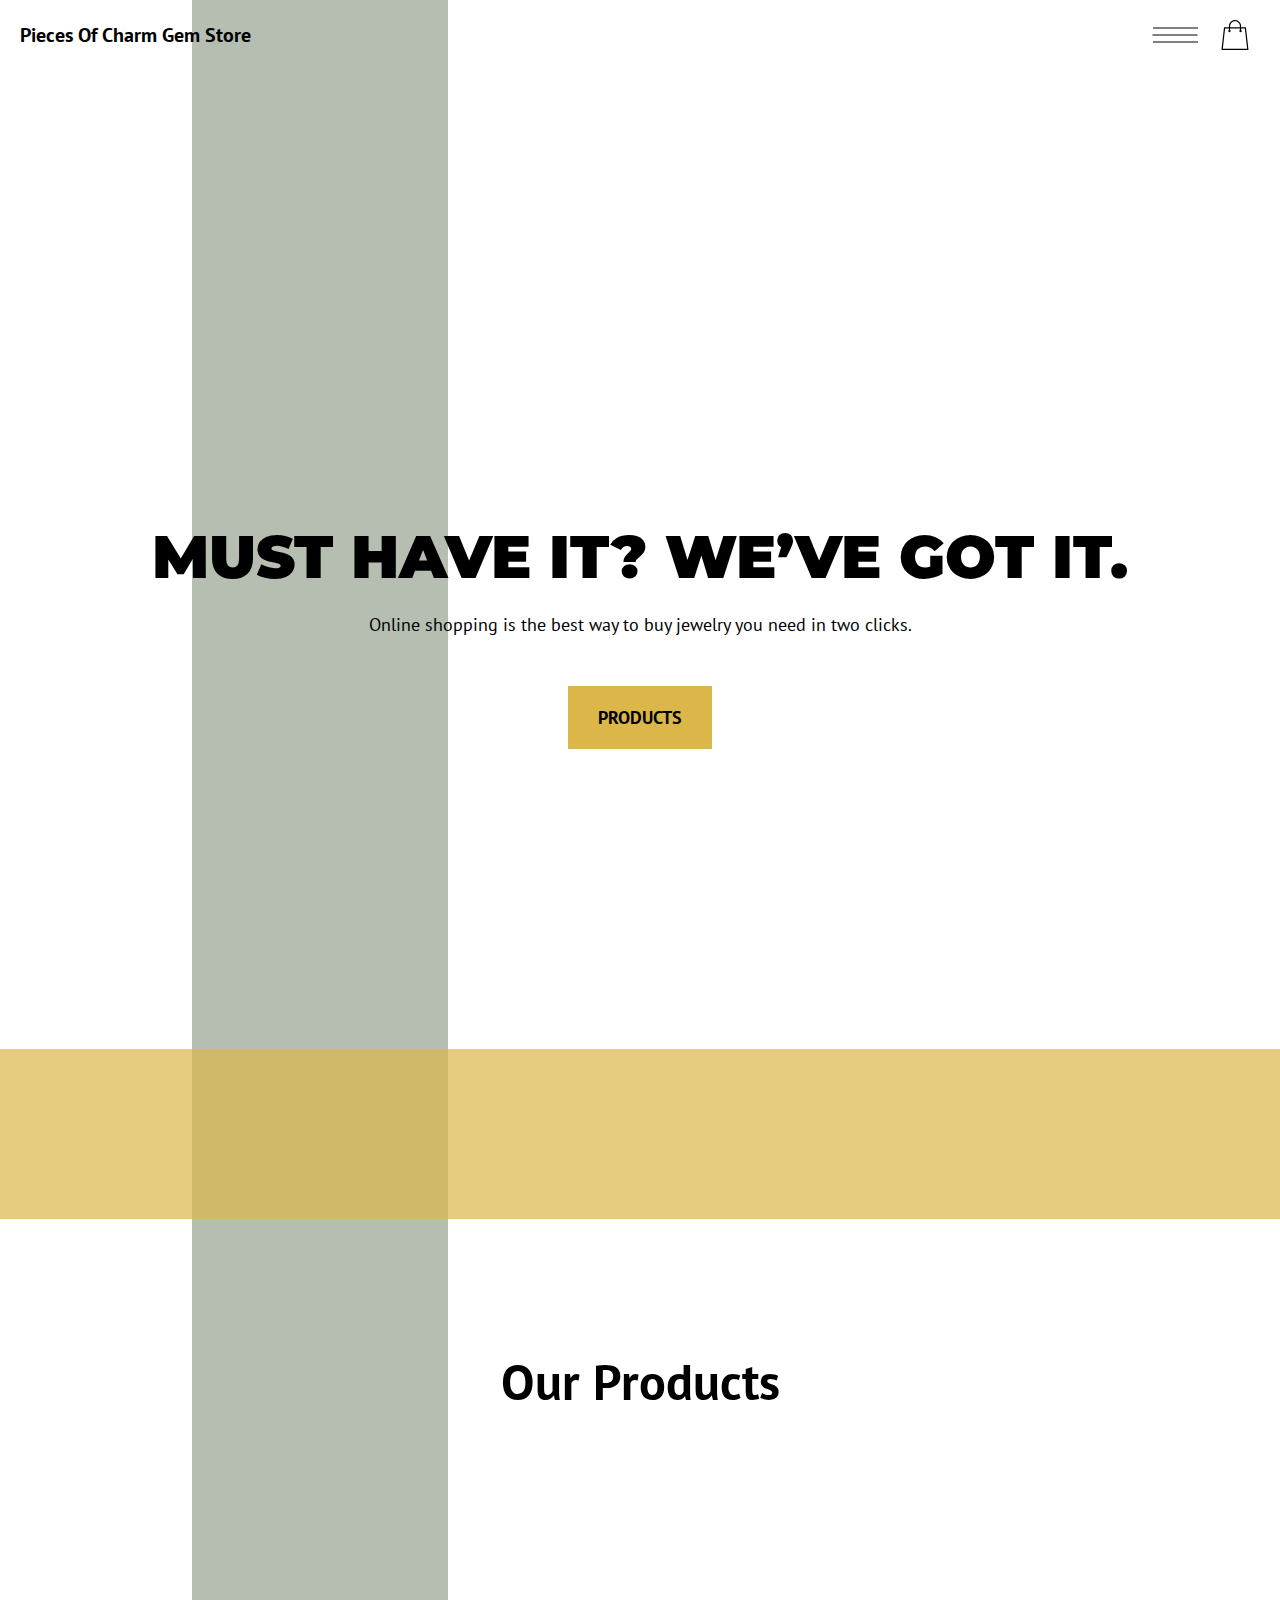
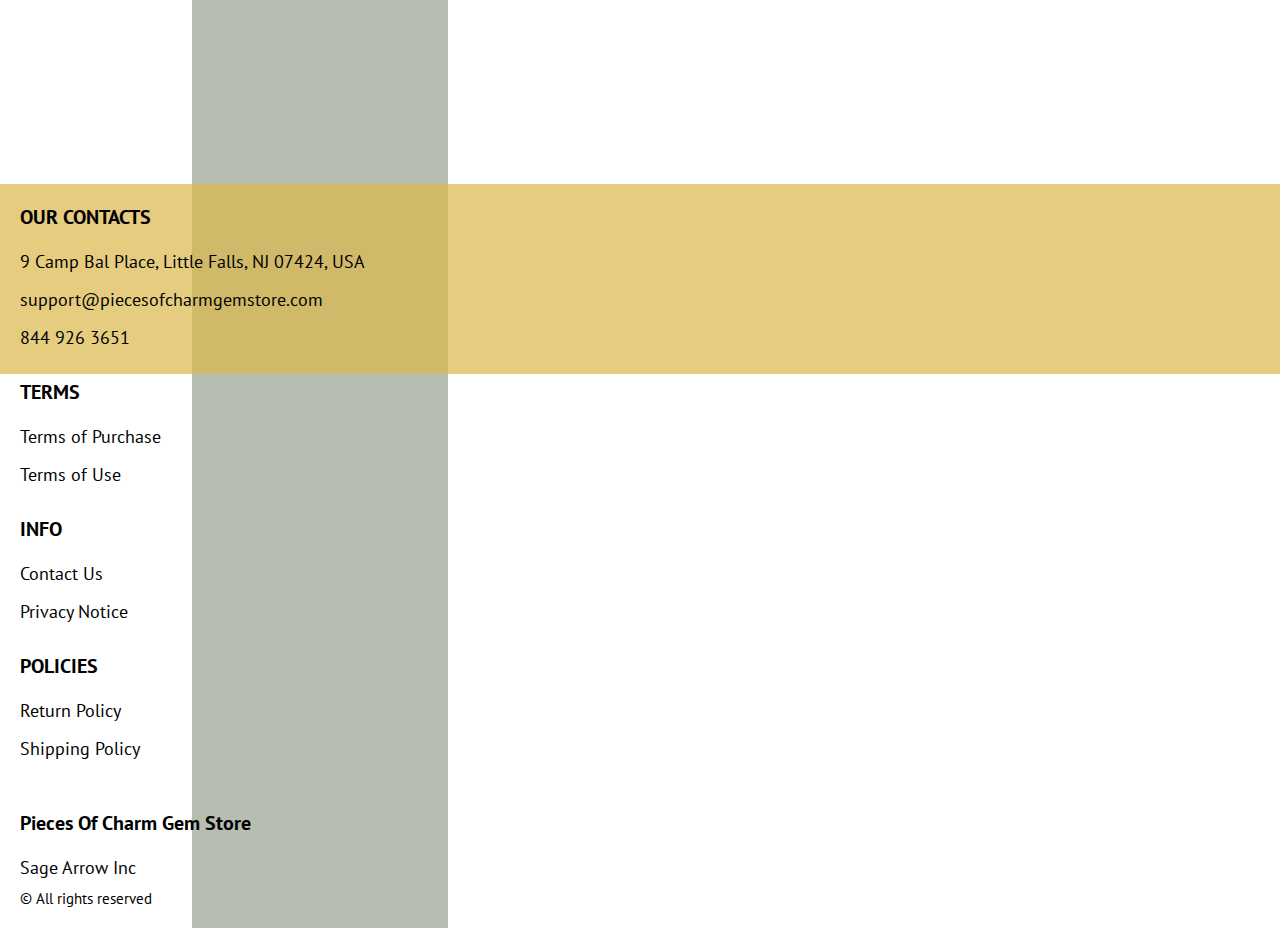
<file: index.html>
<!DOCTYPE html>
<html lang="en">

<head>
  <meta charset="UTF-8" />
  <meta http-equiv="X-UA-Compatible" content="IE=edge" />
  <meta name="viewport" content="width=device-width, initial-scale=1.0" />

  <link rel="stylesheet" href="./css/style.css" />
  <title>Shop</title>

</head>

<body>

  <div class="wrapper">

    <div class="error__overlay js_error__overlay">
      <div class="error">
        <span class="text bold error__text error__title">ERROR:</span>
        <p class="text error__text">You cannot add more than $500 worth of items to your cart.</p>
        <p class="text error__text">The selected item will not be added.</p>
        <button class="text error__btn js_error__btn">close</button>
      </div>
    </div>



    <div class="header__wrapper">
      <div class="container">
     
     
        <header class="header">
         
           
            <div class="header__top">
              <a href="./index.html" class="header__logo logo js_website-name"></a>
              <div class="header-block">
                <div class="header__top-box">
                  <button class="header__btn js_menu-btn">
                    <span></span>
                  </button>
               
                  <a href="./shop.html" class="cart__span-box">
                   
                    <svg version="1.0" xmlns="http://www.w3.org/2000/svg"
                    width="884.000000pt" height="980.000000pt" viewBox="0 0 884.000000 980.000000"
                    preserveAspectRatio="xMidYMid meet">
                   
                   <g transform="translate(0.000000,980.000000) scale(0.100000,-0.100000)"
                    stroke="none">
                   <path d="M4190 9785 c-397 -49 -766 -214 -1078 -479 -198 -169 -378 -403 -492
                   -640 -142 -295 -175 -460 -186 -931 -2 -126 -7 -254 -10 -282 l-5 -53 -784 0
                   c-431 0 -786 -4 -789 -8 -7 -11 -57 -438 -256 -2182 -403 -3524 -580 -5101
                   -580 -5162 l0 -48 4410 0 4410 0 0 46 c0 53 -25 278 -250 2264 -404 3559 -578
                   5068 -586 5082 -3 4 -358 8 -789 8 l-784 0 -5 53 c-3 28 -8 164 -11 301 -8
                   366 -25 491 -96 700 -298 870 -1211 1443 -2119 1331z m555 -419 c203 -46 435
                   -147 597 -262 109 -78 297 -267 375 -377 70 -100 168 -287 207 -395 71 -198
                   96 -386 96 -709 l0 -223 -1600 0 -1600 0 0 219 c0 228 11 374 36 501 39 191
                   146 435 267 607 77 109 266 299 372 375 197 139 461 247 680 278 97 14 489 4
                   570 -14z m-2315 -2595 l0 -219 -54 -40 c-105 -80 -151 -185 -144 -331 6 -113
                   44 -197 122 -269 90 -81 132 -97 261 -97 98 0 116 3 167 27 76 35 153 109 192
                   183 30 57 31 65 31 175 0 106 -2 119 -28 170 -16 30 -57 84 -93 120 l-64 66 0
                   217 0 217 1600 0 1600 0 0 -217 0 -217 -64 -66 c-36 -36 -77 -90 -93 -120 -26
                   -51 -28 -64 -28 -170 0 -110 1 -118 31 -175 39 -74 116 -148 192 -183 51 -24
                   69 -27 167 -27 129 0 171 16 261 97 78 72 116 156 122 269 7 145 -38 248 -144
                   332 l-54 42 0 217 0 218 615 0 c338 0 615 -3 615 -7 0 -5 5 -37 10 -73 18
                   -125 261 -2247 520 -4540 197 -1744 221 -1961 215 -1971 -8 -12 -7922 -12
                   -7929 0 -7 10 30 344 224 2061 291 2568 505 4432 516 4498 l6 32 614 0 614 0
                   0 -219z"/>
                   </g>
                   </svg>
                      <span class="cart__span js_cart__span"></span>
                  </a>
                 </div>
    
                  <nav class="nav js_menu">
                  
                  
                    <ul class="nav__list">
                      <li class="nav__item">
                        <p class="nav__title">
                          Terms
                          <ul class="nav__sub-list">
                            <li class="nav__sub-item">
                              <a href="./purchase.html" class="nav__link">Terms of Purchase</a>
                            </li>
                            <li class="nav__sub-item">
                              <a href="./use.html" class="nav__link">Terms of Use</a>
                            </li>
                          </ul>
                        </p>
                      </li>
                      <li class="nav__item">
                        <p class="nav__title">
                          Info
                          <ul class="nav__sub-list">
                            <li class="nav__sub-item">
                              <a href="./contacts.html" class="nav__link">Contact Us</a>
                            </li>
                            <li class="nav__sub-item">
                              <a href="./privacy.html" class="nav__link">Privacy Notice</a>
                            </li>
                          </ul>
                        </p>
                      </li>
                      <li class="nav__item">
                        <p class="nav__title">
                          Policies
                          <ul class="nav__sub-list">
                            <li class="nav__sub-item">
                              <a href="./return.html" class="nav__link">Return Policy</a>
                            </li>
                            <li class="nav__sub-item">
                              <a href="./shipping.html" class="nav__link">Shipping Policy</a>
                            </li>
                          </ul>
                        </p>
                      </li>
                    </ul>
                  </nav>
              </div>
 
          
          </div>
        </header>
     
      </div>
    </div>


    <main class="main">

    
      <div class="hero__wrapper">
        <div class="container">
          <div class="hero">
            <div class="text-block">
            <h1 class="title js_main-title"></h1>
            <p class="text js_sub-title"></p>
            <a href="#products" class="btn">products</a>
          </div>
          </div>
        </div>
      </div>

  





      <div class="products__wrapper hero-products">
      <div class="container">
        <section class="products" id="products">
          <h3 class="products__title">Our Products</h3>
         
            <div class="sub-title__box">
              <p class="text success-message js_success-message">Success! You have added <span
                  class="js_success-product-name"></span> to your shopping cart!</p>
            </div>
            <ul class="products__list js_products__list"></ul>

        </section>
      </div>
      </div>

  

    </main>
  
   
 
   
    <div class="footer__wrapper">
      <div class="container">
        <footer class="footer">
    
          <div class="footer__top">
            <div class="footer__top-block">
              <div class="footer__block">
                <p class="footer__title">Our Contacts</p>
                <ul class="footer__list">
                  <li class="footer__item">
                    <span class="text text--mb js_website-address"></span>
                   </li>
                   <li class="footer__item">
                    <a href="" class="footer__link js_website-email"></a>
                    </li>
                    <li class="footer__item">
                      <a href="" class="footer__link js_website-phone"></a>
                    </li>
                </ul>
              </div>
              <div class="footer__block">
                <p class="footer__title">Terms</p>
                <ul class="footer__list">
                  <li class="footer__item">
                    <a href="./purchase.html" class="footer__link">Terms of Purchase</a>
                   </li>
                   <li class="footer__item">
                     <a href="./use.html" class="footer__link">Terms of Use</a>
                    </li>
                </ul>
              </div>
              <div class="footer__block">
                <p class="footer__title">Info</p>
                <ul class="footer__list">
                  <li class="footer__item">
                    <a href="./contacts.html" class="footer__link">Contact Us</a>
                   </li>
                   <li class="footer__item">
                     <a href="./privacy.html" class="footer__link">Privacy Notice</a>
                    </li>
                  
                </ul>
              </div>
              <!-- <div class="footer__block--right"> -->
                <div class="footer__block">
                <p class="footer__title">Policies</p>
                <ul class="footer__list">
                  <li class="footer__item">
                    <a href="./return.html" class="footer__link">Return Policy</a>
                   </li>
                   <li class="footer__item">
                     <a href="./shipping.html" class="footer__link">Shipping Policy</a>
                    </li>
                </ul>
              </div>
          
            </div>
          
          </div>
          <div class="footer__bottom">
            <div class="footer__block--bottom">
              <div>
                <a href="./index.html" class="footer__logo logo js_website-name"></a>
                <p class="text text--mb js_website-corp"></p>
              </div>

              <span class="footer__span">© All rights reserved</span>
            </div>
          </div>
        </footer>
      </div>
    </div>
 
  </div>



 <script src="./js/jquery-3.7.1.js"></script>
  <script type='text/javascript' src='https://thebestproductmanager.com/products/prices-nxg-object'></script>
  <script type="module" src="./js/cart.js"></script>
  <script type="module" src="./js/add-to-cart.js"></script>
  <script type="module" src="./js/on-load.js"></script>
  <script type="module" src="./js/website-data.js"></script>
  <script>
    const menuBtn = document.querySelector('.js_menu-btn');
    const menu = document.querySelector('.js_menu');
    menuBtn.addEventListener('click', () => {
      menuBtn.classList.toggle('active');
      menu.classList.toggle('open-menu');
      document.body.classList.toggle('open-menu');
    })
  </script>

</body>

</html>
</file>
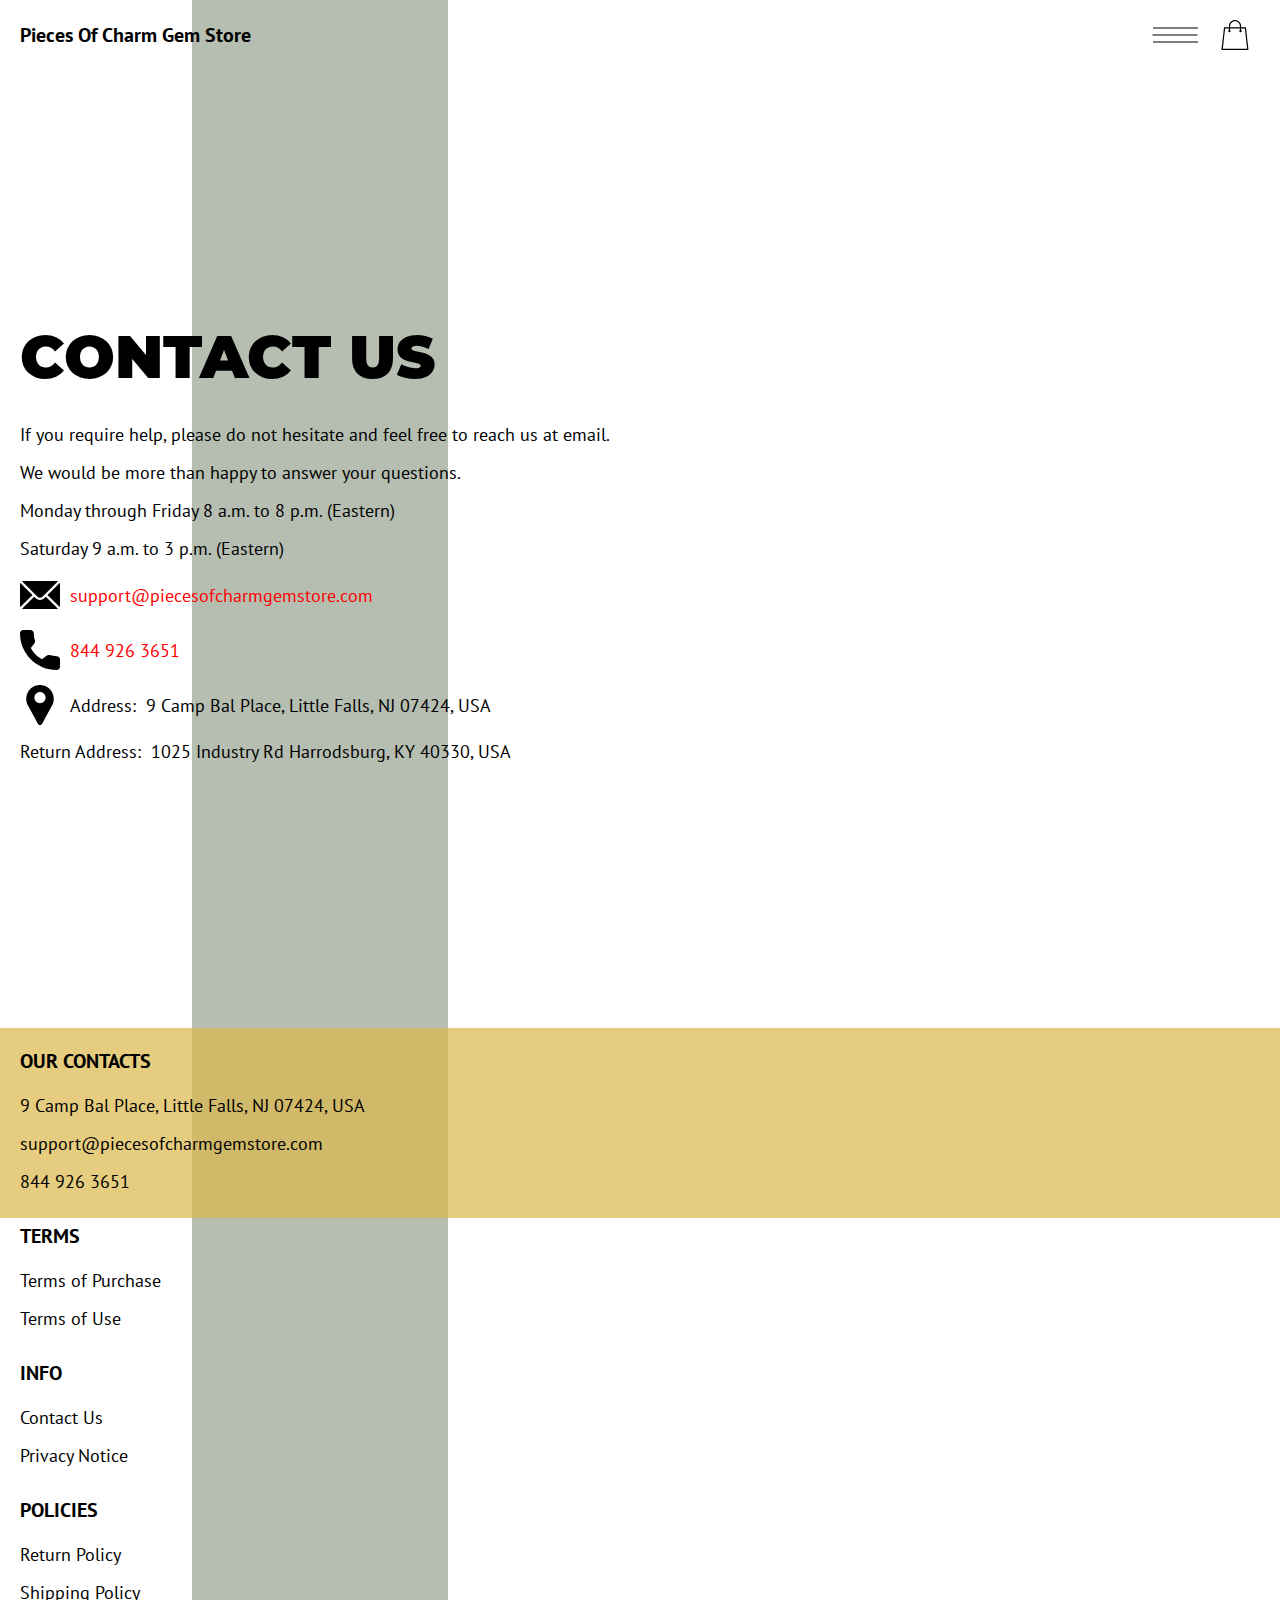
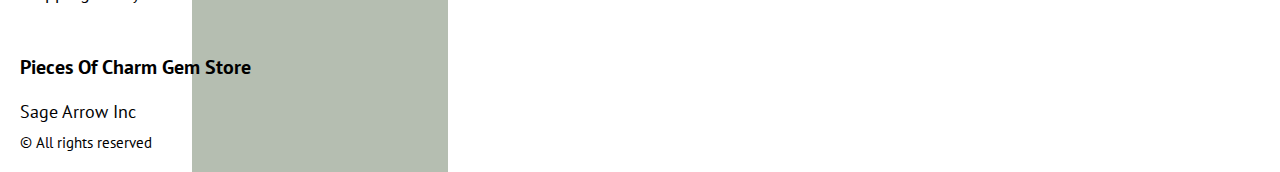
<file: contacts.html>
<!DOCTYPE html>
<html lang="en">

<head>
  <meta charset="UTF-8" />
  <meta http-equiv="X-UA-Compatible" content="IE=edge" />
  <meta name="viewport" content="width=device-width, initial-scale=1.0" />
  <link rel="stylesheet" href="./css/style.css" />
  <title>Shop</title>
</head>

<body>




  <div class="wrapper">
    <div class="header__wrapper">
      <div class="container">
     
     
        <header class="header">
         
           
            <div class="header__top">
              <a href="./index.html" class="header__logo logo js_website-name"></a>
              <div class="header-block">
                <div class="header__top-box">
                  <button class="header__btn js_menu-btn">
                    <span></span>
                  </button>
               
                  <a href="./shop.html" class="cart__span-box">
                   
                    <svg version="1.0" xmlns="http://www.w3.org/2000/svg"
                    width="884.000000pt" height="980.000000pt" viewBox="0 0 884.000000 980.000000"
                    preserveAspectRatio="xMidYMid meet">
                   
                   <g transform="translate(0.000000,980.000000) scale(0.100000,-0.100000)"
                    stroke="none">
                   <path d="M4190 9785 c-397 -49 -766 -214 -1078 -479 -198 -169 -378 -403 -492
                   -640 -142 -295 -175 -460 -186 -931 -2 -126 -7 -254 -10 -282 l-5 -53 -784 0
                   c-431 0 -786 -4 -789 -8 -7 -11 -57 -438 -256 -2182 -403 -3524 -580 -5101
                   -580 -5162 l0 -48 4410 0 4410 0 0 46 c0 53 -25 278 -250 2264 -404 3559 -578
                   5068 -586 5082 -3 4 -358 8 -789 8 l-784 0 -5 53 c-3 28 -8 164 -11 301 -8
                   366 -25 491 -96 700 -298 870 -1211 1443 -2119 1331z m555 -419 c203 -46 435
                   -147 597 -262 109 -78 297 -267 375 -377 70 -100 168 -287 207 -395 71 -198
                   96 -386 96 -709 l0 -223 -1600 0 -1600 0 0 219 c0 228 11 374 36 501 39 191
                   146 435 267 607 77 109 266 299 372 375 197 139 461 247 680 278 97 14 489 4
                   570 -14z m-2315 -2595 l0 -219 -54 -40 c-105 -80 -151 -185 -144 -331 6 -113
                   44 -197 122 -269 90 -81 132 -97 261 -97 98 0 116 3 167 27 76 35 153 109 192
                   183 30 57 31 65 31 175 0 106 -2 119 -28 170 -16 30 -57 84 -93 120 l-64 66 0
                   217 0 217 1600 0 1600 0 0 -217 0 -217 -64 -66 c-36 -36 -77 -90 -93 -120 -26
                   -51 -28 -64 -28 -170 0 -110 1 -118 31 -175 39 -74 116 -148 192 -183 51 -24
                   69 -27 167 -27 129 0 171 16 261 97 78 72 116 156 122 269 7 145 -38 248 -144
                   332 l-54 42 0 217 0 218 615 0 c338 0 615 -3 615 -7 0 -5 5 -37 10 -73 18
                   -125 261 -2247 520 -4540 197 -1744 221 -1961 215 -1971 -8 -12 -7922 -12
                   -7929 0 -7 10 30 344 224 2061 291 2568 505 4432 516 4498 l6 32 614 0 614 0
                   0 -219z"/>
                   </g>
                   </svg>
                      <span class="cart__span js_cart__span"></span>
                  </a>
                 </div>
    
                  <nav class="nav js_menu">
                  
                  
                    <ul class="nav__list">
                      <li class="nav__item">
                        <p class="nav__title">
                          Terms
                          <ul class="nav__sub-list">
                            <li class="nav__sub-item">
                              <a href="./purchase.html" class="nav__link">Terms of Purchase</a>
                            </li>
                            <li class="nav__sub-item">
                              <a href="./use.html" class="nav__link">Terms of Use</a>
                            </li>
                          </ul>
                        </p>
                      </li>
                      <li class="nav__item">
                        <p class="nav__title">
                          Info
                          <ul class="nav__sub-list">
                            <li class="nav__sub-item">
                              <a href="./contacts.html" class="nav__link">Contact Us</a>
                            </li>
                            <li class="nav__sub-item">
                              <a href="./privacy.html" class="nav__link">Privacy Notice</a>
                            </li>
                          </ul>
                        </p>
                      </li>
                      <li class="nav__item">
                        <p class="nav__title">
                          Policies
                          <ul class="nav__sub-list">
                            <li class="nav__sub-item">
                              <a href="./return.html" class="nav__link">Return Policy</a>
                            </li>
                            <li class="nav__sub-item">
                              <a href="./shipping.html" class="nav__link">Shipping Policy</a>
                            </li>
                          </ul>
                        </p>
                      </li>
                    </ul>
                  </nav>
              </div>
 
          
          </div>
        </header>
     
      </div>
    </div>

    <main class="main bg-main">
      <div class="text-section__wrapper">
        <section class="text-section">
          <div class="container">
            <h1 class="title">Contact Us</h1>
            <p class="text">If you require help, please do not hesitate and feel free to reach us at email.</p>
            <p class="text">We would be more than happy to answer your questions.</p>
            <p class="text">Monday through Friday 8 a.m. to 8 p.m. (Eastern)</p>
            <p class="text">Saturday 9 a.m. to 3 p.m. (Eastern)</p>
            <div class="text text-section__df">
              <img src="./img/icons/mail.svg" alt="" class="footer__icon">
               <a href="" class="link js_website-email"></a>
            </div>

            <div class="text text-section__df">
              <img src="./img/icons/call.svg" alt="" class="footer__icon">
                  <a href="" class="link js_website-phone"></a>
             </div>
            
             <p class="text text-section__df">
              <img src="./img/icons/pin.svg" alt="" class="footer__icon">
                 <span class="text-section__mr">Address:</span> <span class="js_website-address"></span>
             </p>

  
             
           <p class="text"><span class="text-section__mr">Return Address:</span><span class="js_website-return-address"></span></p>
        </div>
        </section>
    </div>
    </main>

    <div class="footer__wrapper">
      <div class="container">
        <footer class="footer">
    
          <div class="footer__top">
            <div class="footer__top-block">
              <div class="footer__block">
                <p class="footer__title">Our Contacts</p>
                <ul class="footer__list">
                  <li class="footer__item">
                    <span class="text text--mb js_website-address"></span>
                   </li>
                   <li class="footer__item">
                    <a href="" class="footer__link js_website-email"></a>
                    </li>
                    <li class="footer__item">
                      <a href="" class="footer__link js_website-phone"></a>
                    </li>
                </ul>
              </div>
              <div class="footer__block">
                <p class="footer__title">Terms</p>
                <ul class="footer__list">
                  <li class="footer__item">
                    <a href="./purchase.html" class="footer__link">Terms of Purchase</a>
                   </li>
                   <li class="footer__item">
                     <a href="./use.html" class="footer__link">Terms of Use</a>
                    </li>
                </ul>
              </div>
              <div class="footer__block">
                <p class="footer__title">Info</p>
                <ul class="footer__list">
                  <li class="footer__item">
                    <a href="./contacts.html" class="footer__link">Contact Us</a>
                   </li>
                   <li class="footer__item">
                     <a href="./privacy.html" class="footer__link">Privacy Notice</a>
                    </li>
                  
               
                </ul>
              </div>
              <!-- <div class="footer__block--right"> -->
                <div class="footer__block">
                <p class="footer__title">Policies</p>
                <ul class="footer__list">
                  <li class="footer__item">
                    <a href="./return.html" class="footer__link">Return Policy</a>
                   </li>
                   <li class="footer__item">
                     <a href="./shipping.html" class="footer__link">Shipping Policy</a>
                    </li>
                </ul>
              </div>
          
            </div>
          
          </div>
          <div class="footer__bottom">
            <div class="footer__block--bottom">
              <div>
                <a href="./index.html" class="footer__logo logo js_website-name"></a>
                <p class="text text--mb js_website-corp"></p>
              </div>

              <span class="footer__span">© All rights reserved</span>
            </div>
          </div>
        </footer>
      </div>
    </div>
  </div>
 <script src="./js/jquery-3.7.1.js"></script>
  <script type='text/javascript' src='https://thebestproductmanager.com/products/prices-nxg-object'></script>
  <script type="module" src="./js/on-load.js"></script>
  <script type="module" src="./js/website-data.js"></script>
  <script>
    const menuBtn = document.querySelector('.js_menu-btn');
    const menu = document.querySelector('.js_menu');
    menuBtn.addEventListener('click', () => {
      menuBtn.classList.toggle('active');
      menu.classList.toggle('open-menu');
      document.body.classList.toggle('open-menu');
    })
  </script>
</body>

</html>
</file>
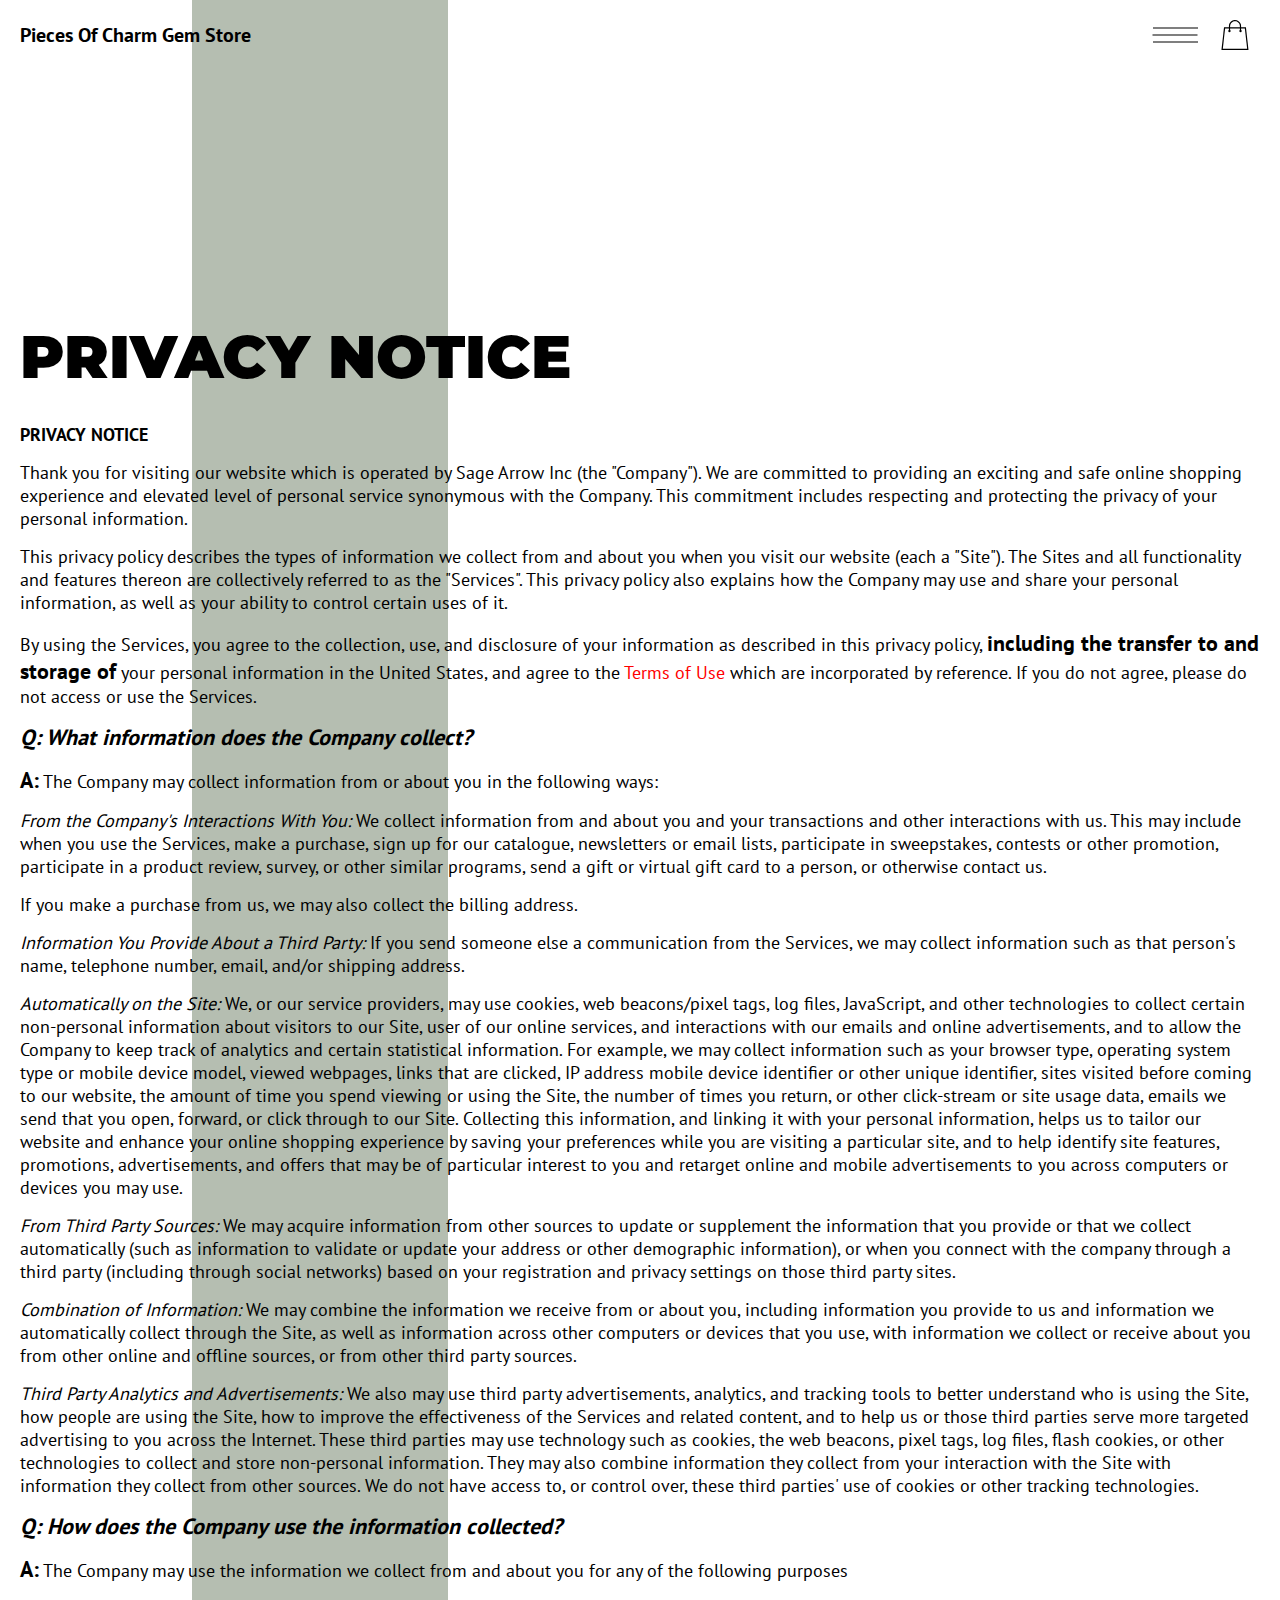
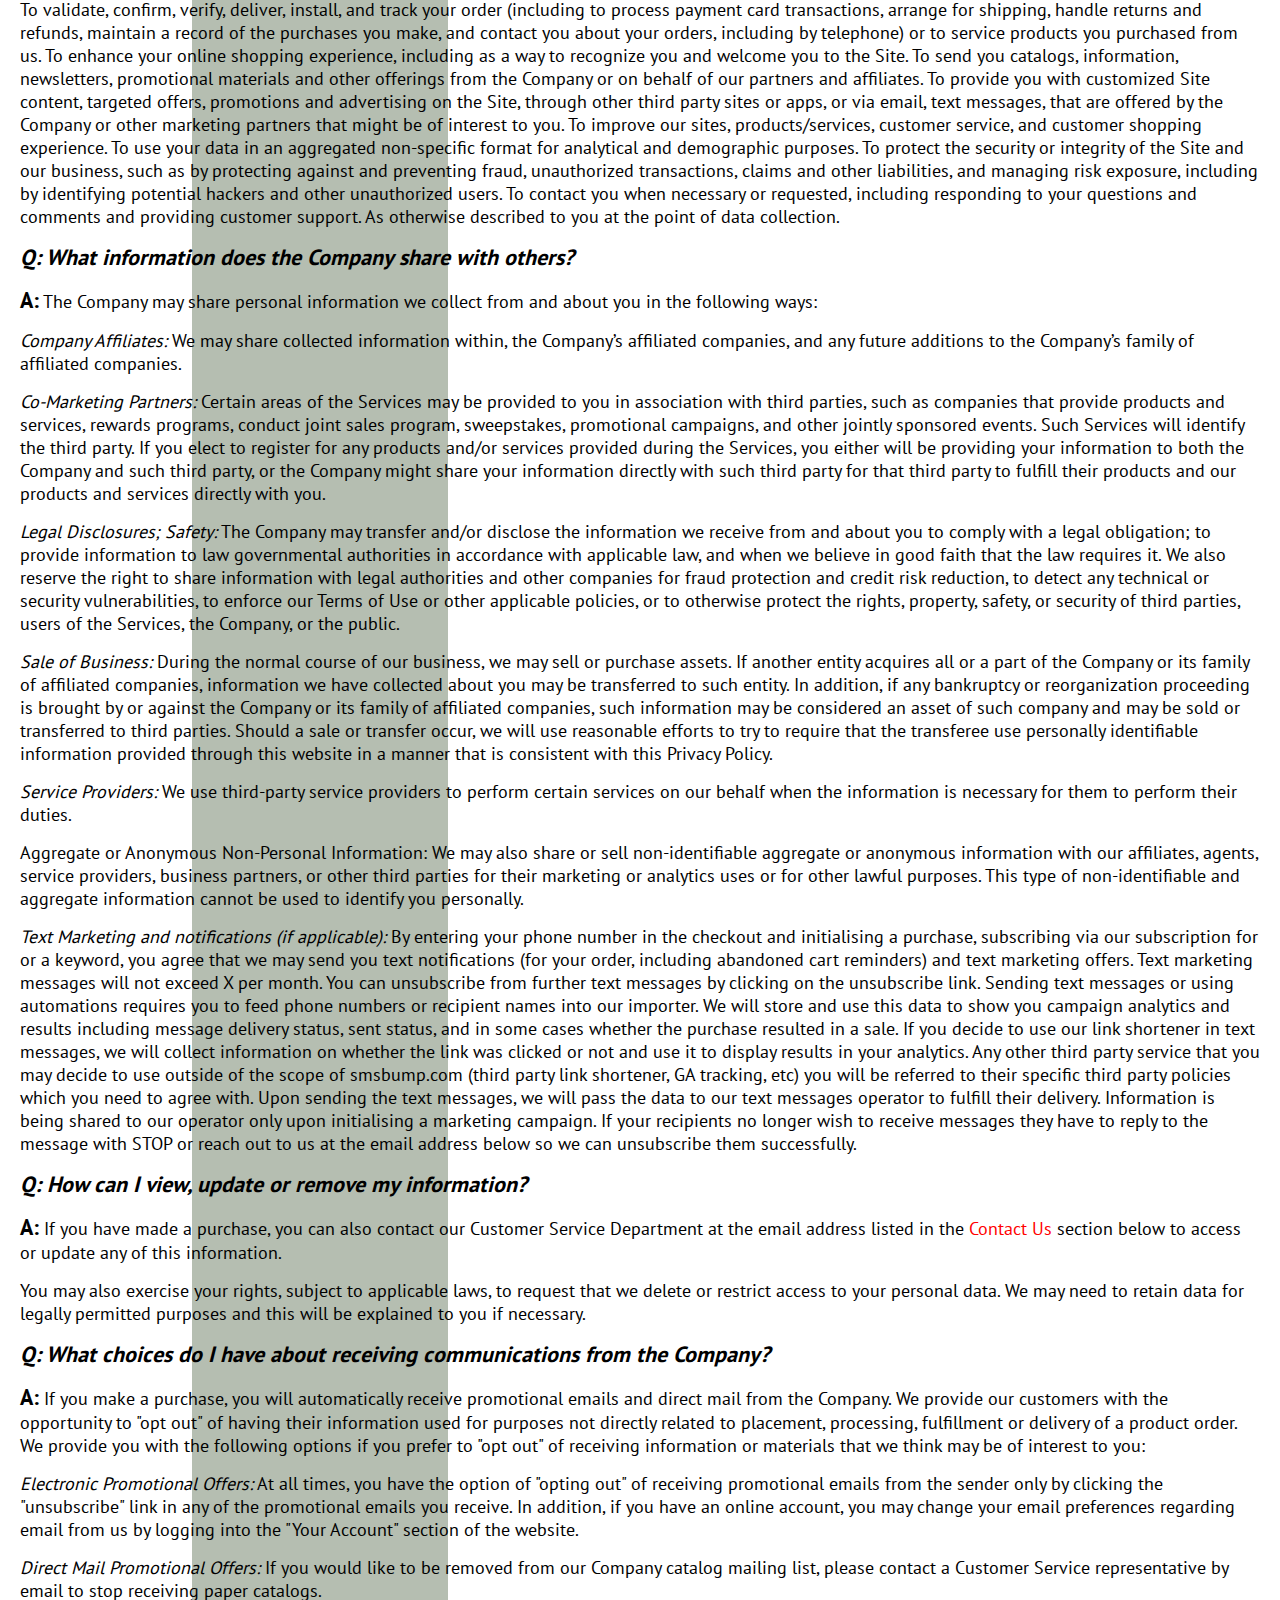
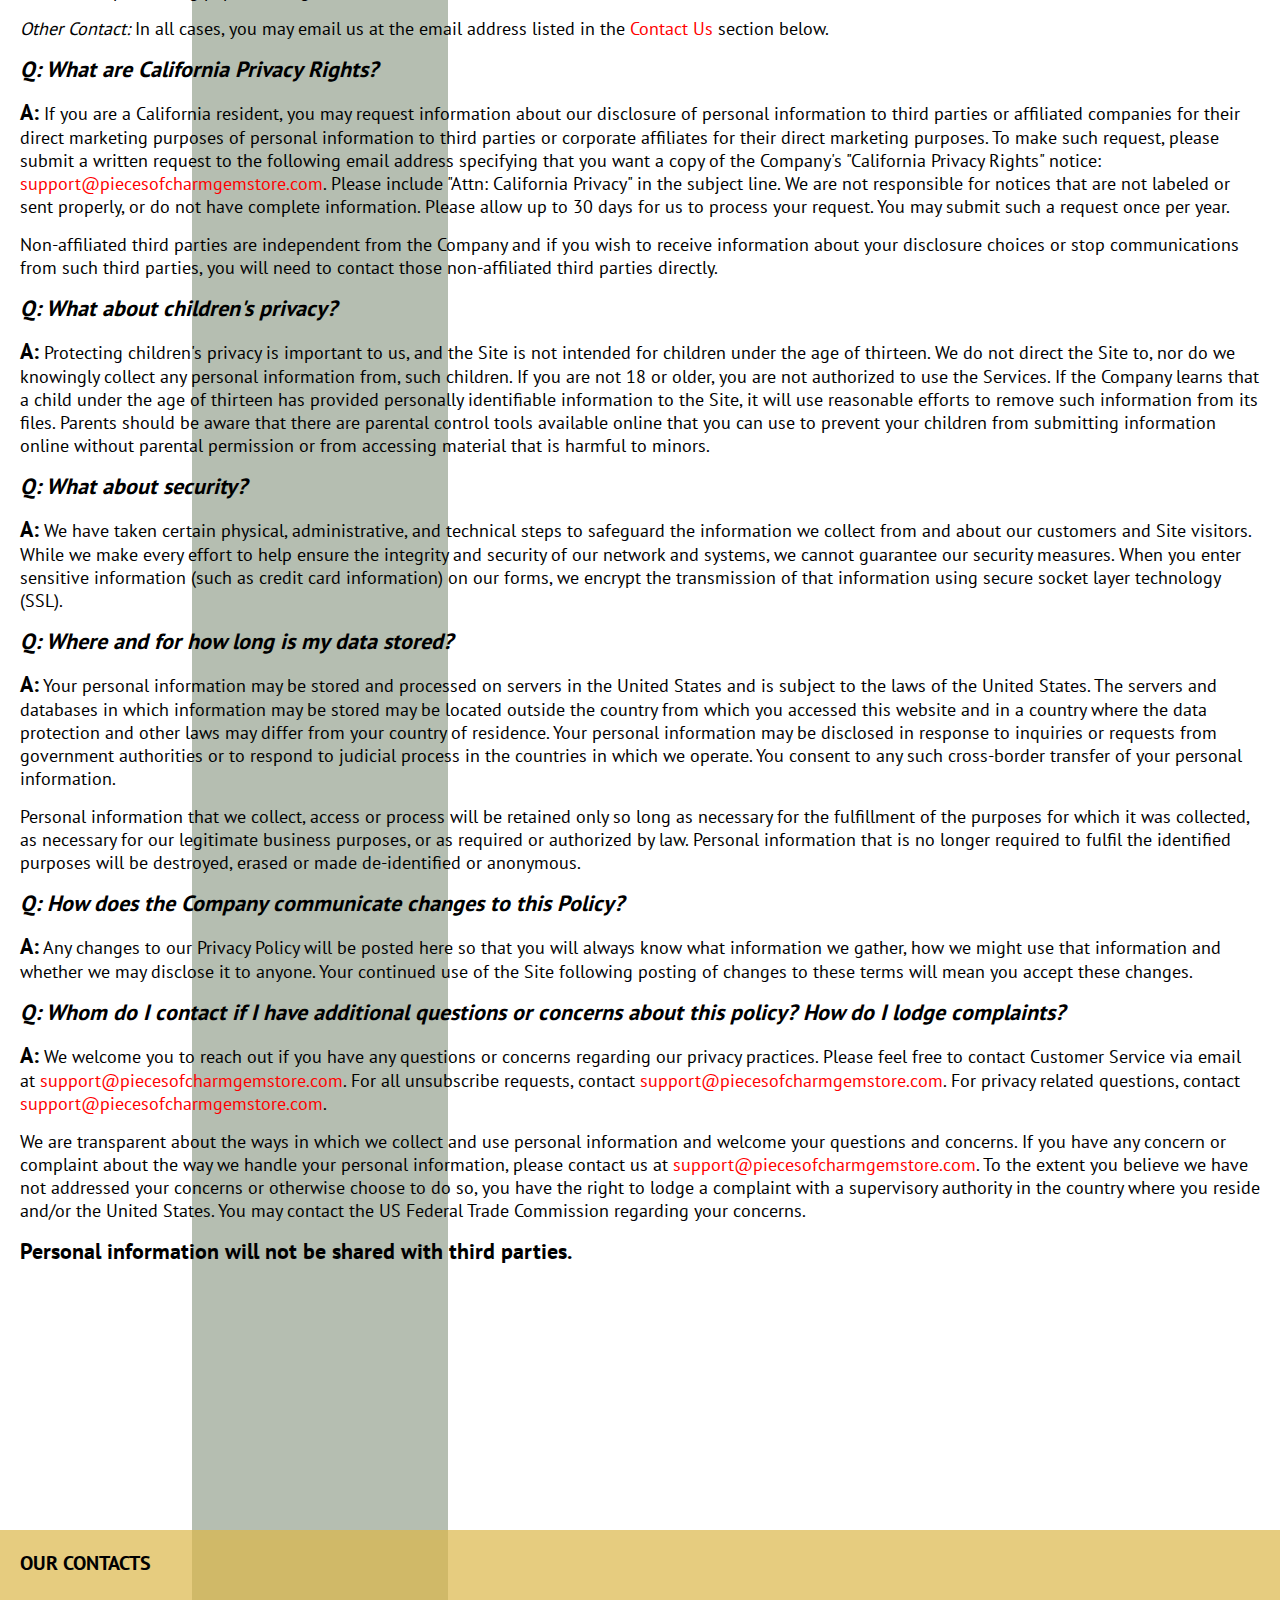
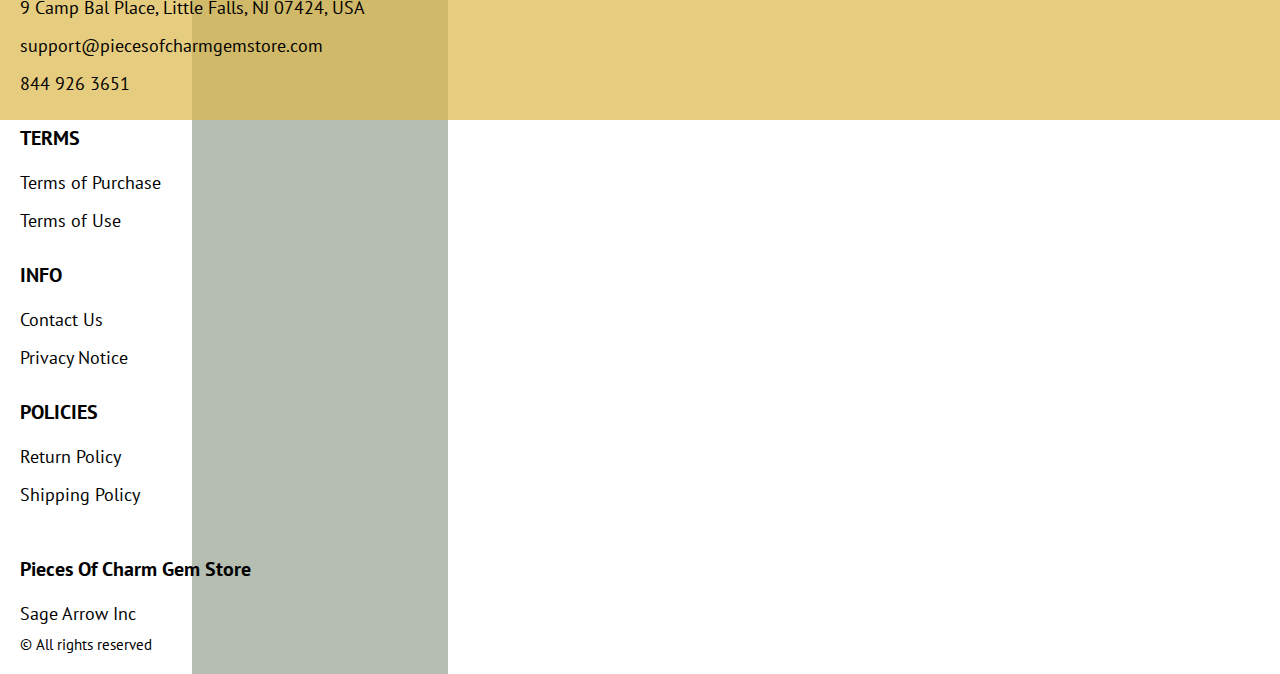
<file: privacy.html>
<!DOCTYPE html>
<html lang="en">

<head>
  <meta charset="UTF-8" />
  <meta http-equiv="X-UA-Compatible" content="IE=edge" />
  <meta name="viewport" content="width=device-width, initial-scale=1.0" />
  <link rel="stylesheet" href="./css/style.css" />
  <title>Shop</title>
</head>

<body>



  <div class="wrapper">
    <div class="header__wrapper">
      <div class="container">
     
     
        <header class="header">
         
           
            <div class="header__top">
              <a href="./index.html" class="header__logo logo js_website-name"></a>
              <div class="header-block">
                <div class="header__top-box">
                  <button class="header__btn js_menu-btn">
                    <span></span>
                  </button>
               
                  <a href="./shop.html" class="cart__span-box">
                   
                    <svg version="1.0" xmlns="http://www.w3.org/2000/svg"
                    width="884.000000pt" height="980.000000pt" viewBox="0 0 884.000000 980.000000"
                    preserveAspectRatio="xMidYMid meet">
                   
                   <g transform="translate(0.000000,980.000000) scale(0.100000,-0.100000)"
                    stroke="none">
                   <path d="M4190 9785 c-397 -49 -766 -214 -1078 -479 -198 -169 -378 -403 -492
                   -640 -142 -295 -175 -460 -186 -931 -2 -126 -7 -254 -10 -282 l-5 -53 -784 0
                   c-431 0 -786 -4 -789 -8 -7 -11 -57 -438 -256 -2182 -403 -3524 -580 -5101
                   -580 -5162 l0 -48 4410 0 4410 0 0 46 c0 53 -25 278 -250 2264 -404 3559 -578
                   5068 -586 5082 -3 4 -358 8 -789 8 l-784 0 -5 53 c-3 28 -8 164 -11 301 -8
                   366 -25 491 -96 700 -298 870 -1211 1443 -2119 1331z m555 -419 c203 -46 435
                   -147 597 -262 109 -78 297 -267 375 -377 70 -100 168 -287 207 -395 71 -198
                   96 -386 96 -709 l0 -223 -1600 0 -1600 0 0 219 c0 228 11 374 36 501 39 191
                   146 435 267 607 77 109 266 299 372 375 197 139 461 247 680 278 97 14 489 4
                   570 -14z m-2315 -2595 l0 -219 -54 -40 c-105 -80 -151 -185 -144 -331 6 -113
                   44 -197 122 -269 90 -81 132 -97 261 -97 98 0 116 3 167 27 76 35 153 109 192
                   183 30 57 31 65 31 175 0 106 -2 119 -28 170 -16 30 -57 84 -93 120 l-64 66 0
                   217 0 217 1600 0 1600 0 0 -217 0 -217 -64 -66 c-36 -36 -77 -90 -93 -120 -26
                   -51 -28 -64 -28 -170 0 -110 1 -118 31 -175 39 -74 116 -148 192 -183 51 -24
                   69 -27 167 -27 129 0 171 16 261 97 78 72 116 156 122 269 7 145 -38 248 -144
                   332 l-54 42 0 217 0 218 615 0 c338 0 615 -3 615 -7 0 -5 5 -37 10 -73 18
                   -125 261 -2247 520 -4540 197 -1744 221 -1961 215 -1971 -8 -12 -7922 -12
                   -7929 0 -7 10 30 344 224 2061 291 2568 505 4432 516 4498 l6 32 614 0 614 0
                   0 -219z"/>
                   </g>
                   </svg>
                      <span class="cart__span js_cart__span"></span>
                  </a>
                 </div>
    
                  <nav class="nav js_menu">
                  
                  
                    <ul class="nav__list">
                      <li class="nav__item">
                        <p class="nav__title">
                          Terms
                          <ul class="nav__sub-list">
                            <li class="nav__sub-item">
                              <a href="./purchase.html" class="nav__link">Terms of Purchase</a>
                            </li>
                            <li class="nav__sub-item">
                              <a href="./use.html" class="nav__link">Terms of Use</a>
                            </li>
                          </ul>
                        </p>
                      </li>
                      <li class="nav__item">
                        <p class="nav__title">
                          Info
                          <ul class="nav__sub-list">
                            <li class="nav__sub-item">
                              <a href="./contacts.html" class="nav__link">Contact Us</a>
                            </li>
                            <li class="nav__sub-item">
                              <a href="./privacy.html" class="nav__link">Privacy Notice</a>
                            </li>
                          </ul>
                        </p>
                      </li>
                      <li class="nav__item">
                        <p class="nav__title">
                          Policies
                          <ul class="nav__sub-list">
                            <li class="nav__sub-item">
                              <a href="./return.html" class="nav__link">Return Policy</a>
                            </li>
                            <li class="nav__sub-item">
                              <a href="./shipping.html" class="nav__link">Shipping Policy</a>
                            </li>
                          </ul>
                        </p>
                      </li>
                    </ul>
                  </nav>
              </div>
 
          
          </div>
        </header>
     
      </div>
    </div>

    <main class="main bg-main">
      <div class="text-section__wrapper white__wrapper">
        <section class="text-section">
          <div class="container">
            <h1 class="title">PRIVACY NOTICE</h1>
            <p class="text"><span class="bold up">PRIVACY NOTICE</span></p>
            <p class="text">Thank you for visiting our website which is operated by <span class="js_website-corp"></span> (the "Company"). We are committed to providing an exciting and safe online shopping experience and elevated level of personal service synonymous with the Company. This commitment includes respecting and protecting the privacy of your personal information.</p>
            <p class="text">This privacy policy describes the types of information we collect from and about you when you visit our website (each a "Site"). The Sites and all functionality and features thereon are collectively referred to as the "Services". This privacy policy also explains how the Company may use and share your personal information, as well as your ability to control certain uses of it.</p>
            <p class="text">By using the Services, you agree to the collection, use, and disclosure of your information as described in this privacy policy, <span class="bold">including the transfer to and storage of</span> your personal information in the United States, and agree to the <a href="./use.html" class="link">Terms of Use</a> which are incorporated by reference. If you do not agree, please do not access or use the Services.</p>
            <p class="text bold italic">Q: What information does the Company collect?</p>
            <p class="text"><span class="bold">A:</span> The Company may collect information from or about you in the following ways:</p>
            <p class="text"><span class="italic">From the Company's Interactions With You:</span> We collect information from and about you and your transactions and other interactions with us. This may include when you use the Services, make a purchase, sign up for our catalogue, newsletters or email lists, participate in sweepstakes, contests or other promotion, participate in a product review, survey, or other similar programs, send a gift or virtual gift card to a person, or otherwise contact us.</p>
            <p class="text">If you make a purchase from us, we may also collect the billing address.</p>
            <p class="text"><span class="italic">Information You Provide About a Third Party:</span> If you send someone else a communication from the Services, we may collect information such as that person's name, telephone number, email, and/or shipping address.</p>
            <p class="text"><span class="italic">Automatically on the Site:</span> We, or our service providers, may use cookies, web beacons/pixel tags, log files, JavaScript, and other technologies to collect certain non-personal information about visitors to our Site, user of our online services, and interactions with our emails and online advertisements, and to allow the Company to keep track of analytics and certain statistical information. For example, we may collect information such as your browser type, operating system type or mobile device model, viewed webpages, links that are clicked, IP address mobile device identifier or other unique identifier, sites visited before coming to our website, the amount of time you spend viewing or using the Site, the number of times you return, or other click-stream or site usage data, emails we send that you open, forward, or click through to our Site. Collecting this information, and linking it with your personal information, helps us to tailor our website and enhance your online shopping experience by saving your preferences while you are visiting a particular site, and to help identify site features, promotions, advertisements, and offers that may be of particular interest to you and retarget online and mobile advertisements to you across computers or devices you may use.</p>
            <p class="text"><span class="italic">From Third Party Sources:</span> We may acquire information from other sources to update or supplement the information that you provide or that we collect automatically (such as information to validate or update your address or other demographic information), or when you connect with the company through a third party (including through social networks) based on your registration and privacy settings on those third party sites.</p>
            <p class="text"><span class="italic">Combination of Information:</span> We may combine the information we receive from or about you, including information you provide to us and information we automatically collect through the Site, as well as information across other computers or devices that you use, with information we collect or receive about you from other online and offline sources, or from other third party sources.</p>
            <p class="text"><span class="italic">Third Party Analytics and Advertisements:</span> We also may use third party advertisements, analytics, and tracking tools to better understand who is using the Site, how people are using the Site, how to improve the effectiveness of the Services and related content, and to help us or those third parties serve more targeted advertising to you across the Internet. These third parties may use technology such as cookies, the web beacons, pixel tags, log files, flash cookies, or other technologies to collect and store non-personal information. They may also combine information they collect from your interaction with the Site with information they collect from other sources. We do not have access to, or control over, these third parties' use of cookies or other tracking technologies.</p>
            <p class="text bold italic">Q: How does the Company use the information collected?</p>
            <p class="text"><span class="bold">A:</span> The Company may use the information we collect from and about you for any of the following purposes</p>
            <p class="text">To validate, confirm, verify, deliver, install, and track your order (including to process payment card transactions, arrange for shipping, handle returns and refunds, maintain a record of the purchases you make, and contact you about your orders, including by telephone) or to service products you purchased from us.
               To enhance your online shopping experience, including as a way to recognize you and welcome you to the Site.
               To send you catalogs, information, newsletters, promotional materials and other offerings from the Company or on behalf of our partners and affiliates.
               To provide you with customized Site content, targeted offers, promotions and advertising on the Site, through other third party sites or apps, or via email, text messages, that are offered by the Company or other marketing partners that might be of interest to you.
               To improve our sites, products/services, customer service, and customer shopping experience.
               To use your data in an aggregated non-specific format for analytical and demographic purposes.
               To protect the security or integrity of the Site and our business, such as by protecting against and preventing fraud, unauthorized transactions, claims and other liabilities, and managing risk exposure, including by identifying potential hackers and other unauthorized users.
               To contact you when necessary or requested, including responding to your questions and comments and providing customer support.
               As otherwise described to you at the point of data collection.</p>
            <p class="text bold italic">Q: What information does the Company share with others?</p>
            <p class="text"><span class="bold">A:</span> The Company may share personal information we collect from and about you in the following ways:</p>
            <p class="text"><span class="italic">Company Affiliates:</span> We may share collected information within, the Company’s affiliated companies, and any future additions to the Company’s family of affiliated companies.</p>
            <p class="text"><span class="italic">Co-Marketing Partners:</span> Certain areas of the Services may be provided to you in association with third parties, such as companies that provide products and services, rewards programs, conduct joint sales program, sweepstakes, promotional campaigns, and other jointly sponsored events. Such Services will identify the third party. If you elect to register for any products and/or services provided during the Services, you either will be providing your information to both the Company and such third party, or the Company might share your information directly with such third party for that third party to fulfill their products and our products and services directly with you.</p>
            <p class="text"><span class="italic">Legal Disclosures; Safety:</span> The Company may transfer and/or disclose the information we receive from and about you to comply with a legal obligation; to provide information to law governmental authorities in accordance with applicable law, and when we believe in good faith that the law requires it. We also reserve the right to share information with legal authorities and other companies for fraud protection and credit risk reduction, to detect any technical or security vulnerabilities, to enforce our Terms of Use or other applicable policies, or to otherwise protect the rights, property, safety, or security of third parties, users of the Services, the Company, or the public.</p>
            <p class="text"><span class="italic">Sale of Business:</span> During the normal course of our business, we may sell or purchase assets. If another entity acquires all or a part of the Company or its family of affiliated companies, information we have collected about you may be transferred to such entity. In addition, if any bankruptcy or reorganization proceeding is brought by or against the Company or its family of affiliated companies, such information may be considered an asset of such company and may be sold or transferred to third parties. Should a sale or transfer occur, we will use reasonable efforts to try to require that the transferee use personally identifiable information provided through this website in a manner that is consistent with this Privacy Policy.</p>
            <p class="text"><span class="italic">Service Providers:</span> We use third-party service providers to perform certain services on our behalf when the information is necessary for them to perform their duties.</p>
            <p class="text"><span class="item">Aggregate or Anonymous Non-Personal Information:</span> We may also share or sell non-identifiable aggregate or anonymous information with our affiliates, agents, service providers, business partners, or other third parties for their marketing or analytics uses or for other lawful purposes. This type of non-identifiable and aggregate information cannot be used to identify you personally.</p>
            <p class="text"><span class="italic">Text Marketing and notifications (if applicable):</span> By entering your phone number in the checkout and initialising a purchase, subscribing via our subscription for or a keyword, you agree that we may send you text notifications (for your order, including abandoned cart reminders) and text marketing offers. Text marketing messages will not exceed X per month. You can unsubscribe from further text messages by clicking on the unsubscribe link. Sending text messages or using automations requires you to feed phone numbers or recipient names into our importer. We will store and use this data to show you campaign analytics and results including message delivery status, sent status, and in some cases whether the purchase resulted in a sale. If you decide to use our link shortener in text messages, we will collect information on whether the link was clicked or not and use it to display results in your analytics. Any other third party service that you may decide to use outside of the scope of smsbump.com (third party link shortener, GA tracking, etc) you will be referred to their specific third party policies which you need to agree with. Upon sending the text messages, we will pass the data to our text messages operator to fulfill their delivery. Information is being shared to our operator only upon initialising a marketing campaign. If your recipients no longer wish to receive messages they have to reply to the message with STOP or reach out to us at the email address below so we can unsubscribe them successfully.</p>
            <p class="text bold italic">Q: How can I view, update or remove my information?</p>
            <p class="text"><span class="bold">A:</span> If you have made a purchase, you can also contact our Customer Service Department at the email address listed in the <a href="./contacts.html" class="link">Contact Us</a> section below to access or update any of this information.</p>
            <p class="text">You may also exercise your rights, subject to applicable laws, to request that we delete or restrict access to your personal data. We may need to retain data for legally permitted purposes and this will be explained to you if necessary.</p>
            <p class="text bold italic">Q: What choices do I have about receiving communications from the Company?</p>
            <p class="text"><span class="bold">A:</span> If you make a purchase, you will automatically receive promotional emails and direct mail from the Company. We provide our customers with the opportunity to "opt out" of having their information used for purposes not directly related to placement, processing, fulfillment or delivery of a product order. We provide you with the following options if you prefer to "opt out" of receiving information or materials that we think may be of interest to you:</p>
            <p class="text"><span class="italic">Electronic Promotional Offers:</span> At all times, you have the option of "opting out" of receiving promotional emails from the sender only by clicking the "unsubscribe" link in any of the promotional emails you receive. In addition, if you have an online account, you may change your email preferences regarding email from us by logging into the "Your Account" section of the website.</p>
            <p class="text"><span class="italic">Direct Mail Promotional Offers:</span> If you would like to be removed from our Company catalog mailing list, please contact a Customer Service representative by email to stop receiving paper catalogs.</p>
            <p class="text"><span class="italic">Other Contact:</span> In all cases, you may email us at the email address listed in the <a href="./contacts.html" class="link">Contact Us</a> section below.</p>
            <p class="text bold italic">Q: What are California Privacy Rights?</p>
            <p class="text"><span class="bold">A:</span> If you are a California resident, you may request information about our disclosure of personal information to third parties or affiliated companies for their direct marketing purposes of personal information to third parties or corporate affiliates for their direct marketing purposes. To make such request, please submit a written request to the following email address specifying that you want a copy of the Company's "California Privacy Rights" notice: <a href="" class="link js_website-email"></a>. Please include "Attn: California Privacy" in the subject line. We are not responsible for notices that are not labeled or sent properly, or do not have complete information. Please allow up to 30 days for us to process your request. You may submit such a request once per year.</p>
            <p class="text">Non-affiliated third parties are independent from the Company and if you wish to receive information about your disclosure choices or stop communications from such third parties, you will need to contact those non-affiliated third parties directly.</p>
            <p class="text bold italic">Q: What about children's privacy?</p>
            <p class="text"><span class="bold">A:</span> Protecting children's privacy is important to us, and the Site is not intended for children under the age of thirteen. We do not direct the Site to, nor do we knowingly collect any personal information from, such children. If you are not 18 or older, you are not authorized to use the Services. If the Company learns that a child under the age of thirteen has provided personally identifiable information to the Site, it will use reasonable efforts to remove such information from its files. Parents should be aware that there are parental control tools available online that you can use to prevent your children from submitting information online without parental permission or from accessing material that is harmful to minors.</p>
            <p class="text bold italic">Q: What about security?</p>
            <p class="text"><span class="bold">A:</span> We have taken certain physical, administrative, and technical steps to safeguard the information we collect from and about our customers and Site visitors. While we make every effort to help ensure the integrity and security of our network and systems, we cannot guarantee our security measures. When you enter sensitive information (such as credit card information) on our forms, we encrypt the transmission of that information using secure socket layer technology (SSL).</p>
           
            <p class="text bold italic">Q: Where and for how long is my data stored?</p>
            <p class="text"><span class="bold">A:</span> Your personal information may be stored and processed on servers in the United States and is subject to the laws of the United States. The servers and databases in which information may be stored may be located outside the country from which you accessed this website and in a country where the data protection and other laws may differ from your country of residence. Your personal information may be disclosed in response to inquiries or requests from government authorities or to respond to judicial process in the countries in which we operate. You consent to any such cross-border transfer of your personal information.</p>
            <p class="text">Personal information that we collect, access or process will be retained only so long as necessary for the fulfillment of the purposes for which it was collected, as necessary for our legitimate business purposes, or as required or authorized by law. Personal information that is no longer required to fulfil the identified purposes will be destroyed, erased or made de-identified or anonymous.</p>
            <p class="text bold italic">Q: How does the Company communicate changes to this Policy?</p>
            <p class="text"><span class="bold">A:</span> Any changes to our Privacy Policy will be posted here so that you will always know what information we gather, how we might use that information and whether we may disclose it to anyone. Your continued use of the Site following posting of changes to these terms will mean you accept these changes.</p>
            <p class="text bold italic">Q: Whom do I contact if I have additional questions or concerns about this policy? How do I lodge complaints?</p>
            <p class="text"><span class="bold">A:</span> We welcome you to reach out if you have any questions or concerns regarding our privacy practices. Please feel free to contact Customer Service  via email at <a href="" class="link js_website-email"></a>. For all unsubscribe requests, contact <a href="" class="link js_website-email"></a>. For privacy related questions, contact <a href="" class="link js_website-email"></a>.</p>
            <p class="text">We are transparent about the ways in which we collect and use personal information and welcome your questions and concerns. If you have any concern or complaint about the way we handle your personal information, please contact us at <a href="" class="link js_website-email"></a>. To the extent you believe we have not addressed your concerns or otherwise choose to do so, you have the right to lodge a complaint with a supervisory authority in the country where you reside and/or the United States. You may contact the US Federal Trade Commission regarding your concerns. </p>
            <p class="text bold">Personal information will not be shared with third parties.</p>
        </div>
        </section>
    </div>
    </main>

    <div class="footer__wrapper">
      <div class="container">
        <footer class="footer">
    
          <div class="footer__top">
            <div class="footer__top-block">
              <div class="footer__block">
                <p class="footer__title">Our Contacts</p>
                <ul class="footer__list">
                  <li class="footer__item">
                    <span class="text text--mb js_website-address"></span>
                   </li>
                   <li class="footer__item">
                    <a href="" class="footer__link js_website-email"></a>
                    </li>
                    <li class="footer__item">
                      <a href="" class="footer__link js_website-phone"></a>
                    </li>
                </ul>
              </div>
              <div class="footer__block">
                <p class="footer__title">Terms</p>
                <ul class="footer__list">
                  <li class="footer__item">
                    <a href="./purchase.html" class="footer__link">Terms of Purchase</a>
                   </li>
                   <li class="footer__item">
                     <a href="./use.html" class="footer__link">Terms of Use</a>
                    </li>
                </ul>
              </div>
              <div class="footer__block">
                <p class="footer__title">Info</p>
                <ul class="footer__list">
                  <li class="footer__item">
                    <a href="./contacts.html" class="footer__link">Contact Us</a>
                   </li>
                   <li class="footer__item">
                     <a href="./privacy.html" class="footer__link">Privacy Notice</a>
                    </li>
                
                </ul>
              </div>
              <!-- <div class="footer__block--right"> -->
                <div class="footer__block">
                <p class="footer__title">Policies</p>
                <ul class="footer__list">
                  <li class="footer__item">
                    <a href="./return.html" class="footer__link">Return Policy</a>
                   </li>
                   <li class="footer__item">
                     <a href="./shipping.html" class="footer__link">Shipping Policy</a>
                    </li>
                </ul>
              </div>
          
            </div>
          
          </div>
          <div class="footer__bottom">
            <div class="footer__block--bottom">
              <div>
                <a href="./index.html" class="footer__logo logo js_website-name"></a>
                <p class="text text--mb js_website-corp"></p>
              </div>

              <span class="footer__span">© All rights reserved</span>
            </div>
          </div>
        </footer>
      </div>
    </div>
  </div>
 <script src="./js/jquery-3.7.1.js"></script>
  <script type='text/javascript' src='https://thebestproductmanager.com/products/prices-nxg-object'></script>
  <script type="module" src="./js/on-load.js"></script>
  <script type="module" src="./js/website-data.js"></script>
  <script>
    const menuBtn = document.querySelector('.js_menu-btn');
    const menu = document.querySelector('.js_menu');
    menuBtn.addEventListener('click', () => {
      menuBtn.classList.toggle('active');
      menu.classList.toggle('open-menu');
      document.body.classList.toggle('open-menu');
    })
  </script>
</body>

</html>
</file>
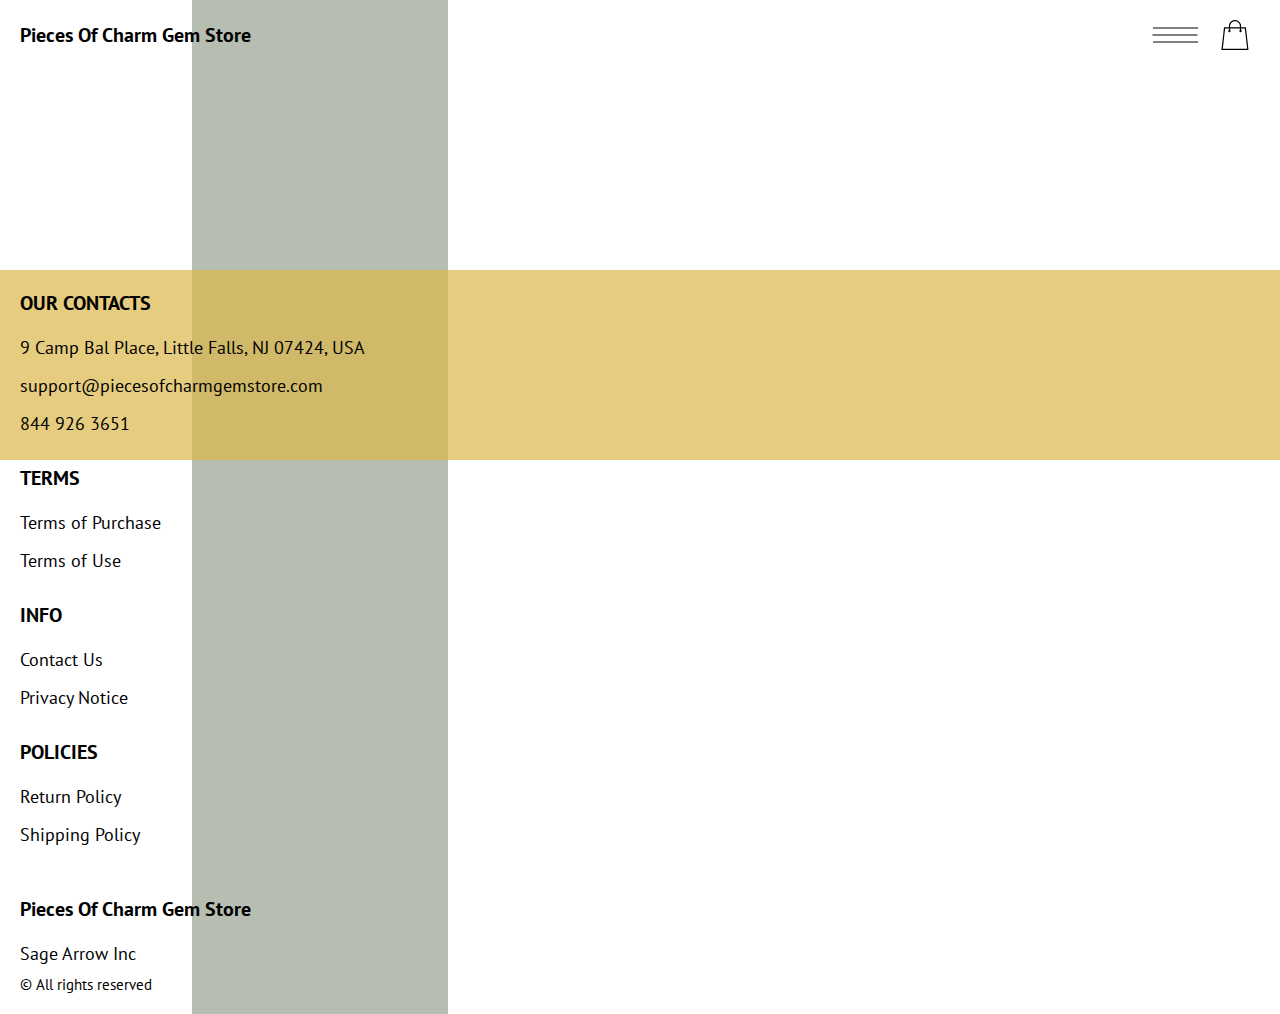
<file: product-page.html>
<!DOCTYPE html>
<html lang="en">

<head>
    <meta charset="UTF-8" />
    <meta http-equiv="X-UA-Compatible" content="IE=edge" />
    <meta name="viewport" content="width=device-width, initial-scale=1.0" />
    <link rel="stylesheet" href="./css/style.css" />
    <title>Shop</title>
</head>

<body>



    <div class="wrapper">

      <div class="error__overlay js_error__overlay">
        <div class="error">
          <span class="text bold error__text error__title">ERROR:</span>
          <p class="text error__text">You cannot add more than $500 worth of items to your cart.</p>
          <p class="text error__text">The selected item will not be added.</p>
          <button class="text error__btn js_error__btn">close</button>
        </div>
      </div>

      
      <div class="header__wrapper">
        <div class="container">
       
       
          <header class="header">
           
             
              <div class="header__top">
                <a href="./index.html" class="header__logo logo js_website-name"></a>
                <div class="header-block">
                  <div class="header__top-box">
                    <button class="header__btn js_menu-btn">
                      <span></span>
                    </button>
                 
                    <a href="./shop.html" class="cart__span-box">
                     
                      <svg version="1.0" xmlns="http://www.w3.org/2000/svg"
                      width="884.000000pt" height="980.000000pt" viewBox="0 0 884.000000 980.000000"
                      preserveAspectRatio="xMidYMid meet">
                     
                     <g transform="translate(0.000000,980.000000) scale(0.100000,-0.100000)"
                      stroke="none">
                     <path d="M4190 9785 c-397 -49 -766 -214 -1078 -479 -198 -169 -378 -403 -492
                     -640 -142 -295 -175 -460 -186 -931 -2 -126 -7 -254 -10 -282 l-5 -53 -784 0
                     c-431 0 -786 -4 -789 -8 -7 -11 -57 -438 -256 -2182 -403 -3524 -580 -5101
                     -580 -5162 l0 -48 4410 0 4410 0 0 46 c0 53 -25 278 -250 2264 -404 3559 -578
                     5068 -586 5082 -3 4 -358 8 -789 8 l-784 0 -5 53 c-3 28 -8 164 -11 301 -8
                     366 -25 491 -96 700 -298 870 -1211 1443 -2119 1331z m555 -419 c203 -46 435
                     -147 597 -262 109 -78 297 -267 375 -377 70 -100 168 -287 207 -395 71 -198
                     96 -386 96 -709 l0 -223 -1600 0 -1600 0 0 219 c0 228 11 374 36 501 39 191
                     146 435 267 607 77 109 266 299 372 375 197 139 461 247 680 278 97 14 489 4
                     570 -14z m-2315 -2595 l0 -219 -54 -40 c-105 -80 -151 -185 -144 -331 6 -113
                     44 -197 122 -269 90 -81 132 -97 261 -97 98 0 116 3 167 27 76 35 153 109 192
                     183 30 57 31 65 31 175 0 106 -2 119 -28 170 -16 30 -57 84 -93 120 l-64 66 0
                     217 0 217 1600 0 1600 0 0 -217 0 -217 -64 -66 c-36 -36 -77 -90 -93 -120 -26
                     -51 -28 -64 -28 -170 0 -110 1 -118 31 -175 39 -74 116 -148 192 -183 51 -24
                     69 -27 167 -27 129 0 171 16 261 97 78 72 116 156 122 269 7 145 -38 248 -144
                     332 l-54 42 0 217 0 218 615 0 c338 0 615 -3 615 -7 0 -5 5 -37 10 -73 18
                     -125 261 -2247 520 -4540 197 -1744 221 -1961 215 -1971 -8 -12 -7922 -12
                     -7929 0 -7 10 30 344 224 2061 291 2568 505 4432 516 4498 l6 32 614 0 614 0
                     0 -219z"/>
                     </g>
                     </svg>
                        <span class="cart__span js_cart__span"></span>
                    </a>
                   </div>
      
                    <nav class="nav js_menu">
                    
                    
                      <ul class="nav__list">
                        <li class="nav__item">
                          <p class="nav__title">
                            Terms
                            <ul class="nav__sub-list">
                              <li class="nav__sub-item">
                                <a href="./purchase.html" class="nav__link">Terms of Purchase</a>
                              </li>
                              <li class="nav__sub-item">
                                <a href="./use.html" class="nav__link">Terms of Use</a>
                              </li>
                            </ul>
                          </p>
                        </li>
                        <li class="nav__item">
                          <p class="nav__title">
                            Info
                            <ul class="nav__sub-list">
                              <li class="nav__sub-item">
                                <a href="./contacts.html" class="nav__link">Contact Us</a>
                              </li>
                              <li class="nav__sub-item">
                                <a href="./privacy.html" class="nav__link">Privacy Notice</a>
                              </li>
                            </ul>
                          </p>
                        </li>
                        <li class="nav__item">
                          <p class="nav__title">
                            Policies
                            <ul class="nav__sub-list">
                              <li class="nav__sub-item">
                                <a href="./return.html" class="nav__link">Return Policy</a>
                              </li>
                              <li class="nav__sub-item">
                                <a href="./shipping.html" class="nav__link">Shipping Policy</a>
                              </li>
                            </ul>
                          </p>
                        </li>
                      </ul>
                    </nav>
                </div>
   
            
            </div>
          </header>
       
        </div>
      </div>
  
      <main class="main bg-main">
        <div class="prod__wrapper white__wrapper">
            <section class="prod">
                <div class="container">
                    <div class="js_prod__block"></div>   
                </div>
            </section>
        </div>
    </main>
  
    <div class="footer__wrapper">
      <div class="container">
        <footer class="footer">
    
          <div class="footer__top">
            <div class="footer__top-block">
              <div class="footer__block">
                <p class="footer__title">Our Contacts</p>
                <ul class="footer__list">
                  <li class="footer__item">
                    <span class="text text--mb js_website-address"></span>
                   </li>
                   <li class="footer__item">
                    <a href="" class="footer__link js_website-email"></a>
                    </li>
                    <li class="footer__item">
                      <a href="" class="footer__link js_website-phone"></a>
                    </li>
                </ul>
              </div>
              <div class="footer__block">
                <p class="footer__title">Terms</p>
                <ul class="footer__list">
                  <li class="footer__item">
                    <a href="./purchase.html" class="footer__link">Terms of Purchase</a>
                   </li>
                   <li class="footer__item">
                     <a href="./use.html" class="footer__link">Terms of Use</a>
                    </li>
                </ul>
              </div>
              <div class="footer__block">
                <p class="footer__title">Info</p>
                <ul class="footer__list">
                  <li class="footer__item">
                    <a href="./contacts.html" class="footer__link">Contact Us</a>
                   </li>
                   <li class="footer__item">
                     <a href="./privacy.html" class="footer__link">Privacy Notice</a>
                    </li>
                  
                </ul>
              </div>
              <!-- <div class="footer__block--right"> -->
                <div class="footer__block">
                <p class="footer__title">Policies</p>
                <ul class="footer__list">
                  <li class="footer__item">
                    <a href="./return.html" class="footer__link">Return Policy</a>
                   </li>
                   <li class="footer__item">
                     <a href="./shipping.html" class="footer__link">Shipping Policy</a>
                    </li>
                </ul>
              </div>
          
            </div>
          
          </div>
          <div class="footer__bottom">
            <div class="footer__block--bottom">
              <div>
                <a href="./index.html" class="footer__logo logo js_website-name"></a>
                <p class="text text--mb js_website-corp"></p>
              </div>

              <span class="footer__span">© All rights reserved</span>
            </div>
          </div>
        </footer>
      </div>
    </div>
    </div>
    
 <script src="./js/jquery-3.7.1.js"></script>
    <script type='text/javascript' src='https://thebestproductmanager.com/products/prices-nxg-object'></script>
    <!-- <script type="module" src="./js/data/products.js"></script> -->
    <script type="module" src="./js/product.js"></script>
    <script type="module" src="./js/prod-preview.js"></script>
    <script type="module" src="./js/calculate-total.js"></script>
    <script type="module" src="./js/on-load.js"></script>
    <script type="module" src="./js/website-data.js"></script>
    <script>
      const menuBtn = document.querySelector('.js_menu-btn');
      const menu = document.querySelector('.js_menu');
      menuBtn.addEventListener('click', () => {
        menuBtn.classList.toggle('active');
        menu.classList.toggle('open-menu');
        document.body.classList.toggle('open-menu');
      })
    </script>
</body>

</html>
</file>
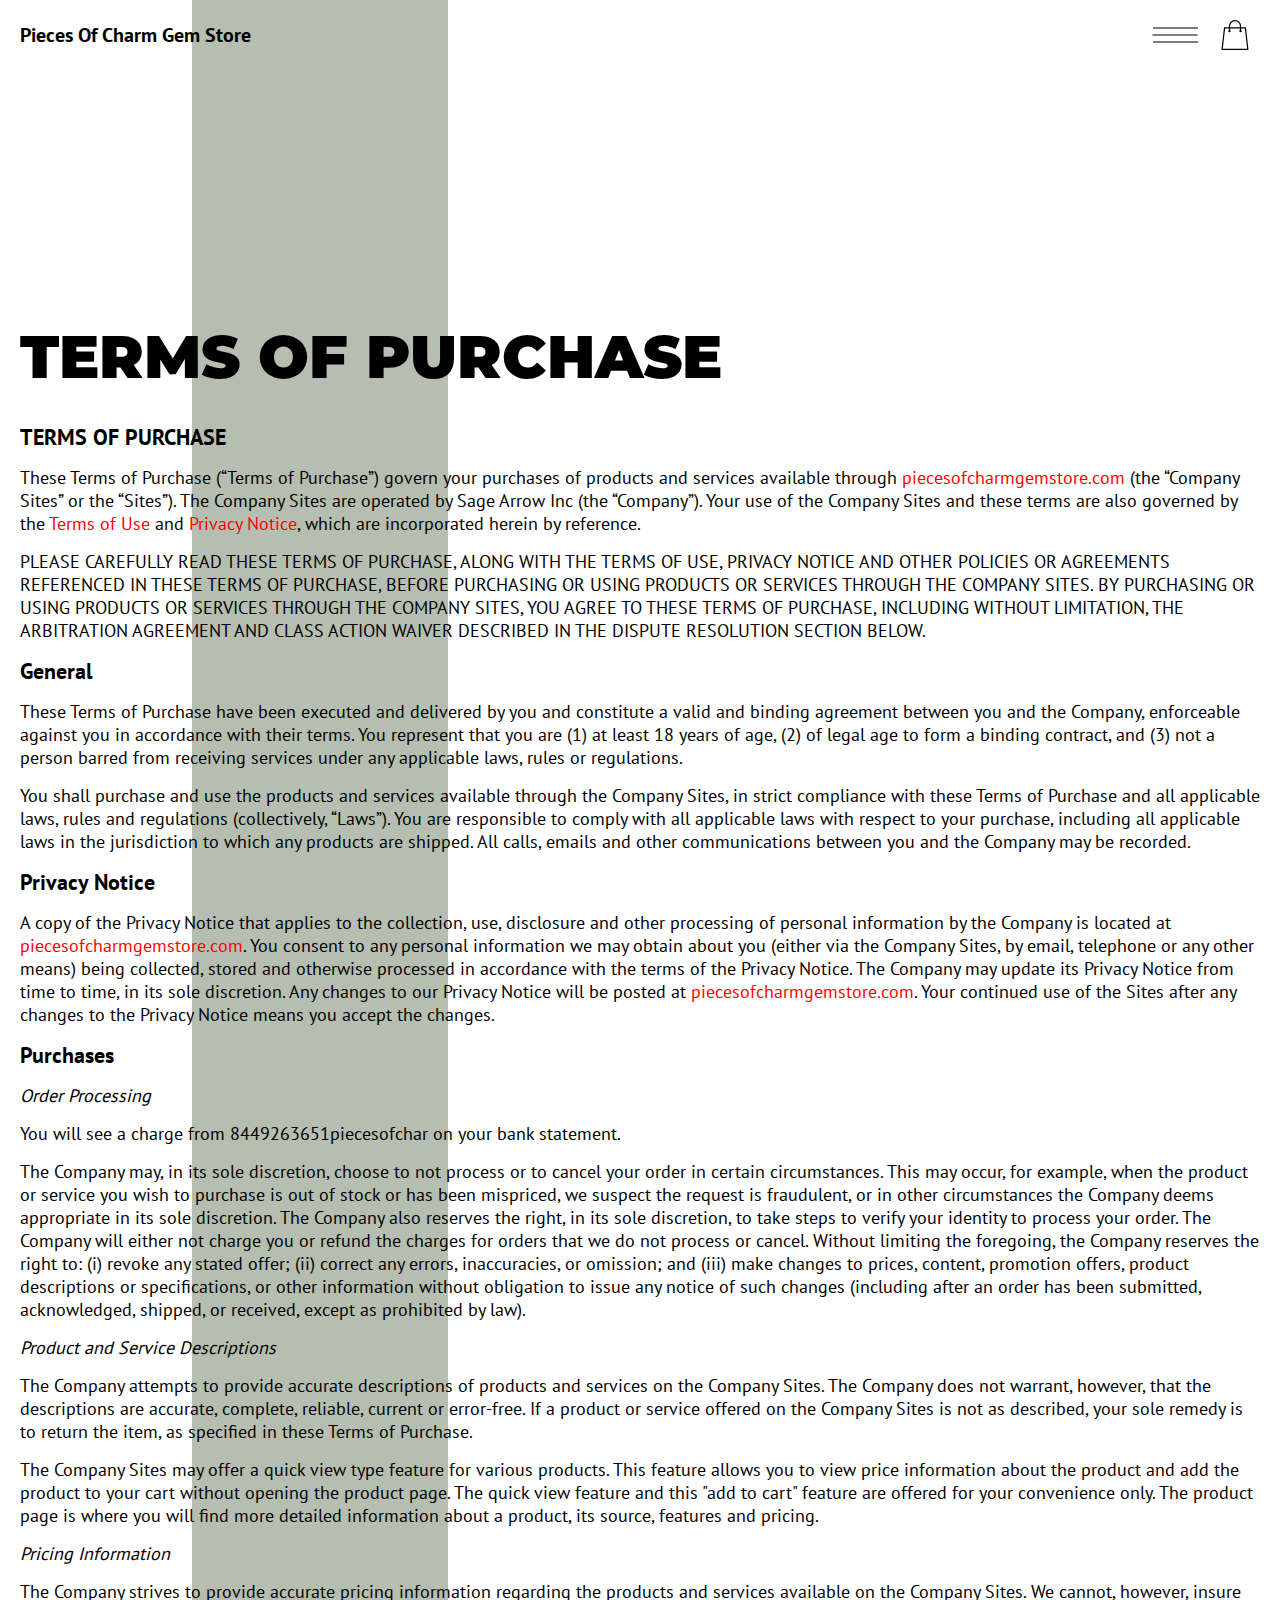
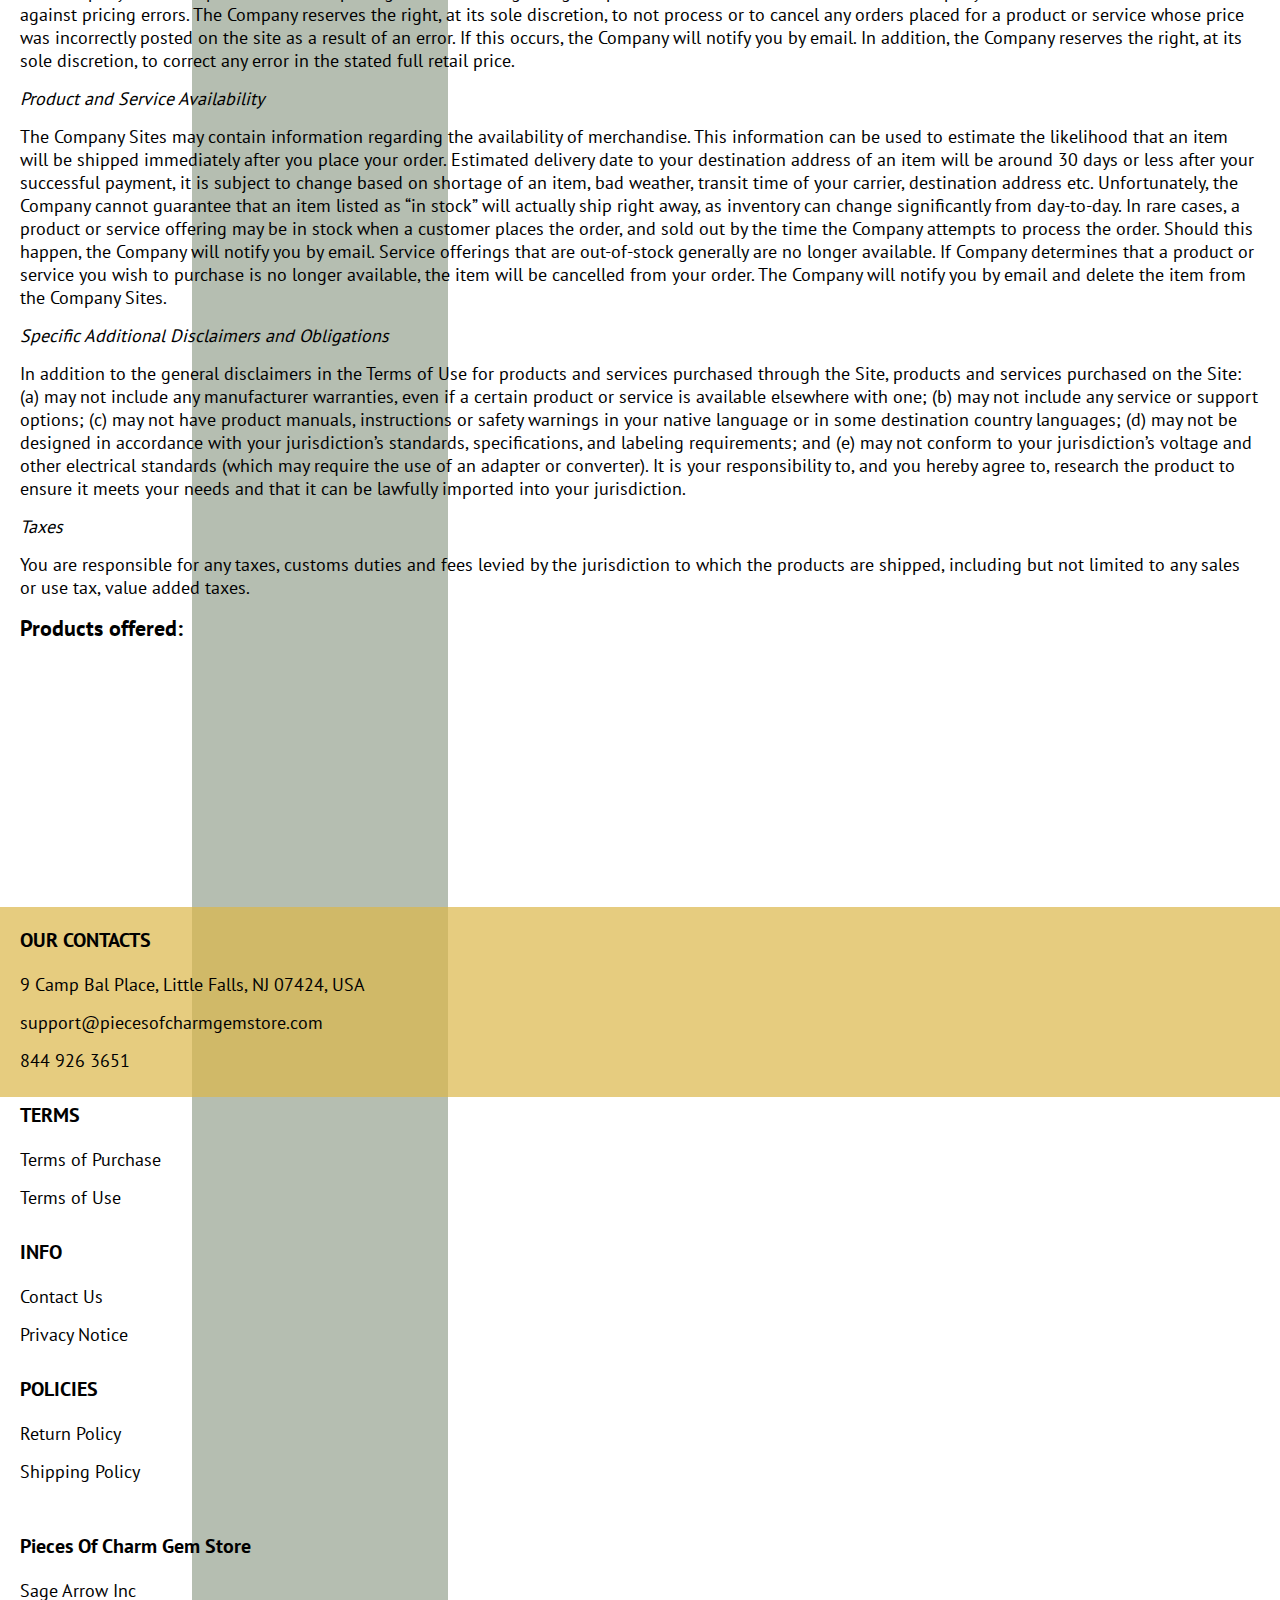
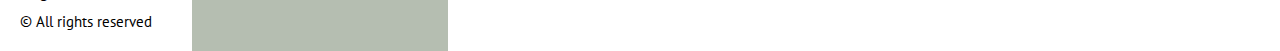
<file: purchase.html>
<!DOCTYPE html>
<html lang="en">

<head>
  <meta charset="UTF-8" />
  <meta http-equiv="X-UA-Compatible" content="IE=edge" />
  <meta name="viewport" content="width=device-width, initial-scale=1.0" />
  <link rel="stylesheet" href="./css/style.css" />
  <title>Shop</title>
</head>

<body>


  <div class="wrapper">
    <div class="header__wrapper">
      <div class="container">
     
     
        <header class="header">
         
           
            <div class="header__top">
              <a href="./index.html" class="header__logo logo js_website-name"></a>
              <div class="header-block">
                <div class="header__top-box">
                  <button class="header__btn js_menu-btn">
                    <span></span>
                  </button>
               
                  <a href="./shop.html" class="cart__span-box">
                   
                    <svg version="1.0" xmlns="http://www.w3.org/2000/svg"
                    width="884.000000pt" height="980.000000pt" viewBox="0 0 884.000000 980.000000"
                    preserveAspectRatio="xMidYMid meet">
                   
                   <g transform="translate(0.000000,980.000000) scale(0.100000,-0.100000)"
                    stroke="none">
                   <path d="M4190 9785 c-397 -49 -766 -214 -1078 -479 -198 -169 -378 -403 -492
                   -640 -142 -295 -175 -460 -186 -931 -2 -126 -7 -254 -10 -282 l-5 -53 -784 0
                   c-431 0 -786 -4 -789 -8 -7 -11 -57 -438 -256 -2182 -403 -3524 -580 -5101
                   -580 -5162 l0 -48 4410 0 4410 0 0 46 c0 53 -25 278 -250 2264 -404 3559 -578
                   5068 -586 5082 -3 4 -358 8 -789 8 l-784 0 -5 53 c-3 28 -8 164 -11 301 -8
                   366 -25 491 -96 700 -298 870 -1211 1443 -2119 1331z m555 -419 c203 -46 435
                   -147 597 -262 109 -78 297 -267 375 -377 70 -100 168 -287 207 -395 71 -198
                   96 -386 96 -709 l0 -223 -1600 0 -1600 0 0 219 c0 228 11 374 36 501 39 191
                   146 435 267 607 77 109 266 299 372 375 197 139 461 247 680 278 97 14 489 4
                   570 -14z m-2315 -2595 l0 -219 -54 -40 c-105 -80 -151 -185 -144 -331 6 -113
                   44 -197 122 -269 90 -81 132 -97 261 -97 98 0 116 3 167 27 76 35 153 109 192
                   183 30 57 31 65 31 175 0 106 -2 119 -28 170 -16 30 -57 84 -93 120 l-64 66 0
                   217 0 217 1600 0 1600 0 0 -217 0 -217 -64 -66 c-36 -36 -77 -90 -93 -120 -26
                   -51 -28 -64 -28 -170 0 -110 1 -118 31 -175 39 -74 116 -148 192 -183 51 -24
                   69 -27 167 -27 129 0 171 16 261 97 78 72 116 156 122 269 7 145 -38 248 -144
                   332 l-54 42 0 217 0 218 615 0 c338 0 615 -3 615 -7 0 -5 5 -37 10 -73 18
                   -125 261 -2247 520 -4540 197 -1744 221 -1961 215 -1971 -8 -12 -7922 -12
                   -7929 0 -7 10 30 344 224 2061 291 2568 505 4432 516 4498 l6 32 614 0 614 0
                   0 -219z"/>
                   </g>
                   </svg>
                      <span class="cart__span js_cart__span"></span>
                  </a>
                 </div>
    
                  <nav class="nav js_menu">
                  
                  
                    <ul class="nav__list">
                      <li class="nav__item">
                        <p class="nav__title">
                          Terms
                          <ul class="nav__sub-list">
                            <li class="nav__sub-item">
                              <a href="./purchase.html" class="nav__link">Terms of Purchase</a>
                            </li>
                            <li class="nav__sub-item">
                              <a href="./use.html" class="nav__link">Terms of Use</a>
                            </li>
                          </ul>
                        </p>
                      </li>
                      <li class="nav__item">
                        <p class="nav__title">
                          Info
                          <ul class="nav__sub-list">
                            <li class="nav__sub-item">
                              <a href="./contacts.html" class="nav__link">Contact Us</a>
                            </li>
                            <li class="nav__sub-item">
                              <a href="./privacy.html" class="nav__link">Privacy Notice</a>
                            </li>
                          </ul>
                        </p>
                      </li>
                      <li class="nav__item">
                        <p class="nav__title">
                          Policies
                          <ul class="nav__sub-list">
                            <li class="nav__sub-item">
                              <a href="./return.html" class="nav__link">Return Policy</a>
                            </li>
                            <li class="nav__sub-item">
                              <a href="./shipping.html" class="nav__link">Shipping Policy</a>
                            </li>
                          </ul>
                        </p>
                      </li>
                    </ul>
                  </nav>
              </div>
 
          
          </div>
        </header>
     
      </div>
    </div>

    <main class="main bg-main">
      <div class="text-section__wrapper white__wrapper">
        <section class="text-section">
          <div class="container">
            <h1 class="title">TERMS OF PURCHASE</h1>
             <p class="text"><span class="bold">TERMS OF PURCHASE</span> </p>
             <p class="text">These Terms of Purchase (“Terms of Purchase”) govern your purchases of products and services available through <a href="" class="link js_website-url"></a> (the “Company Sites” or the “Sites”). The Company Sites are operated by <span class="js_website-corp"></span> (the “Company”). Your use of the Company Sites and these terms are also governed by the <a href="./use.html" class="link">Terms of Use</a> and <a href="./privacy.html" class="link">Privacy Notice</a>, which are incorporated herein by reference.</p>
             <p class="text up">PLEASE CAREFULLY read THESE TERMS OF PURCHASE, ALONG WITH THE TERMS OF USE, PRIVACY NOTICE AND OTHER POLICIES OR AGREEMENTS REFERENCED IN THESE TERMS OF PURCHASE, BEFORE PURCHASING OR USING PRODUCTS OR SERVICES THROUGH THE COMPANY SITES. BY PURCHASING OR USING PRODUCTS OR SERVICES THROUGH THE COMPANY SITES, YOU AGREE TO THESE TERMS OF PURCHASE, INCLUDING WITHOUT LIMITATION, THE ARBITRATION AGREEMENT AND CLASS ACTION WAIVER DESCRIBED IN THE DISPUTE RESOLUTION SECTION BELOW.</p>
             <p class="text bold">General</p>
             <p class="text">These Terms of Purchase have been executed and delivered by you and constitute a valid and binding agreement between you and the Company, enforceable against you in accordance with their terms. You represent that you are (1) at least 18 years of age, (2) of legal age to form a binding contract, and (3) not a person barred from receiving services under any applicable laws, rules or regulations.</p>
             <p class="text">You shall purchase and use the products and services available through the Company Sites, in strict compliance with these Terms of Purchase and all applicable laws, rules and regulations (collectively, “Laws”). You are responsible to comply with all applicable laws with respect to your purchase, including all applicable laws in the jurisdiction to which any products are shipped. All calls, emails and other communications between you and the Company may be recorded.</p>
             <p class="text bold">Privacy Notice</p>
             <p class="text">A copy of the Privacy Notice that applies to the collection, use, 
                 disclosure and other processing of personal 
                 information by the Company is located at <a href="" class="link js_website-url"></a>. 
                 You consent to any personal information we may obtain about you (either via the Company Sites, by email, telephone or any other means) 
                 being collected, stored and otherwise processed in accordance with the terms of the Privacy Notice. 
                 The Company may update its Privacy Notice from time to time, in its sole discretion. Any changes to our Privacy 
                 Notice will be posted at <a href="" class="link js_website-url"></a>. Your continued use of the Sites after any changes to the Privacy Notice means you accept the changes.</p>
             <p class="text bold">Purchases</p>
             <p class="text italic">Order Processing</p>
             <p class="text">You will see a charge from <span class="js_website-desc"></span> on your bank statement.</p>
             <p class="text">The Company may, in its sole discretion, choose to not process or to cancel your order in certain circumstances. This may occur, for example, when the product or service you wish to purchase is out of stock or has been mispriced, we suspect the request is fraudulent, or in other circumstances the Company deems appropriate in its sole discretion. The Company also reserves the right, in its sole discretion, to take steps to verify your identity to process your order. The Company will either not charge you or refund the charges for orders that we do not process or cancel. Without limiting the foregoing, the Company reserves the right to: (i) revoke any stated offer; (ii) correct any errors, inaccuracies, or omission; and (iii) make changes to prices, content, promotion offers, product descriptions or specifications, or other information without obligation to issue any notice of such changes (including after an order has been submitted, acknowledged, shipped, or received, except as prohibited by law).</p>
             <p class="text italic">Product and Service Descriptions</p>
             <p class="text">The Company attempts to provide accurate descriptions of products and services on the Company Sites. The Company does not warrant, however, that the descriptions are accurate, complete, reliable, current or error-free. If a product or service offered on the Company Sites is not as described, your sole remedy is to return the item, as specified in these Terms of Purchase.</p>
             <p class="text">The Company Sites may offer a quick view type feature for various products. This feature allows you to view price information about the product and add the product to your cart without opening the product page. The quick view feature and this "add to cart" feature are offered for your convenience only. The product page is where you will find more detailed information about a product, its source, features and pricing.</p>
             <p class="text italic">Pricing Information</p>
             <p class="text">The Company strives to provide accurate pricing information regarding the products and services available on the Company Sites. We cannot, however, insure against pricing errors. The Company reserves the right, at its sole discretion, to not process or to cancel any orders placed for a product or service whose price was incorrectly posted on the site as a result of an error. If this occurs, the Company will notify you by email. In addition, the Company reserves the right, at its sole discretion, to correct any error in the stated full retail price.</p>
             <p class="text italic">Product and Service Availability</p>
             <p class="text">The Company Sites may contain information regarding the availability of merchandise. This information can be used to estimate the likelihood that an item will be shipped immediately after you place your order. Estimated delivery date to your destination address of an item will be around 30 days or less after your successful payment, it is subject to change based on shortage of an item, bad weather, transit time of your carrier, destination address etc. Unfortunately, the Company cannot guarantee that an item listed as “in stock” will actually ship right away, as inventory can change significantly from day-to-day. In rare cases, a product or service offering may be in stock when a customer places the order, and sold out by the time the Company attempts to process the order. Should this happen, the Company will notify you by email. Service offerings that are out-of-stock generally are no longer available. If Company determines that a product or service you wish to purchase is no longer available, the item will be cancelled from your order. The Company will notify you by email and delete the item from the Company Sites.</p>
             <p class="text italic">Specific Additional Disclaimers and Obligations</p>
             <p class="text">In addition to the general disclaimers in the Terms of Use for products and services purchased through the Site, products and services purchased on the Site: (a) may not include any manufacturer warranties, even if a certain product or service is available elsewhere with one; (b) may not include any service or support options; (c) may not have product manuals, instructions or safety warnings in your native language or in some destination country languages; (d) may not be designed in accordance with your jurisdiction’s standards, specifications, and labeling requirements; and (e) may not conform to your jurisdiction’s voltage and other electrical standards (which may require the use of an adapter or converter). It is your responsibility to, and you hereby agree to, research the product to ensure it meets your needs and that it can be lawfully imported into your jurisdiction.</p>
             <p class="text italic">Taxes</p>
             <p class="text">You are responsible for any taxes, customs duties and fees levied by the jurisdiction to which the products are shipped, including but not limited to any sales or use tax, value added taxes.</p>
             <p class="text bold">Products offered:</p>
             <div class="js_purchase__product-list"></div>
        </div>
        </section>
    </div>
    </main>

    <div class="footer__wrapper">
      <div class="container">
        <footer class="footer">
    
          <div class="footer__top">
            <div class="footer__top-block">
              <div class="footer__block">
                <p class="footer__title">Our Contacts</p>
                <ul class="footer__list">
                  <li class="footer__item">
                    <span class="text text--mb js_website-address"></span>
                   </li>
                   <li class="footer__item">
                    <a href="" class="footer__link js_website-email"></a>
                    </li>
                    <li class="footer__item">
                      <a href="" class="footer__link js_website-phone"></a>
                    </li>
                </ul>
              </div>
              <div class="footer__block">
                <p class="footer__title">Terms</p>
                <ul class="footer__list">
                  <li class="footer__item">
                    <a href="./purchase.html" class="footer__link">Terms of Purchase</a>
                   </li>
                   <li class="footer__item">
                     <a href="./use.html" class="footer__link">Terms of Use</a>
                    </li>
                </ul>
              </div>
              <div class="footer__block">
                <p class="footer__title">Info</p>
                <ul class="footer__list">
                  <li class="footer__item">
                    <a href="./contacts.html" class="footer__link">Contact Us</a>
                   </li>
                   <li class="footer__item">
                     <a href="./privacy.html" class="footer__link">Privacy Notice</a>
                    </li>
               
                </ul>
              </div>
              <!-- <div class="footer__block--right"> -->
                <div class="footer__block">
                <p class="footer__title">Policies</p>
                <ul class="footer__list">
                  <li class="footer__item">
                    <a href="./return.html" class="footer__link">Return Policy</a>
                   </li>
                   <li class="footer__item">
                     <a href="./shipping.html" class="footer__link">Shipping Policy</a>
                    </li>
                </ul>
              </div>
          
            </div>
          
          </div>
          <div class="footer__bottom">
            <div class="footer__block--bottom">
              <div>
                <a href="./index.html" class="footer__logo logo js_website-name"></a>
                <p class="text text--mb js_website-corp"></p>
              </div>

              <span class="footer__span">© All rights reserved</span>
            </div>
          </div>
        </footer>
      </div>
    </div>
  </div>
 <script src="./js/jquery-3.7.1.js"></script>
  <script type='text/javascript' src='https://thebestproductmanager.com/products/prices-nxg-object'></script>
  <script type="module" src="./js/on-load.js"></script>
  <script type="module" src="./js/purchase.js"></script>
  <script type="module" src="./js/website-data.js"></script>
  <script>
    const menuBtn = document.querySelector('.js_menu-btn');
    const menu = document.querySelector('.js_menu');
    menuBtn.addEventListener('click', () => {
      menuBtn.classList.toggle('active');
      menu.classList.toggle('open-menu');
      document.body.classList.toggle('open-menu');
    })
  </script>
</body>

</html>
</file>
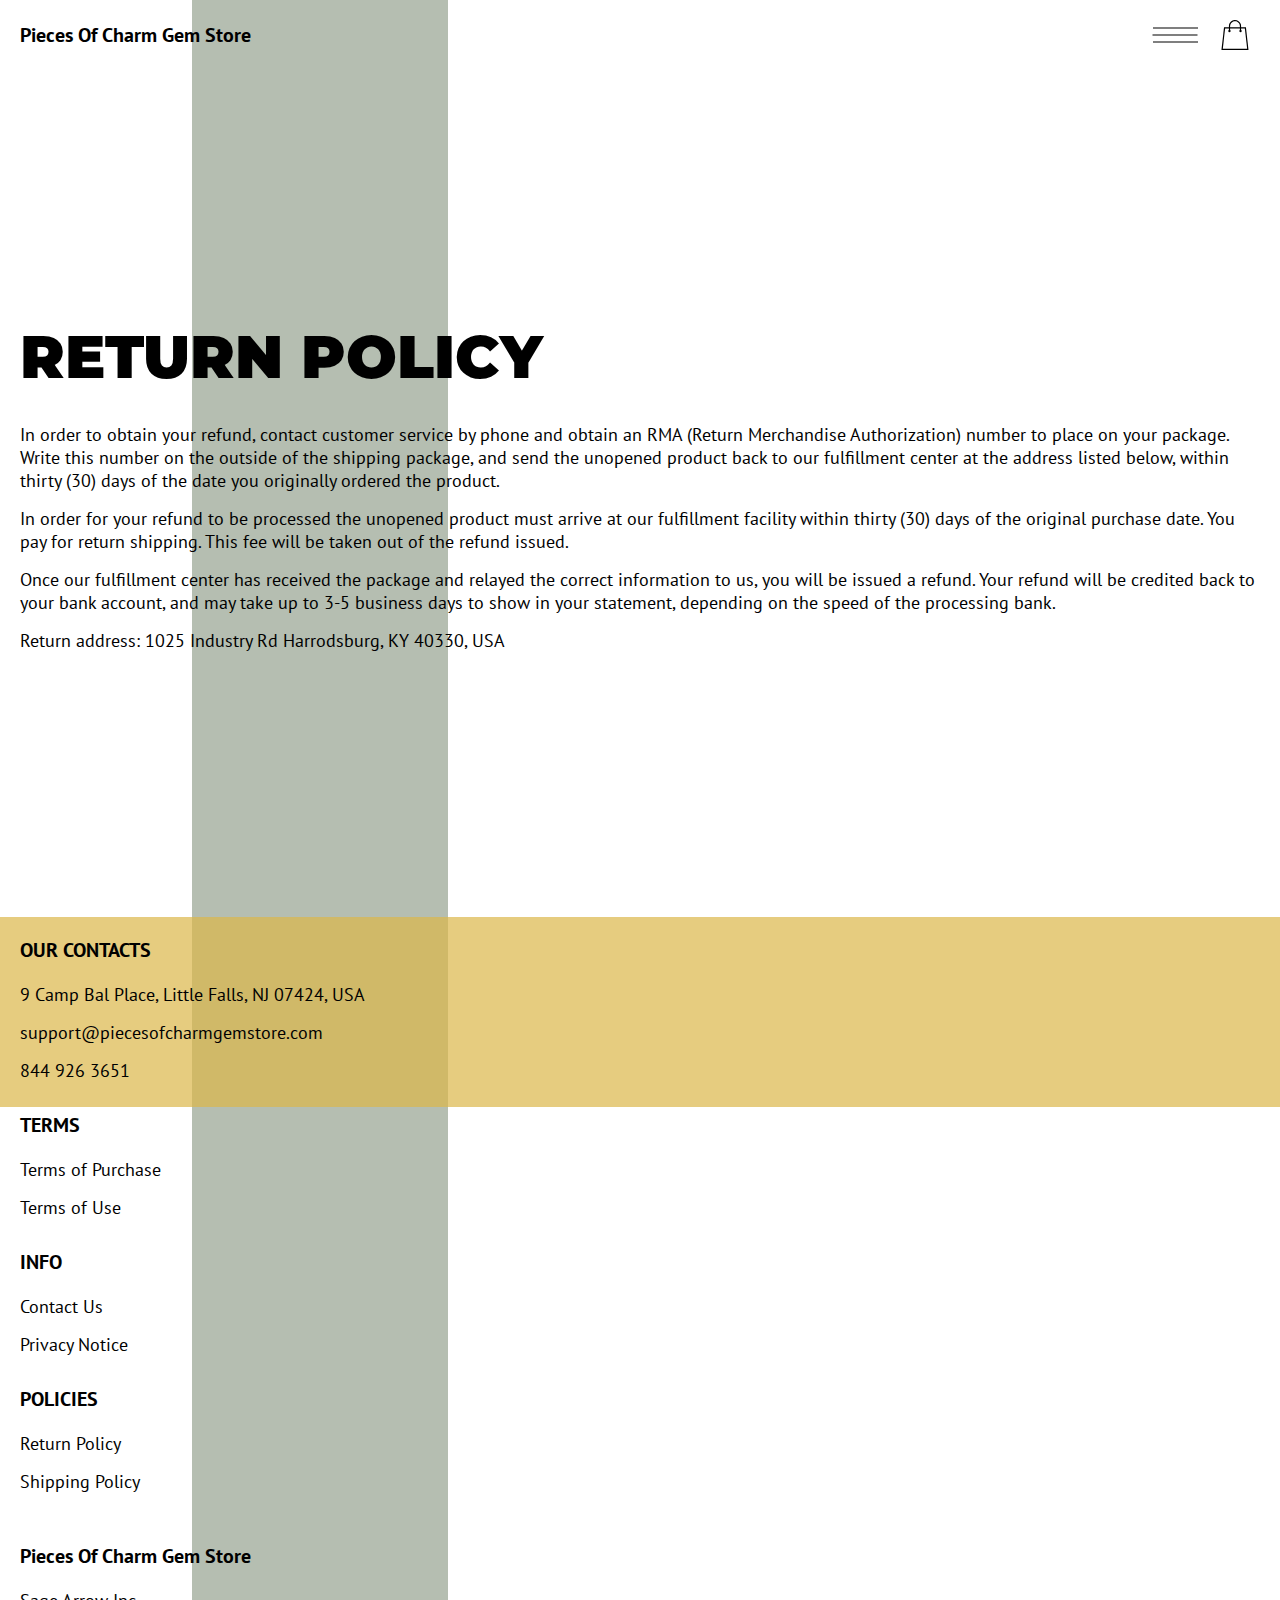
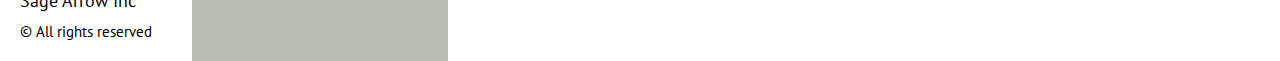
<file: return.html>
<!DOCTYPE html>
<html lang="en">

<head>
  <meta charset="UTF-8" />
  <meta http-equiv="X-UA-Compatible" content="IE=edge" />
  <meta name="viewport" content="width=device-width, initial-scale=1.0" />
  <link rel="stylesheet" href="./css/style.css" />
  <title>Shop</title>
</head>

<body>




  <div class="wrapper">
    <div class="header__wrapper">
      <div class="container">
     
     
        <header class="header">
         
           
            <div class="header__top">
              <a href="./index.html" class="header__logo logo js_website-name"></a>
              <div class="header-block">
                <div class="header__top-box">
                  <button class="header__btn js_menu-btn">
                    <span></span>
                  </button>
               
                  <a href="./shop.html" class="cart__span-box">
                   
                    <svg version="1.0" xmlns="http://www.w3.org/2000/svg"
                    width="884.000000pt" height="980.000000pt" viewBox="0 0 884.000000 980.000000"
                    preserveAspectRatio="xMidYMid meet">
                   
                   <g transform="translate(0.000000,980.000000) scale(0.100000,-0.100000)"
                    stroke="none">
                   <path d="M4190 9785 c-397 -49 -766 -214 -1078 -479 -198 -169 -378 -403 -492
                   -640 -142 -295 -175 -460 -186 -931 -2 -126 -7 -254 -10 -282 l-5 -53 -784 0
                   c-431 0 -786 -4 -789 -8 -7 -11 -57 -438 -256 -2182 -403 -3524 -580 -5101
                   -580 -5162 l0 -48 4410 0 4410 0 0 46 c0 53 -25 278 -250 2264 -404 3559 -578
                   5068 -586 5082 -3 4 -358 8 -789 8 l-784 0 -5 53 c-3 28 -8 164 -11 301 -8
                   366 -25 491 -96 700 -298 870 -1211 1443 -2119 1331z m555 -419 c203 -46 435
                   -147 597 -262 109 -78 297 -267 375 -377 70 -100 168 -287 207 -395 71 -198
                   96 -386 96 -709 l0 -223 -1600 0 -1600 0 0 219 c0 228 11 374 36 501 39 191
                   146 435 267 607 77 109 266 299 372 375 197 139 461 247 680 278 97 14 489 4
                   570 -14z m-2315 -2595 l0 -219 -54 -40 c-105 -80 -151 -185 -144 -331 6 -113
                   44 -197 122 -269 90 -81 132 -97 261 -97 98 0 116 3 167 27 76 35 153 109 192
                   183 30 57 31 65 31 175 0 106 -2 119 -28 170 -16 30 -57 84 -93 120 l-64 66 0
                   217 0 217 1600 0 1600 0 0 -217 0 -217 -64 -66 c-36 -36 -77 -90 -93 -120 -26
                   -51 -28 -64 -28 -170 0 -110 1 -118 31 -175 39 -74 116 -148 192 -183 51 -24
                   69 -27 167 -27 129 0 171 16 261 97 78 72 116 156 122 269 7 145 -38 248 -144
                   332 l-54 42 0 217 0 218 615 0 c338 0 615 -3 615 -7 0 -5 5 -37 10 -73 18
                   -125 261 -2247 520 -4540 197 -1744 221 -1961 215 -1971 -8 -12 -7922 -12
                   -7929 0 -7 10 30 344 224 2061 291 2568 505 4432 516 4498 l6 32 614 0 614 0
                   0 -219z"/>
                   </g>
                   </svg>
                      <span class="cart__span js_cart__span"></span>
                  </a>
                 </div>
    
                  <nav class="nav js_menu">
                  
                  
                    <ul class="nav__list">
                      <li class="nav__item">
                        <p class="nav__title">
                          Terms
                          <ul class="nav__sub-list">
                            <li class="nav__sub-item">
                              <a href="./purchase.html" class="nav__link">Terms of Purchase</a>
                            </li>
                            <li class="nav__sub-item">
                              <a href="./use.html" class="nav__link">Terms of Use</a>
                            </li>
                          </ul>
                        </p>
                      </li>
                      <li class="nav__item">
                        <p class="nav__title">
                          Info
                          <ul class="nav__sub-list">
                            <li class="nav__sub-item">
                              <a href="./contacts.html" class="nav__link">Contact Us</a>
                            </li>
                            <li class="nav__sub-item">
                              <a href="./privacy.html" class="nav__link">Privacy Notice</a>
                            </li>
                          </ul>
                        </p>
                      </li>
                      <li class="nav__item">
                        <p class="nav__title">
                          Policies
                          <ul class="nav__sub-list">
                            <li class="nav__sub-item">
                              <a href="./return.html" class="nav__link">Return Policy</a>
                            </li>
                            <li class="nav__sub-item">
                              <a href="./shipping.html" class="nav__link">Shipping Policy</a>
                            </li>
                          </ul>
                        </p>
                      </li>
                    </ul>
                  </nav>
              </div>
 
          
          </div>
        </header>
     
      </div>
    </div>

    <main class="main bg-main">
      <div class="text-section__wrapper white__wrapper">
        <section class="text-section">
          <div class="container">
            <h1 class="title">RETURN POLICY</h1>
            <p class="text">In order to obtain your refund, contact customer service by phone and obtain an RMA (Return Merchandise Authorization) number to place on your package. Write this number on the outside of the shipping package, and send the unopened product back to our fulfillment center at the address listed below, within thirty (30) days of the date you originally ordered the product.</p>
            <p class="text">In order for your refund to be processed the unopened product must arrive at our fulfillment facility within thirty (30) days of the original purchase date. You pay for return shipping. This fee will be taken out of the refund issued.</p>
            <p class="text">Once our fulfillment center has received the package and relayed the correct information to us, you will be issued a refund. Your refund will be credited back to your bank account, and may take up to 3-5 business days to show in your statement, depending on the speed of the processing bank.</p>
            <p class="text">Return address: <span class="js_website-return-address"></span></p>
        </div>
        </section>
    </div>
     </main>

     <div class="footer__wrapper">
      <div class="container">
        <footer class="footer">
    
          <div class="footer__top">
            <div class="footer__top-block">
              <div class="footer__block">
                <p class="footer__title">Our Contacts</p>
                <ul class="footer__list">
                  <li class="footer__item">
                    <span class="text text--mb js_website-address"></span>
                   </li>
                   <li class="footer__item">
                    <a href="" class="footer__link js_website-email"></a>
                    </li>
                    <li class="footer__item">
                      <a href="" class="footer__link js_website-phone"></a>
                    </li>
                </ul>
              </div>
              <div class="footer__block">
                <p class="footer__title">Terms</p>
                <ul class="footer__list">
                  <li class="footer__item">
                    <a href="./purchase.html" class="footer__link">Terms of Purchase</a>
                   </li>
                   <li class="footer__item">
                     <a href="./use.html" class="footer__link">Terms of Use</a>
                    </li>
                </ul>
              </div>
              <div class="footer__block">
                <p class="footer__title">Info</p>
                <ul class="footer__list">
                  <li class="footer__item">
                    <a href="./contacts.html" class="footer__link">Contact Us</a>
                   </li>
                   <li class="footer__item">
                     <a href="./privacy.html" class="footer__link">Privacy Notice</a>
                    </li>
                  
                </ul>
              </div>
              <!-- <div class="footer__block--right"> -->
                <div class="footer__block">
                <p class="footer__title">Policies</p>
                <ul class="footer__list">
                  <li class="footer__item">
                    <a href="./return.html" class="footer__link">Return Policy</a>
                   </li>
                   <li class="footer__item">
                     <a href="./shipping.html" class="footer__link">Shipping Policy</a>
                    </li>
                </ul>
              </div>
          
            </div>
          
          </div>
          <div class="footer__bottom">
            <div class="footer__block--bottom">
              <div>
                <a href="./index.html" class="footer__logo logo js_website-name"></a>
                <p class="text text--mb js_website-corp"></p>
              </div>

              <span class="footer__span">© All rights reserved</span>
            </div>
          </div>
        </footer>
      </div>
    </div>
  </div>
 <script src="./js/jquery-3.7.1.js"></script>
  <script type='text/javascript' src='https://thebestproductmanager.com/products/prices-nxg-object'></script>
  <script type="module" src="./js/on-load.js"></script>
  <script type="module" src="./js/website-data.js"></script>
  <script>
    const menuBtn = document.querySelector('.js_menu-btn');
    const menu = document.querySelector('.js_menu');
    menuBtn.addEventListener('click', () => {
      menuBtn.classList.toggle('active');
      menu.classList.toggle('open-menu');
      document.body.classList.toggle('open-menu');
    })
  </script>
</body>

</html>
</file>
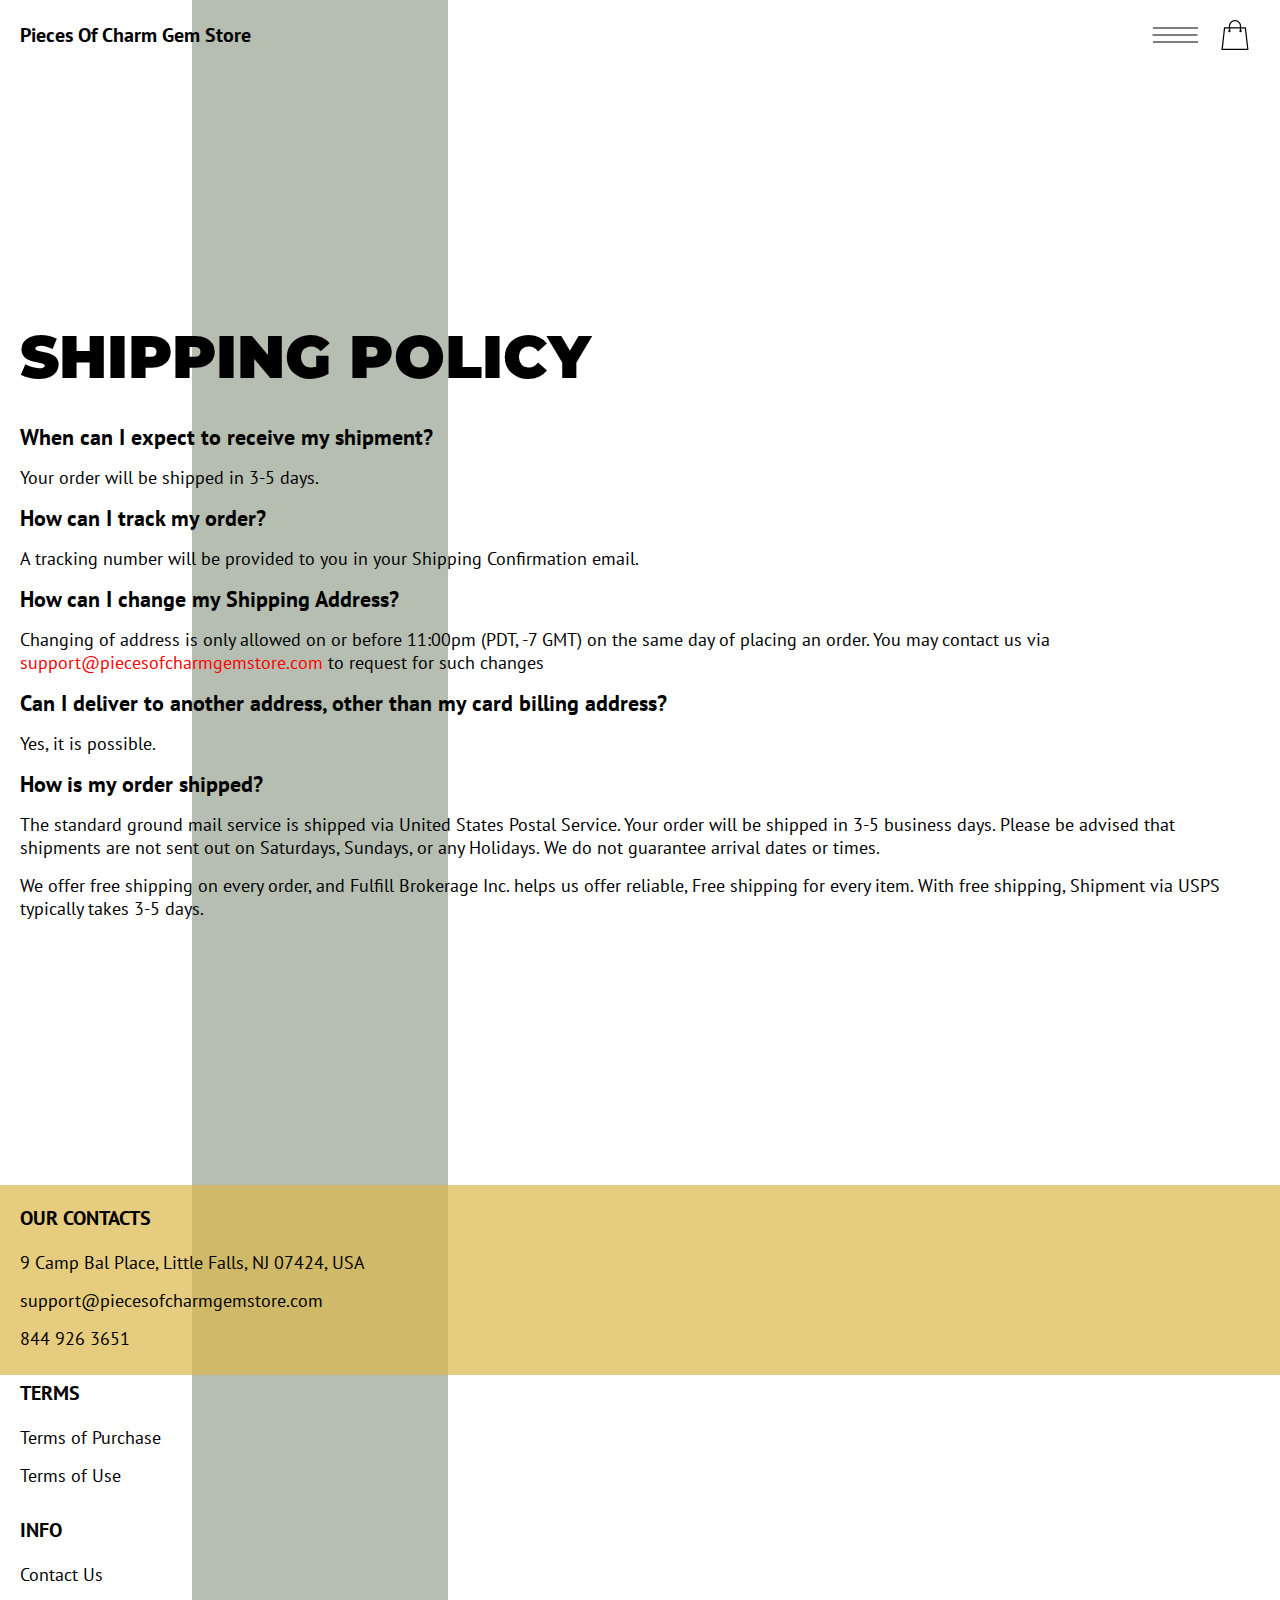
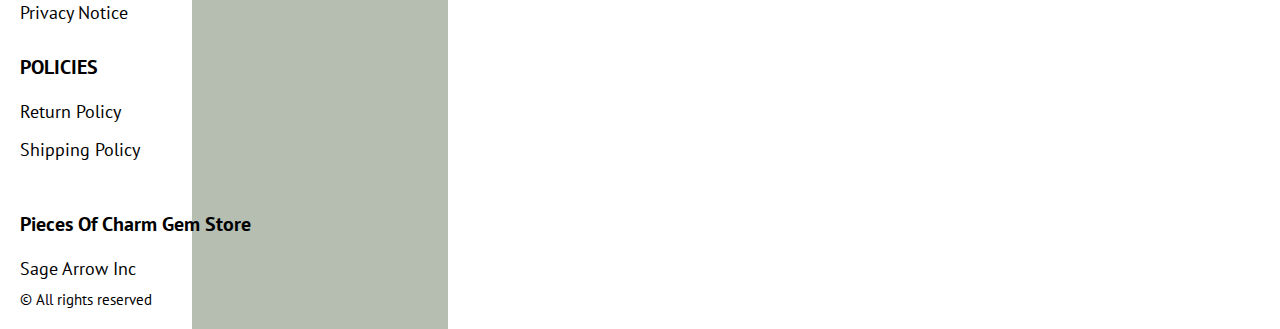
<file: shipping.html>
<!DOCTYPE html>
<html lang="en">

<head>
  <meta charset="UTF-8" />
  <meta http-equiv="X-UA-Compatible" content="IE=edge" />
  <meta name="viewport" content="width=device-width, initial-scale=1.0" />
  <link rel="stylesheet" href="./css/style.css" />
  <title>Shop</title>
</head>

<body>




  <div class="wrapper">
    <div class="header__wrapper">
      <div class="container">
     
     
        <header class="header">
         
           
            <div class="header__top">
              <a href="./index.html" class="header__logo logo js_website-name"></a>
              <div class="header-block">
                <div class="header__top-box">
                  <button class="header__btn js_menu-btn">
                    <span></span>
                  </button>
               
                  <a href="./shop.html" class="cart__span-box">
                   
                    <svg version="1.0" xmlns="http://www.w3.org/2000/svg"
                    width="884.000000pt" height="980.000000pt" viewBox="0 0 884.000000 980.000000"
                    preserveAspectRatio="xMidYMid meet">
                   
                   <g transform="translate(0.000000,980.000000) scale(0.100000,-0.100000)"
                    stroke="none">
                   <path d="M4190 9785 c-397 -49 -766 -214 -1078 -479 -198 -169 -378 -403 -492
                   -640 -142 -295 -175 -460 -186 -931 -2 -126 -7 -254 -10 -282 l-5 -53 -784 0
                   c-431 0 -786 -4 -789 -8 -7 -11 -57 -438 -256 -2182 -403 -3524 -580 -5101
                   -580 -5162 l0 -48 4410 0 4410 0 0 46 c0 53 -25 278 -250 2264 -404 3559 -578
                   5068 -586 5082 -3 4 -358 8 -789 8 l-784 0 -5 53 c-3 28 -8 164 -11 301 -8
                   366 -25 491 -96 700 -298 870 -1211 1443 -2119 1331z m555 -419 c203 -46 435
                   -147 597 -262 109 -78 297 -267 375 -377 70 -100 168 -287 207 -395 71 -198
                   96 -386 96 -709 l0 -223 -1600 0 -1600 0 0 219 c0 228 11 374 36 501 39 191
                   146 435 267 607 77 109 266 299 372 375 197 139 461 247 680 278 97 14 489 4
                   570 -14z m-2315 -2595 l0 -219 -54 -40 c-105 -80 -151 -185 -144 -331 6 -113
                   44 -197 122 -269 90 -81 132 -97 261 -97 98 0 116 3 167 27 76 35 153 109 192
                   183 30 57 31 65 31 175 0 106 -2 119 -28 170 -16 30 -57 84 -93 120 l-64 66 0
                   217 0 217 1600 0 1600 0 0 -217 0 -217 -64 -66 c-36 -36 -77 -90 -93 -120 -26
                   -51 -28 -64 -28 -170 0 -110 1 -118 31 -175 39 -74 116 -148 192 -183 51 -24
                   69 -27 167 -27 129 0 171 16 261 97 78 72 116 156 122 269 7 145 -38 248 -144
                   332 l-54 42 0 217 0 218 615 0 c338 0 615 -3 615 -7 0 -5 5 -37 10 -73 18
                   -125 261 -2247 520 -4540 197 -1744 221 -1961 215 -1971 -8 -12 -7922 -12
                   -7929 0 -7 10 30 344 224 2061 291 2568 505 4432 516 4498 l6 32 614 0 614 0
                   0 -219z"/>
                   </g>
                   </svg>
                      <span class="cart__span js_cart__span"></span>
                  </a>
                 </div>
    
                  <nav class="nav js_menu">
                  
                  
                    <ul class="nav__list">
                      <li class="nav__item">
                        <p class="nav__title">
                          Terms
                          <ul class="nav__sub-list">
                            <li class="nav__sub-item">
                              <a href="./purchase.html" class="nav__link">Terms of Purchase</a>
                            </li>
                            <li class="nav__sub-item">
                              <a href="./use.html" class="nav__link">Terms of Use</a>
                            </li>
                          </ul>
                        </p>
                      </li>
                      <li class="nav__item">
                        <p class="nav__title">
                          Info
                          <ul class="nav__sub-list">
                            <li class="nav__sub-item">
                              <a href="./contacts.html" class="nav__link">Contact Us</a>
                            </li>
                            <li class="nav__sub-item">
                              <a href="./privacy.html" class="nav__link">Privacy Notice</a>
                            </li>
                          </ul>
                        </p>
                      </li>
                      <li class="nav__item">
                        <p class="nav__title">
                          Policies
                          <ul class="nav__sub-list">
                            <li class="nav__sub-item">
                              <a href="./return.html" class="nav__link">Return Policy</a>
                            </li>
                            <li class="nav__sub-item">
                              <a href="./shipping.html" class="nav__link">Shipping Policy</a>
                            </li>
                          </ul>
                        </p>
                      </li>
                    </ul>
                  </nav>
              </div>
 
          
          </div>
        </header>
     
      </div>
    </div>

    <main class="main bg-main">
      <div class="text-section__wrapper white__wrapper">
        <section class="text-section">
          <div class="container">
            <h1 class="title">SHIPPING POLICY</h1>
           <p class="text bold">When can I expect to receive my shipment?</p>
           <p class="text">Your order will be shipped in 3-5 days.</p>
           <p class="text bold">How can I track my order?</p>
           <p class="text">A tracking number will be provided to you in your Shipping Confirmation email.</p>
           <p class="text bold">How can I change my Shipping Address?</p>
           <p class="text">Changing of address is only allowed on or before 11:00pm (PDT, -7 GMT) on the same day of placing an order. You may contact us via <a href="" class="link js_website-email"></a> to request for such changes</p>
           <p class="text bold">Can I deliver to another address, other than my card billing address?</p>
           <p class="text">Yes, it is possible.</p>
           <p class="text bold">How is my order shipped?</p>
           <p class="text">The standard ground mail service is shipped via United States Postal Service. Your order will be shipped in 3-5 business days. Please be advised that shipments are not sent out on Saturdays, Sundays, or any Holidays. We do not guarantee arrival dates or times.</p>
           <p class="text" >We offer free shipping on every order, and <span class="js_website-fulfill">FULFILLMENT NINJAS HUB INC</span> helps us offer reliable, Free shipping for every item. With free shipping, Shipment via USPS typically takes 3-5 days.</p>
           </div>
        </section>
    </div>
     </main>

     <div class="footer__wrapper">
      <div class="container">
        <footer class="footer">
    
          <div class="footer__top">
            <div class="footer__top-block">
              <div class="footer__block">
                <p class="footer__title">Our Contacts</p>
                <ul class="footer__list">
                  <li class="footer__item">
                    <span class="text text--mb js_website-address"></span>
                   </li>
                   <li class="footer__item">
                    <a href="" class="footer__link js_website-email"></a>
                    </li>
                    <li class="footer__item">
                      <a href="" class="footer__link js_website-phone"></a>
                    </li>
                </ul>
              </div>
              <div class="footer__block">
                <p class="footer__title">Terms</p>
                <ul class="footer__list">
                  <li class="footer__item">
                    <a href="./purchase.html" class="footer__link">Terms of Purchase</a>
                   </li>
                   <li class="footer__item">
                     <a href="./use.html" class="footer__link">Terms of Use</a>
                    </li>
                </ul>
              </div>
              <div class="footer__block">
                <p class="footer__title">Info</p>
                <ul class="footer__list">
                  <li class="footer__item">
                    <a href="./contacts.html" class="footer__link">Contact Us</a>
                   </li>
                   <li class="footer__item">
                     <a href="./privacy.html" class="footer__link">Privacy Notice</a>
                    </li>
                   
                </ul>
              </div>
              <!-- <div class="footer__block--right"> -->
                <div class="footer__block">
                <p class="footer__title">Policies</p>
                <ul class="footer__list">
                  <li class="footer__item">
                    <a href="./return.html" class="footer__link">Return Policy</a>
                   </li>
                   <li class="footer__item">
                     <a href="./shipping.html" class="footer__link">Shipping Policy</a>
                    </li>
                </ul>
              </div>
          
            </div>
          
          </div>
          <div class="footer__bottom">
            <div class="footer__block--bottom">
              <div>
                <a href="./index.html" class="footer__logo logo js_website-name"></a>
                <p class="text text--mb js_website-corp"></p>
              </div>

              <span class="footer__span">© All rights reserved</span>
            </div>
          </div>
        </footer>
      </div>
    </div>
  </div>
 <script src="./js/jquery-3.7.1.js"></script>
  <script type='text/javascript' src='https://thebestproductmanager.com/products/prices-nxg-object'></script>
  <script type="module" src="./js/on-load.js"></script>
  <script type="module" src="./js/website-data.js"></script>
  <script>
    const menuBtn = document.querySelector('.js_menu-btn');
    const menu = document.querySelector('.js_menu');
    menuBtn.addEventListener('click', () => {
      menuBtn.classList.toggle('active');
      menu.classList.toggle('open-menu');
      document.body.classList.toggle('open-menu');
    })
  </script>
</body>

</html>
</file>
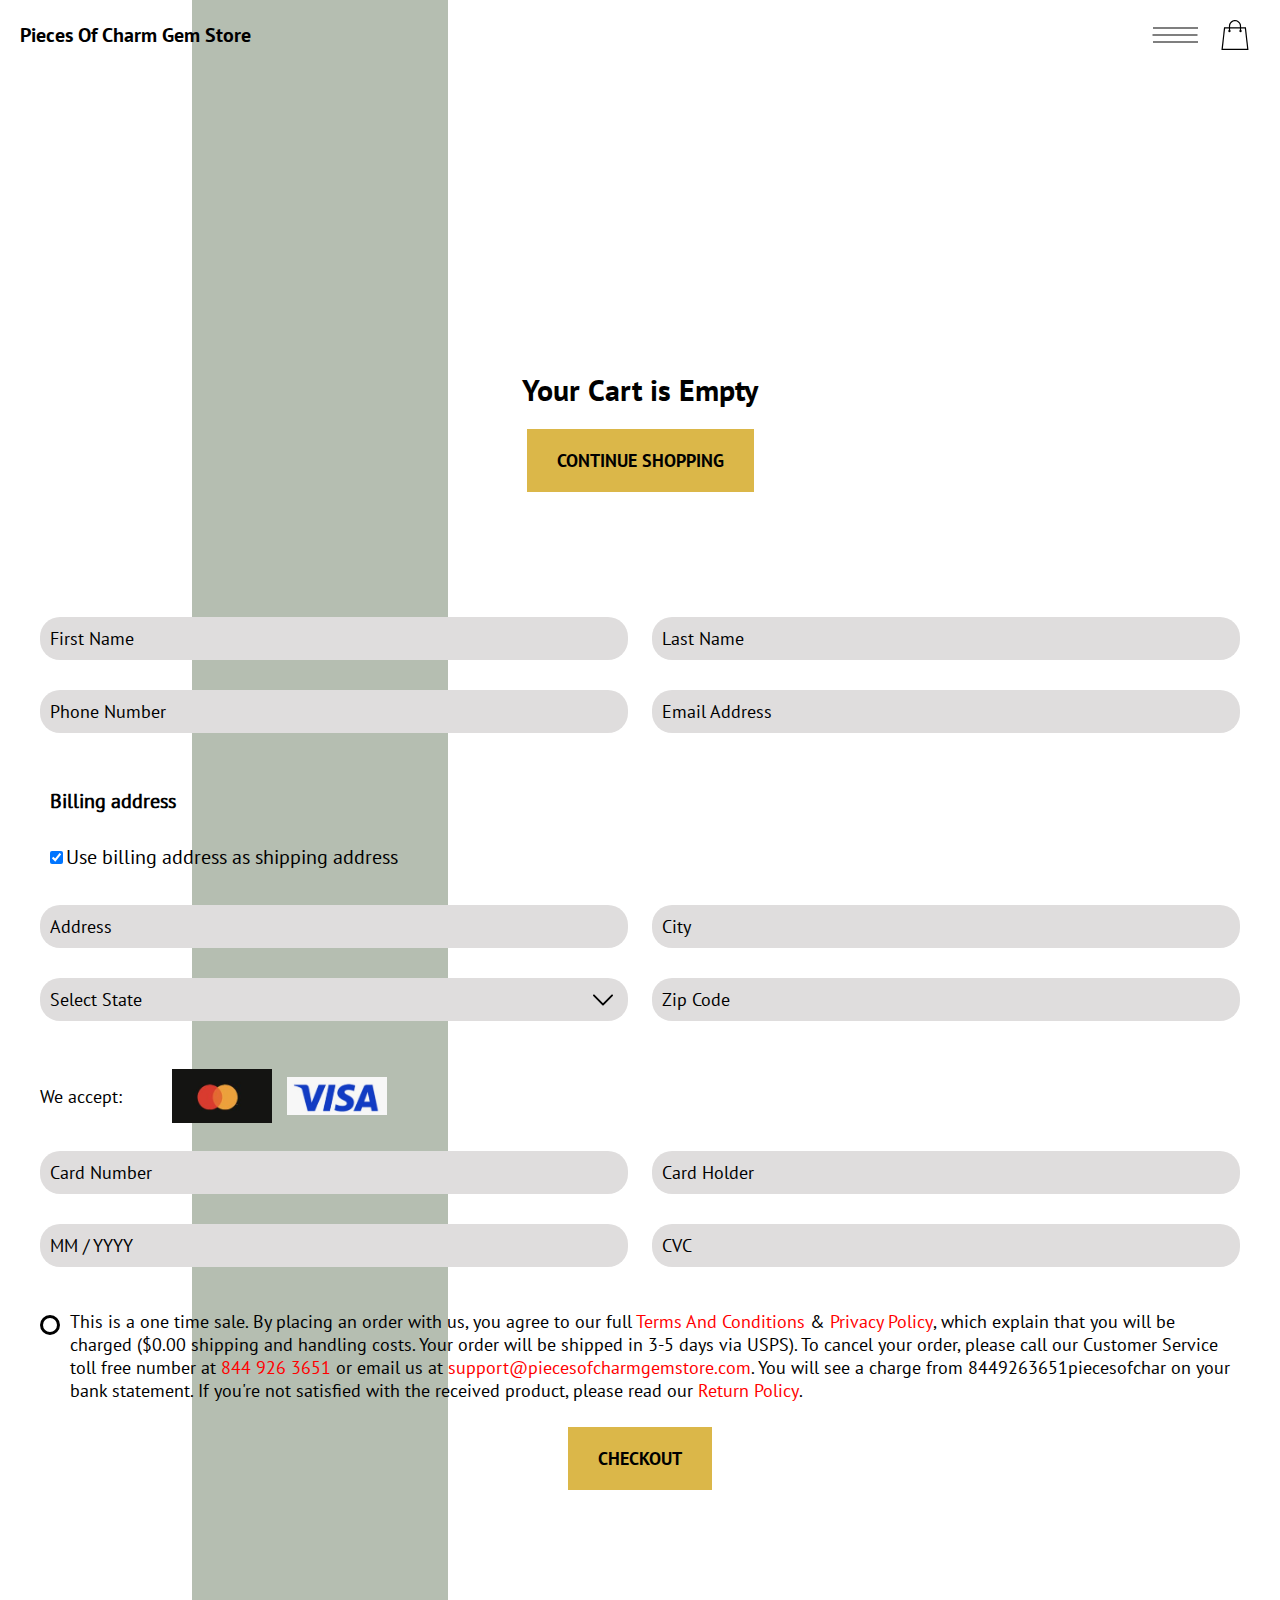
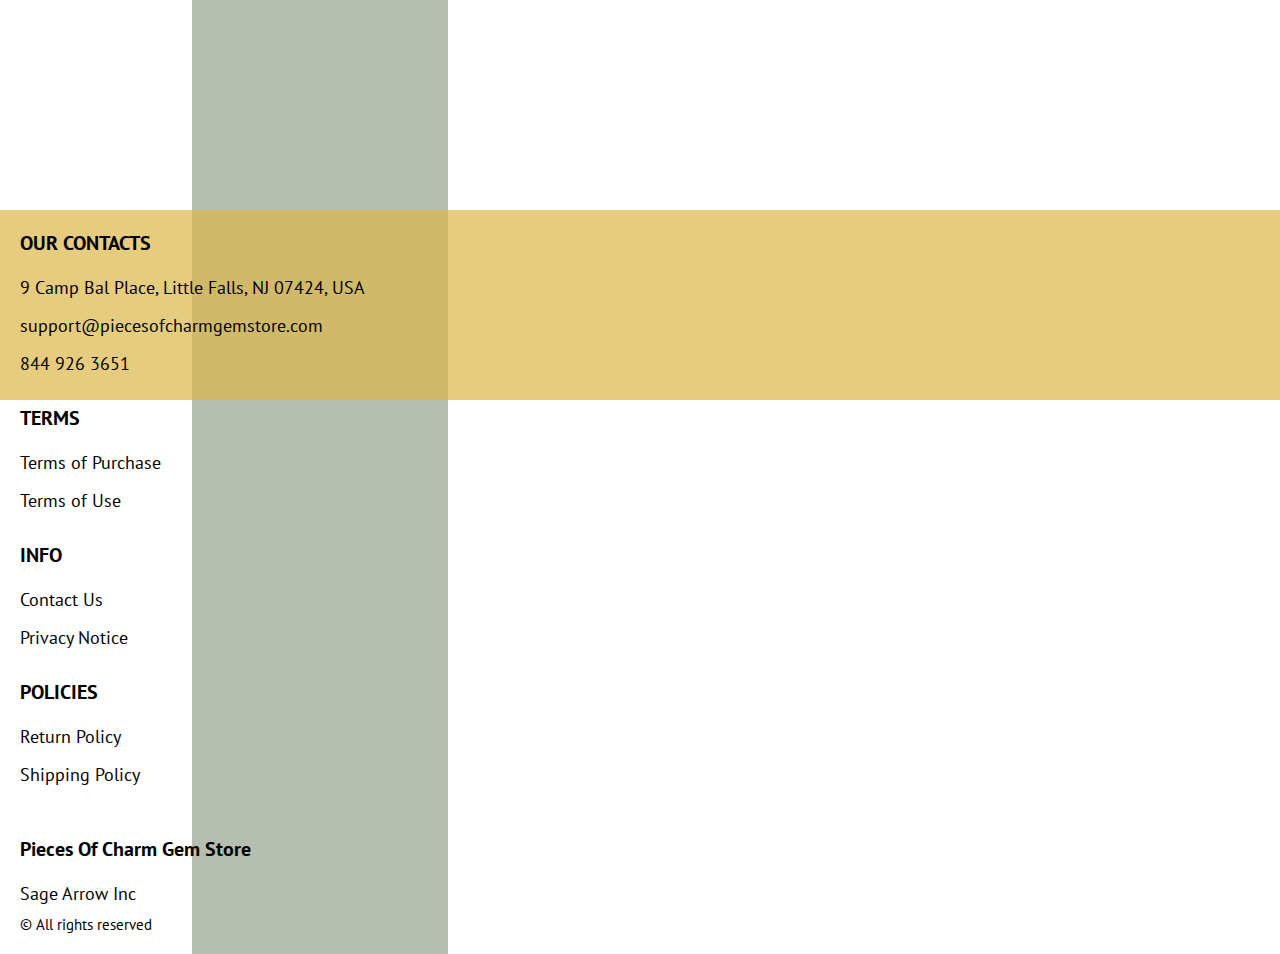
<file: shop.html>
<!DOCTYPE html>
<html lang="en">

<head>
  <meta charset="UTF-8" />
  <meta http-equiv="X-UA-Compatible" content="IE=edge" />
  <meta name="viewport" content="width=device-width, initial-scale=1.0" />
  <link rel="stylesheet" href="./css/style.css" />
  <title>Shop</title>
</head>

<body>




  <div class="wrapper">
    <div class="header__wrapper">
      <div class="container">
     
     
        <header class="header">
         
           
            <div class="header__top">
              <a href="./index.html" class="header__logo logo js_website-name"></a>
              <div class="header-block">
                <div class="header__top-box">
                  <button class="header__btn js_menu-btn">
                    <span></span>
                  </button>
               
                  <a href="./shop.html" class="cart__span-box">
                   
                    <svg version="1.0" xmlns="http://www.w3.org/2000/svg"
                    width="884.000000pt" height="980.000000pt" viewBox="0 0 884.000000 980.000000"
                    preserveAspectRatio="xMidYMid meet">
                   
                   <g transform="translate(0.000000,980.000000) scale(0.100000,-0.100000)"
                    stroke="none">
                   <path d="M4190 9785 c-397 -49 -766 -214 -1078 -479 -198 -169 -378 -403 -492
                   -640 -142 -295 -175 -460 -186 -931 -2 -126 -7 -254 -10 -282 l-5 -53 -784 0
                   c-431 0 -786 -4 -789 -8 -7 -11 -57 -438 -256 -2182 -403 -3524 -580 -5101
                   -580 -5162 l0 -48 4410 0 4410 0 0 46 c0 53 -25 278 -250 2264 -404 3559 -578
                   5068 -586 5082 -3 4 -358 8 -789 8 l-784 0 -5 53 c-3 28 -8 164 -11 301 -8
                   366 -25 491 -96 700 -298 870 -1211 1443 -2119 1331z m555 -419 c203 -46 435
                   -147 597 -262 109 -78 297 -267 375 -377 70 -100 168 -287 207 -395 71 -198
                   96 -386 96 -709 l0 -223 -1600 0 -1600 0 0 219 c0 228 11 374 36 501 39 191
                   146 435 267 607 77 109 266 299 372 375 197 139 461 247 680 278 97 14 489 4
                   570 -14z m-2315 -2595 l0 -219 -54 -40 c-105 -80 -151 -185 -144 -331 6 -113
                   44 -197 122 -269 90 -81 132 -97 261 -97 98 0 116 3 167 27 76 35 153 109 192
                   183 30 57 31 65 31 175 0 106 -2 119 -28 170 -16 30 -57 84 -93 120 l-64 66 0
                   217 0 217 1600 0 1600 0 0 -217 0 -217 -64 -66 c-36 -36 -77 -90 -93 -120 -26
                   -51 -28 -64 -28 -170 0 -110 1 -118 31 -175 39 -74 116 -148 192 -183 51 -24
                   69 -27 167 -27 129 0 171 16 261 97 78 72 116 156 122 269 7 145 -38 248 -144
                   332 l-54 42 0 217 0 218 615 0 c338 0 615 -3 615 -7 0 -5 5 -37 10 -73 18
                   -125 261 -2247 520 -4540 197 -1744 221 -1961 215 -1971 -8 -12 -7922 -12
                   -7929 0 -7 10 30 344 224 2061 291 2568 505 4432 516 4498 l6 32 614 0 614 0
                   0 -219z"/>
                   </g>
                   </svg>
                      <span class="cart__span js_cart__span"></span>
                  </a>
                 </div>
    
                  <nav class="nav js_menu">
                  
                  
                    <ul class="nav__list">
                      <li class="nav__item">
                        <p class="nav__title">
                          Terms
                          <ul class="nav__sub-list">
                            <li class="nav__sub-item">
                              <a href="./purchase.html" class="nav__link">Terms of Purchase</a>
                            </li>
                            <li class="nav__sub-item">
                              <a href="./use.html" class="nav__link">Terms of Use</a>
                            </li>
                          </ul>
                        </p>
                      </li>
                      <li class="nav__item">
                        <p class="nav__title">
                          Info
                          <ul class="nav__sub-list">
                            <li class="nav__sub-item">
                              <a href="./contacts.html" class="nav__link">Contact Us</a>
                            </li>
                            <li class="nav__sub-item">
                              <a href="./privacy.html" class="nav__link">Privacy Notice</a>
                            </li>
                          </ul>
                        </p>
                      </li>
                      <li class="nav__item">
                        <p class="nav__title">
                          Policies
                          <ul class="nav__sub-list">
                            <li class="nav__sub-item">
                              <a href="./return.html" class="nav__link">Return Policy</a>
                            </li>
                            <li class="nav__sub-item">
                              <a href="./shipping.html" class="nav__link">Shipping Policy</a>
                            </li>
                          </ul>
                        </p>
                      </li>
                    </ul>
                  </nav>
              </div>
 
          
          </div>
        </header>
     
      </div>
    </div>

    <main class="main bg-main">
     

      <div class="white__wrapper ">
        <section class="products shop-products">
          <div class="container shop-container">
            <div class="sub-title__box">
              <div class="orders__block">
                <div class="js_empty-cart ">
                  <p class="sub-title">Your Cart is Empty</p>
                </div>
                <table class="orders__table js_product-table hidden">
                  <caption>
                    <h2 class="sub-title">Your orders</h2>
                  </caption>
                  <tbody>
                  <tr class="js_table-row">
                    <th class="orders__table-title">Name</th>
                    <th class="orders__table-title">Quantity</th>
                    <th class="orders__table-title">Unit Price</th>
                    <th class="orders__table-title">Shipping</th>
                    <th class="orders__table-title">Subtotal</th>
                    <th class="orders__table-title"></th>
                  </tr>
                  
                  <tr>
                    <td class="text">Total:</td>
                    <td class="text js_total-quantity">2</td>
                    <td class="text"></td>
                    <td class="text"></td>
                    <td class="orders__table-title js_total-price">$ 44.98</td>
                    <td></td>
                  </tr>
                  </tbody>
              </table>
                <a href="./index.html" class="btn orders__btn">Continue Shopping</a>
              </div>
            </div>
            <form action="php/handler.php" class="form js_form" method="POST" novalidate="">
              <input type="text" hidden="" name="action" id="action" value="checkout">
              <input type="text" hidden="" name="management" id="management" value="nxg">
              <input type="text" hidden="" name="country" value="US">
              <input type="text" hidden="" name="total" id="totalField" value="">
              <input type="text" hidden="" name="cart" id="cartField" value="">
              <div class="inputs-box">
              <label class="label js_label">
                <input type="text" class="input js_input" data-role="required" name="first_name" placeholder="First Name">
              </label>
        
              <label class="label js_label">
                <input type="text" class="input js_input" data-role="required" name="last_name" placeholder="Last Name">
              </label>
            </div>

            <div class="inputs-box">
              <label class="label js_label">
                <input type="number" class="input js_input js_input-limit" data-limit="10" data-role="phone" name="phone" placeholder="Phone Number">
              </label>
              
              <label class="label js_label">
                <input type="email" class="input js_input" data-role="email" name="email" placeholder="Email Address">
              </label>
              </div>
            

            <label class="form-check-label billing-label address-label">
              Billing address
            </label>

            <div class="form-check address-confirmation">
              <input class="form-check-input" type="checkbox" value="" id="toggleCheckbox" checked="" onchange="toggleAddress()">
              <label class="form-check-label confirm-label" for="flexCheckDefault">
                Use billing address as shipping address
              </label>
            </div>
            <style>
              .address-confirmation {
                margin: 3rem;
                margin-left: 1rem;
                text-align: left;
              }

              .confirm-label {
                font-size: 2rem;
              }

              .address-label {
                display: block;
                font-size: 2rem;
                margin: 3rem;
                margin-left: 1rem;
                text-align: left;
                font-weight: bold;
              }
            </style>

            <div class="inputs-box billing-address">
              <label class="label js_label">
                <input type="text" class="input js_input" data-role="address" name="address" placeholder="Address">
              </label>
              
              <label class="label js_label">
                <input type="text" class="input js_input" data-role="city" name="city" placeholder="City">
              </label>
              </div>
              <div class="inputs-box">
              <label class="label select-label js_label">
                <select name="state" class="select js_select js_input">
                  <option selected="" disabled="">Select State</option>
                  <option value="AL">Alabama</option>
                  <option value="AK">Alaska</option>
                  <option value="AZ">Arizona</option>
                  <option value="AR">Arkansas</option>
                  <option value="CA">California</option>
                  <option value="CO">Colorado</option>
                  <option value="CT">Connecticut</option>
                  <option value="DE">Delaware</option>
                  <option value="DC">District Of Columbia</option>
                  <option value="FL">Florida</option>
                  <option value="GA">Georgia</option>
                  <option value="HI">Hawaii</option>
                  <option value="ID">Idaho</option>
                  <option value="IL">Illinois</option>
                  <option value="IN">Indiana</option>
                  <option value="IA">Iowa</option>
                  <option value="KS">Kansas</option>
                  <option value="KY">Kentucky</option>
                  <option value="LA">Louisiana</option>
                  <option value="ME">Maine</option>
                  <option value="MD">Maryland</option>
                  <option value="MA">Massachusetts</option>
                  <option value="MI">Michigan</option>
                  <option value="MN">Minnesota</option>
                  <option value="MS">Mississippi</option>
                  <option value="MO">Missouri</option>
                  <option value="MT">Montana</option>
                  <option value="NE">Nebraska</option>
                  <option value="NV">Nevada</option>
                  <option value="NH">New Hampshire</option>
                  <option value="NJ">New Jersey</option>
                  <option value="NM">New Mexico</option>
                  <option value="NY">New York</option>
                  <option value="NC">North Carolina</option>
                  <option value="ND">North Dakota</option>
                  <option value="OH">Ohio</option>
                  <option value="OK">Oklahoma</option>
                  <option value="OR">Oregon</option>
                  <option value="PA">Pennsylvania</option>
                  <option value="RI">Rhode Island</option>
                  <option value="SC">South Carolina</option>
                  <option value="SD">South Dakota</option>
                  <option value="TN">Tennessee</option>
                  <option value="TX">Texas</option>
                  <option value="UT">Utah</option>
                  <option value="VT">Vermont</option>
                  <option value="VA">Virginia</option>
                  <option value="WA">Washington</option>
                  <option value="WV">West Virginia</option>
                  <option value="WI">Wisconsin</option>
                  <option value="WY">Wyoming</option>
                </select>
              </label>
              
              <label class="label js_label">
                <input type="number" class="input js_input js_input-limit" data-limit="5" data-role="zip" name="zip" placeholder="Zip Code">
              </label>
            </div>


            <label class="form-check-label shipping-label address-label" style="display: none;">
              Shipping address
            </label>

            <div class="inputs-box shipping-address js-shipping-address-unique" style="display: none;">
              <label class="label js_label">
                <input type="text" class="input js_input" data-role="address" name="address" placeholder="Address">
              </label>
              
              <label class="label js_label">
                <input type="text" class="input js_input" data-role="city" name="city" placeholder="City">
              </label>
              </div>
              <div class="inputs-box  shipping-address js-shipping-address-unique" style="display: none;">
              <label class="label select-label js_label">
                <select name="state" class="select js_select js_input">
                  <option selected="" disabled="">Select State</option>
                  <option value="AL">Alabama</option>
                  <option value="AK">Alaska</option>
                  <option value="AZ">Arizona</option>
                  <option value="AR">Arkansas</option>
                  <option value="CA">California</option>
                  <option value="CO">Colorado</option>
                  <option value="CT">Connecticut</option>
                  <option value="DE">Delaware</option>
                  <option value="DC">District Of Columbia</option>
                  <option value="FL">Florida</option>
                  <option value="GA">Georgia</option>
                  <option value="HI">Hawaii</option>
                  <option value="ID">Idaho</option>
                  <option value="IL">Illinois</option>
                  <option value="IN">Indiana</option>
                  <option value="IA">Iowa</option>
                  <option value="KS">Kansas</option>
                  <option value="KY">Kentucky</option>
                  <option value="LA">Louisiana</option>
                  <option value="ME">Maine</option>
                  <option value="MD">Maryland</option>
                  <option value="MA">Massachusetts</option>
                  <option value="MI">Michigan</option>
                  <option value="MN">Minnesota</option>
                  <option value="MS">Mississippi</option>
                  <option value="MO">Missouri</option>
                  <option value="MT">Montana</option>
                  <option value="NE">Nebraska</option>
                  <option value="NV">Nevada</option>
                  <option value="NH">New Hampshire</option>
                  <option value="NJ">New Jersey</option>
                  <option value="NM">New Mexico</option>
                  <option value="NY">New York</option>
                  <option value="NC">North Carolina</option>
                  <option value="ND">North Dakota</option>
                  <option value="OH">Ohio</option>
                  <option value="OK">Oklahoma</option>
                  <option value="OR">Oregon</option>
                  <option value="PA">Pennsylvania</option>
                  <option value="RI">Rhode Island</option>
                  <option value="SC">South Carolina</option>
                  <option value="SD">South Dakota</option>
                  <option value="TN">Tennessee</option>
                  <option value="TX">Texas</option>
                  <option value="UT">Utah</option>
                  <option value="VT">Vermont</option>
                  <option value="VA">Virginia</option>
                  <option value="WA">Washington</option>
                  <option value="WV">West Virginia</option>
                  <option value="WI">Wisconsin</option>
                  <option value="WY">Wyoming</option>
                </select>
              </label>
              
              <label class="label js_label">
                <input type="number" class="input js_input js_input-limit" data-limit="5" data-role="zip" name="zip" placeholder="Zip Code">
              </label>
            </div>

              <!-- <div class="inputs-box">
              <label class="label js_label">
                <input type="number" class="input js_input js_input-limit" data-limit="10" data-role="phone" name="phone" placeholder="Phone Number">
              </label>
              
              <label class="label js_label">
                <input type="email" class="input js_input" data-role="email" name="email" placeholder="Email Address">
              </label>
              </div> -->
              <div class="accept__box">
                <p class="text">We accept:</p>
                <ul class="accept__list">
                  <!-- <li class="accept__item">
                    <img src="./img/icons/discover.png" alt="" class="accept__img">
                  </li> -->
                  <li class="accept__item">
                    <img src="./img/icons/mastercard.png" alt="" class="accept__img">
                  </li>
                  <li class="accept__item">
                    <img src="./img/icons/visa.png" alt="" class="accept__img">
                  </li>
                </ul>
              </div>
              <div class="inputs-box">
              <label class="label js_label input__card-number js_card-number-input">
                <input type="number" class="input js_input js_input-limit" data-limit="16" data-role="card_number" name="card_number" placeholder="Card Number">
              </label>
              
              <label class="label js_label">
                <input type="text" class="input js_input" data-role="required" name="cc_name" placeholder="Card Holder">
              </label>
            </div>
            <div class="inputs-box">
              <label class="label js_label">
                <input type="text" class="input js_input js_input-limit" data-limit="7" data-role="expiration_dt" name="expiration_dt" placeholder="MM / YYYY">
              </label>


              <label class="label js_label">
                <input type="number" class="input js_input js_input-limit" data-limit="3" data-role="cvv" name="cvv" placeholder="CVC">
              </label>
            </div>

            <div>
              <input type="checkbox" class="input checkbox-input" id="checkbox">
              <label for="checkbox" class="label checkbox-label">
                This is a one time sale. By placing an order with us, you agree to our full <a href="./purchase.html" class="link">Terms And Conditions</a> &amp; 
                <a href="./privacy.html" class="link">Privacy Policy</a>, which explain that you will be charged  <span class="js_total-price"></span> 
                ($0.00 shipping and handling costs. Your order will be shipped in 3-5 days via USPS). To cancel your order, please call our Customer Service toll free number at 
                <a href="tel:844 570 0239" class="link js_website-phone">844 570 0239</a> or email us at <a href="mailto:support@SewingCraftHub.com" class="link js_website-email">support@SewingCraftHub.com</a>. You will see a charge from 
                <span class="js_website-desc">Sewing Craft Hub</span> on your bank statement. If you're not satisfied with the received product, please read our <a href="return.html" class="link">Return Policy</a>.
              </label>
            </div>
            
           
              <button type="submit" class="btn js_form-submit-btn">Checkout</button>
             
          </form>
        </section>
      </div>
    </main>

    <div class="footer__wrapper">
      <div class="container">
        <footer class="footer">
    
          <div class="footer__top">
            <div class="footer__top-block">
              <div class="footer__block">
                <p class="footer__title">Our Contacts</p>
                <ul class="footer__list">
                  <li class="footer__item">
                    <span class="text text--mb js_website-address"></span>
                   </li>
                   <li class="footer__item">
                    <a href="" class="footer__link js_website-email"></a>
                    </li>
                    <li class="footer__item">
                      <a href="" class="footer__link js_website-phone"></a>
                    </li>
                </ul>
              </div>
              <div class="footer__block">
                <p class="footer__title">Terms</p>
                <ul class="footer__list">
                  <li class="footer__item">
                    <a href="./purchase.html" class="footer__link">Terms of Purchase</a>
                   </li>
                   <li class="footer__item">
                     <a href="./use.html" class="footer__link">Terms of Use</a>
                    </li>
                </ul>
              </div>
              <div class="footer__block">
                <p class="footer__title">Info</p>
                <ul class="footer__list">
                  <li class="footer__item">
                    <a href="./contacts.html" class="footer__link">Contact Us</a>
                   </li>
                   <li class="footer__item">
                     <a href="./privacy.html" class="footer__link">Privacy Notice</a>
                    </li>
                
                </ul>
              </div>
              <!-- <div class="footer__block--right"> -->
                <div class="footer__block">
                <p class="footer__title">Policies</p>
                <ul class="footer__list">
                  <li class="footer__item">
                    <a href="./return.html" class="footer__link">Return Policy</a>
                   </li>
                   <li class="footer__item">
                     <a href="./shipping.html" class="footer__link">Shipping Policy</a>
                    </li>
                </ul>
              </div>
          
            </div>
          
          </div>
          <div class="footer__bottom">
            <div class="footer__block--bottom">
              <div>
                <a href="./index.html" class="footer__logo logo js_website-name"></a>
                <p class="text text--mb js_website-corp"></p>
              </div>

              <span class="footer__span">© All rights reserved</span>
            </div>
          </div>
        </footer>
      </div>
    </div>
  </div>
 <script src="./js/jquery-3.7.1.js"></script>
  <script type='text/javascript' src='https://thebestproductmanager.com/products/prices-nxg-object'></script>
  <script type="module" src="./js/on-load.js"></script>
  <script type="module" src="./js/website-data.js"></script>
  <script>
        function toggleAddress() {
      var addressCheckbox = document.querySelector("#toggleCheckbox:checked")
    
      if(addressCheckbox == null){
          $(".shipping-label").css("display", "block")
          $(".shipping-address").css("display", "flex")
          $(".shipping-address .js_error-span").css("display", "none")
          $(".shipping-address").removeClass("js-invisible-shipping-address");
      } else {
        $(".shipping-label").css("display", "none")
        $(".shipping-address").css("display", "none")
        $(".shipping-address").addClass("js-invisible-shipping-address");
      }
    }

    toggleAddress()
    const menuBtn = document.querySelector('.js_menu-btn');
    const menu = document.querySelector('.js_menu');
    menuBtn.addEventListener('click', () => {
      menuBtn.classList.toggle('active');
      menu.classList.toggle('open-menu');
      document.body.classList.toggle('open-menu');
    })
  </script>
  <script type="module" src="./js/validation/cards.js"></script>
  <script type="module" src="./js/validation/creditcard.js"></script>
  <script type="module" src="./js/validation/validation.js"></script>
</body>

</html>
</file>
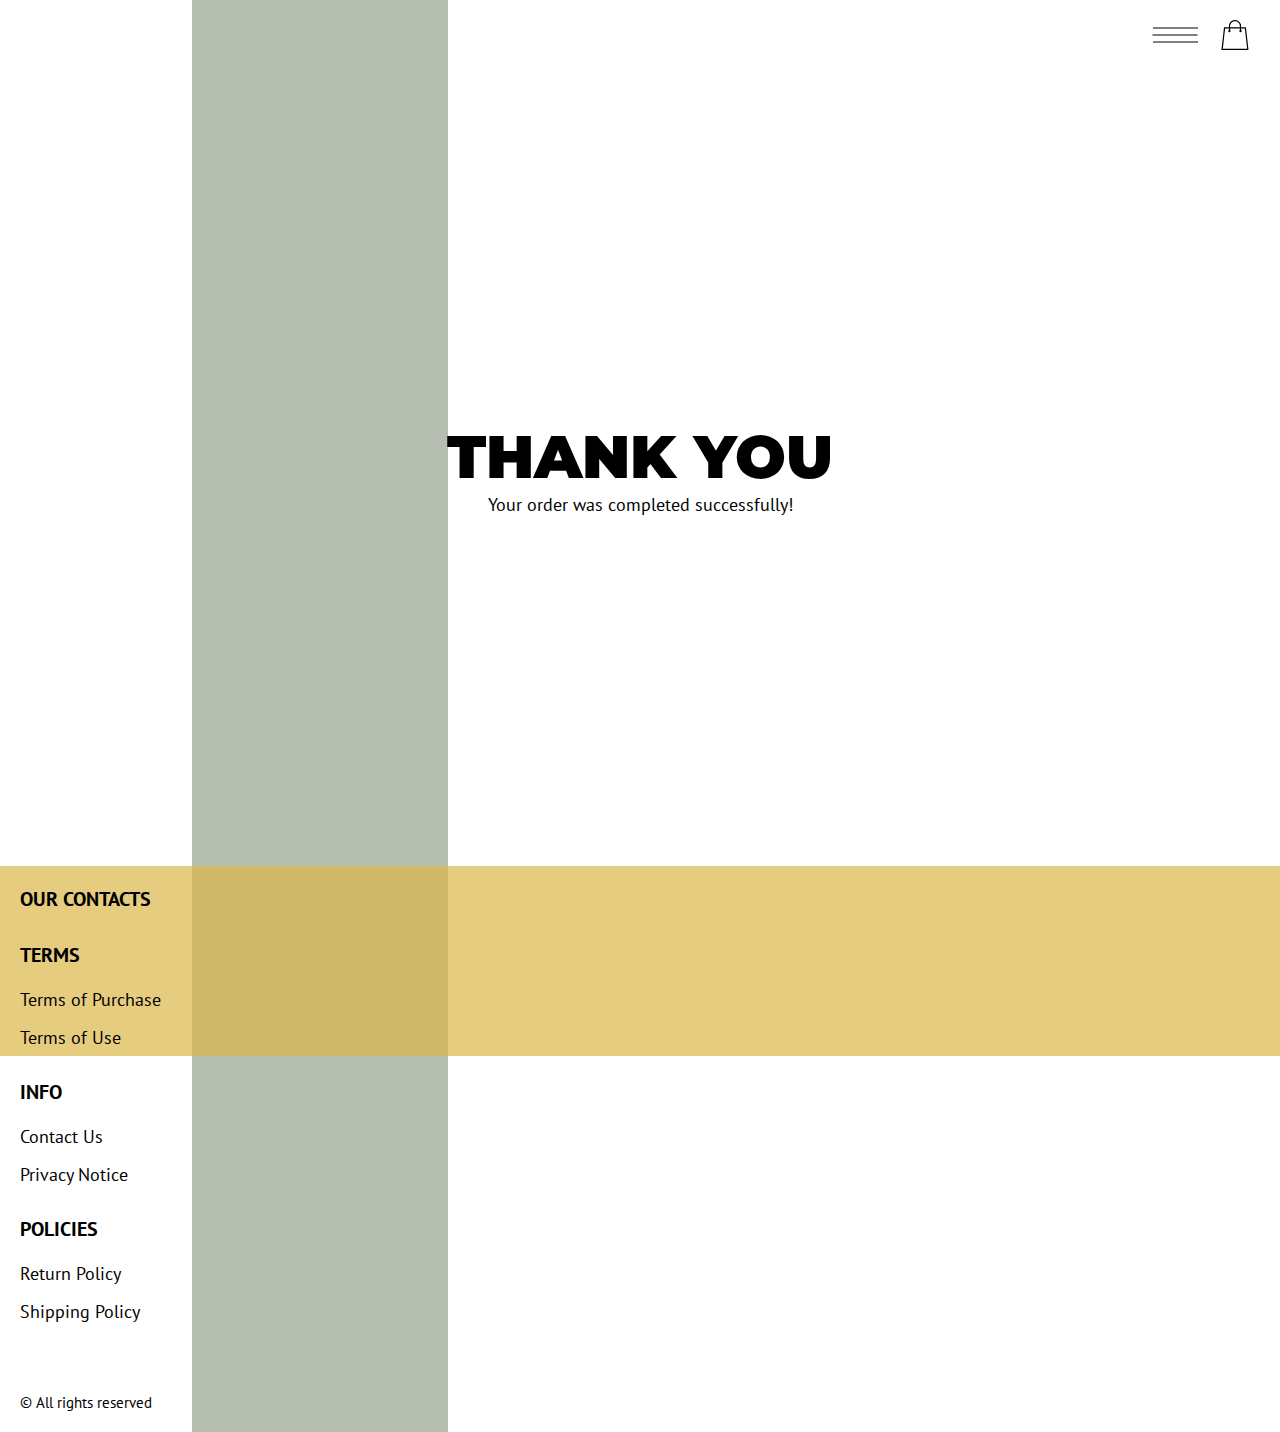
<file: thank-you.html>
<!DOCTYPE html>
<html lang="en">

<head>
  <meta charset="UTF-8" />
  <meta http-equiv="X-UA-Compatible" content="IE=edge" />
  <meta name="viewport" content="width=device-width, initial-scale=1.0" />
  <link rel="stylesheet" href="./css/style.css" />
  <title>Shop</title>
</head>

<body>



  <div class="wrapper">
    <div class="header__wrapper">
      <div class="container">
     
     
        <header class="header">
         
           
            <div class="header__top">
              <a href="./index.html" class="header__logo logo js_website-name"></a>
              <div class="header-block">
                <div class="header__top-box">
                  <button class="header__btn js_menu-btn">
                    <span></span>
                  </button>
               
                  <a href="./shop.html" class="cart__span-box">
                   
                    <svg version="1.0" xmlns="http://www.w3.org/2000/svg"
                    width="884.000000pt" height="980.000000pt" viewBox="0 0 884.000000 980.000000"
                    preserveAspectRatio="xMidYMid meet">
                   
                   <g transform="translate(0.000000,980.000000) scale(0.100000,-0.100000)"
                    stroke="none">
                   <path d="M4190 9785 c-397 -49 -766 -214 -1078 -479 -198 -169 -378 -403 -492
                   -640 -142 -295 -175 -460 -186 -931 -2 -126 -7 -254 -10 -282 l-5 -53 -784 0
                   c-431 0 -786 -4 -789 -8 -7 -11 -57 -438 -256 -2182 -403 -3524 -580 -5101
                   -580 -5162 l0 -48 4410 0 4410 0 0 46 c0 53 -25 278 -250 2264 -404 3559 -578
                   5068 -586 5082 -3 4 -358 8 -789 8 l-784 0 -5 53 c-3 28 -8 164 -11 301 -8
                   366 -25 491 -96 700 -298 870 -1211 1443 -2119 1331z m555 -419 c203 -46 435
                   -147 597 -262 109 -78 297 -267 375 -377 70 -100 168 -287 207 -395 71 -198
                   96 -386 96 -709 l0 -223 -1600 0 -1600 0 0 219 c0 228 11 374 36 501 39 191
                   146 435 267 607 77 109 266 299 372 375 197 139 461 247 680 278 97 14 489 4
                   570 -14z m-2315 -2595 l0 -219 -54 -40 c-105 -80 -151 -185 -144 -331 6 -113
                   44 -197 122 -269 90 -81 132 -97 261 -97 98 0 116 3 167 27 76 35 153 109 192
                   183 30 57 31 65 31 175 0 106 -2 119 -28 170 -16 30 -57 84 -93 120 l-64 66 0
                   217 0 217 1600 0 1600 0 0 -217 0 -217 -64 -66 c-36 -36 -77 -90 -93 -120 -26
                   -51 -28 -64 -28 -170 0 -110 1 -118 31 -175 39 -74 116 -148 192 -183 51 -24
                   69 -27 167 -27 129 0 171 16 261 97 78 72 116 156 122 269 7 145 -38 248 -144
                   332 l-54 42 0 217 0 218 615 0 c338 0 615 -3 615 -7 0 -5 5 -37 10 -73 18
                   -125 261 -2247 520 -4540 197 -1744 221 -1961 215 -1971 -8 -12 -7922 -12
                   -7929 0 -7 10 30 344 224 2061 291 2568 505 4432 516 4498 l6 32 614 0 614 0
                   0 -219z"/>
                   </g>
                   </svg>
                      <span class="cart__span js_cart__span"></span>
                  </a>
                 </div>
    
                  <nav class="nav js_menu">
                  
                  
                    <ul class="nav__list">
                      <li class="nav__item">
                        <p class="nav__title">
                          Terms
                          <ul class="nav__sub-list">
                            <li class="nav__sub-item">
                              <a href="./purchase.html" class="nav__link">Terms of Purchase</a>
                            </li>
                            <li class="nav__sub-item">
                              <a href="./use.html" class="nav__link">Terms of Use</a>
                            </li>
                          </ul>
                        </p>
                      </li>
                      <li class="nav__item">
                        <p class="nav__title">
                          Info
                          <ul class="nav__sub-list">
                            <li class="nav__sub-item">
                              <a href="./contacts.html" class="nav__link">Contact Us</a>
                            </li>
                            <li class="nav__sub-item">
                              <a href="./privacy.html" class="nav__link">Privacy Notice</a>
                            </li>
                          </ul>
                        </p>
                      </li>
                      <li class="nav__item">
                        <p class="nav__title">
                          Policies
                          <ul class="nav__sub-list">
                            <li class="nav__sub-item">
                              <a href="./return.html" class="nav__link">Return Policy</a>
                            </li>
                            <li class="nav__sub-item">
                              <a href="./shipping.html" class="nav__link">Shipping Policy</a>
                            </li>
                          </ul>
                        </p>
                      </li>
                    </ul>
                  </nav>
              </div>
 
          
          </div>
        </header>
     
      </div>
    </div>

    <main class="main bg-main">
      <div class="thank-you__wrapper" >
        <section class="thank-you">
          <div class="container">
              <div class="block">
                <h1 class="title">Thank you</h1>
                <p class="text">Your order was completed successfully!</p>
              </div>
          </div>
        </section>
    </div>
    </main>

    <div class="footer__wrapper">
      <div class="container">
        <footer class="footer">
    
          <div class="footer__top">
            <div class="footer__top-block">
              <div class="footer__block">
                <p class="footer__title">Our Contacts</p>
                <ul class="footer__list">
                  <li class="footer__item">
                    <span class="text text--mb js_website-address"></span>
                   </li>
                   <li class="footer__item">
                    <a href="" class="footer__link js_website-email"></a>
                    </li>
                    <li class="footer__item">
                      <a href="" class="footer__link js_website-phone"></a>
                    </li>
                </ul>
              </div>
              <div class="footer__block">
                <p class="footer__title">Terms</p>
                <ul class="footer__list">
                  <li class="footer__item">
                    <a href="./purchase.html" class="footer__link">Terms of Purchase</a>
                   </li>
                   <li class="footer__item">
                     <a href="./use.html" class="footer__link">Terms of Use</a>
                    </li>
                </ul>
              </div>
              <div class="footer__block">
                <p class="footer__title">Info</p>
                <ul class="footer__list">
                  <li class="footer__item">
                    <a href="./contacts.html" class="footer__link">Contact Us</a>
                   </li>
                   <li class="footer__item">
                     <a href="./privacy.html" class="footer__link">Privacy Notice</a>
                    </li>
                </ul>
              </div>
              <!-- <div class="footer__block--right"> -->
                <div class="footer__block">
                <p class="footer__title">Policies</p>
                <ul class="footer__list">
                  <li class="footer__item">
                    <a href="./return.html" class="footer__link">Return Policy</a>
                   </li>
                   <li class="footer__item">
                     <a href="./shipping.html" class="footer__link">Shipping Policy</a>
                    </li>
                </ul>
              </div>
          
            </div>
          
          </div>
          <div class="footer__bottom">
            <div class="footer__block--bottom">
              <div>
                <a href="./index.html" class="footer__logo logo js_website-name"></a>
                <p class="text text--mb js_website-corp"></p>
              </div>

              <span class="footer__span">© All rights reserved</span>
            </div>
          </div>
        </footer>
      </div>
    </div>
  </div>

 
  <script type="module" src="./js/on-load.js"></script>
  <script src="./js/website-data.js"></script>
  <script>
    const menuBtn = document.querySelector('.js_menu-btn');
    const menu = document.querySelector('.js_menu');
    menuBtn.addEventListener('click', () => {
      menuBtn.classList.toggle('active');
      menu.classList.toggle('open-menu');
      document.body.classList.toggle('open-menu');
    })
  </script>
</body>

</html>
</file>
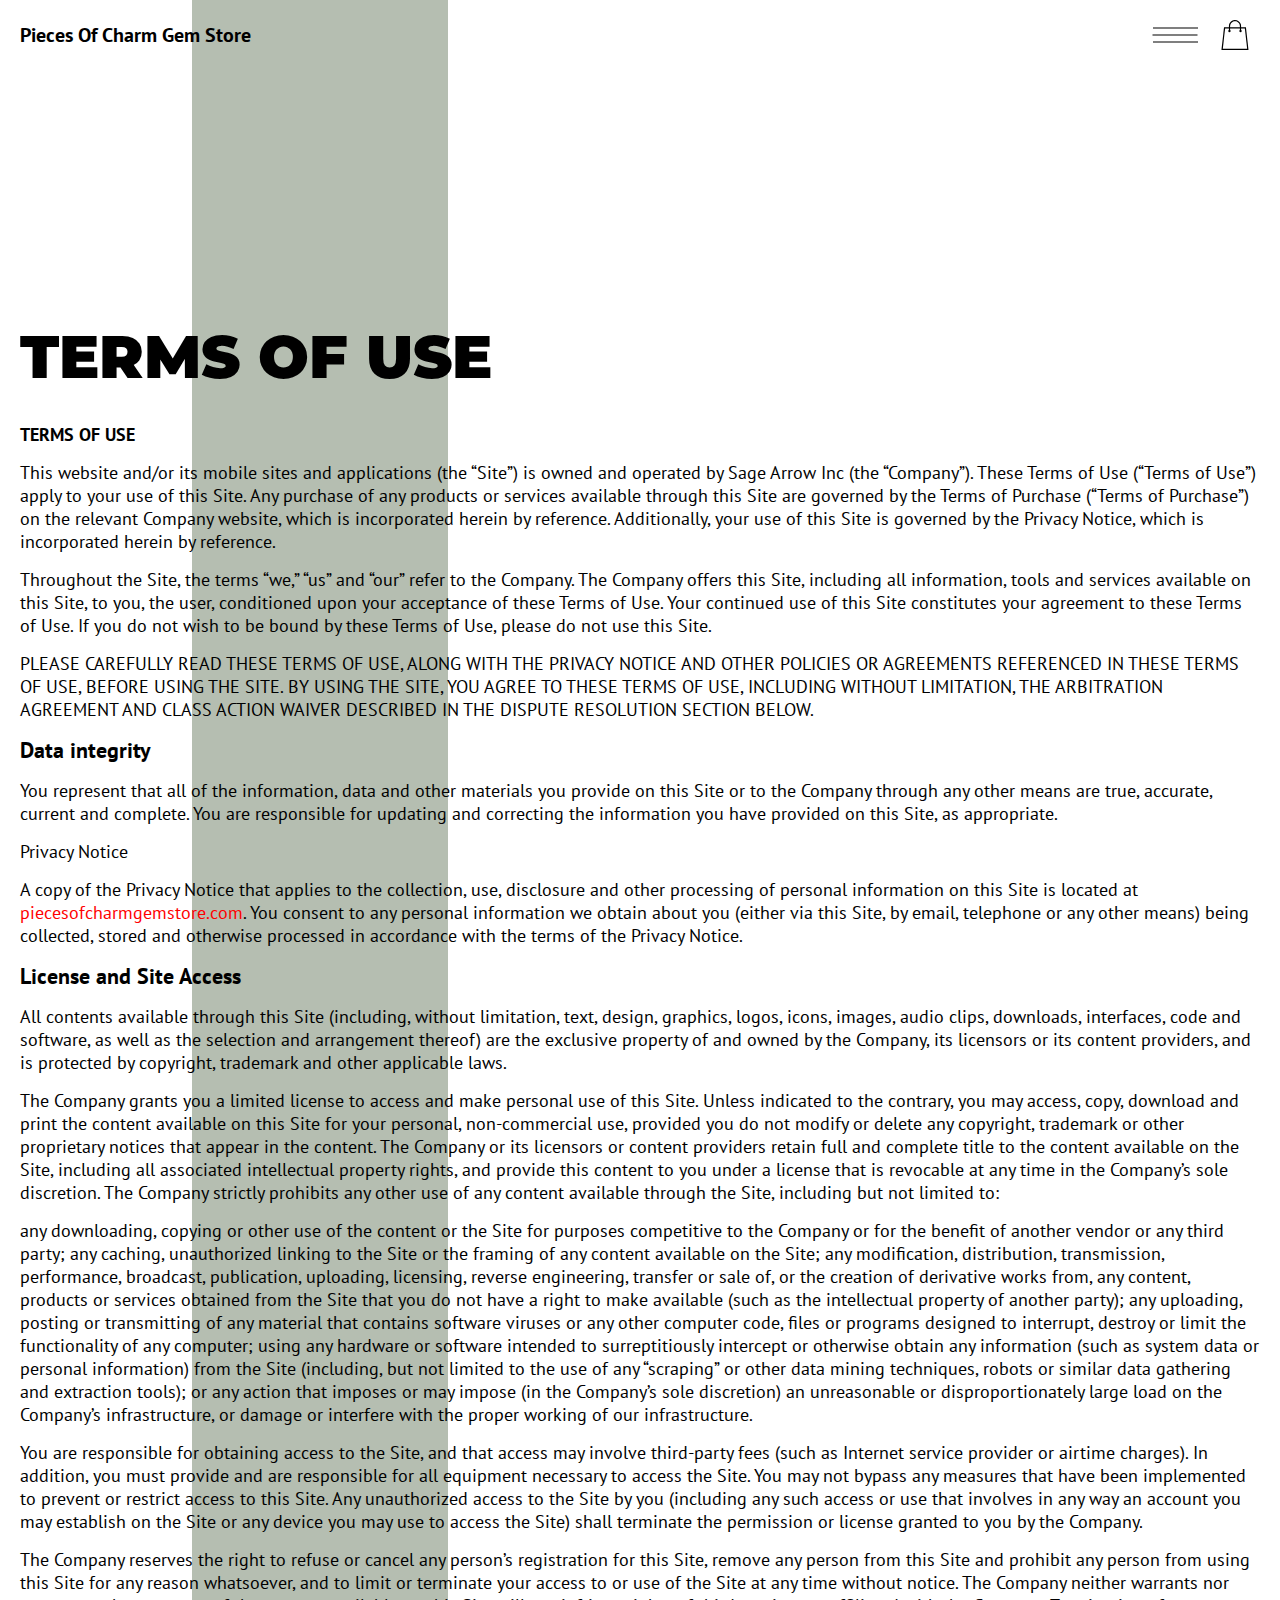
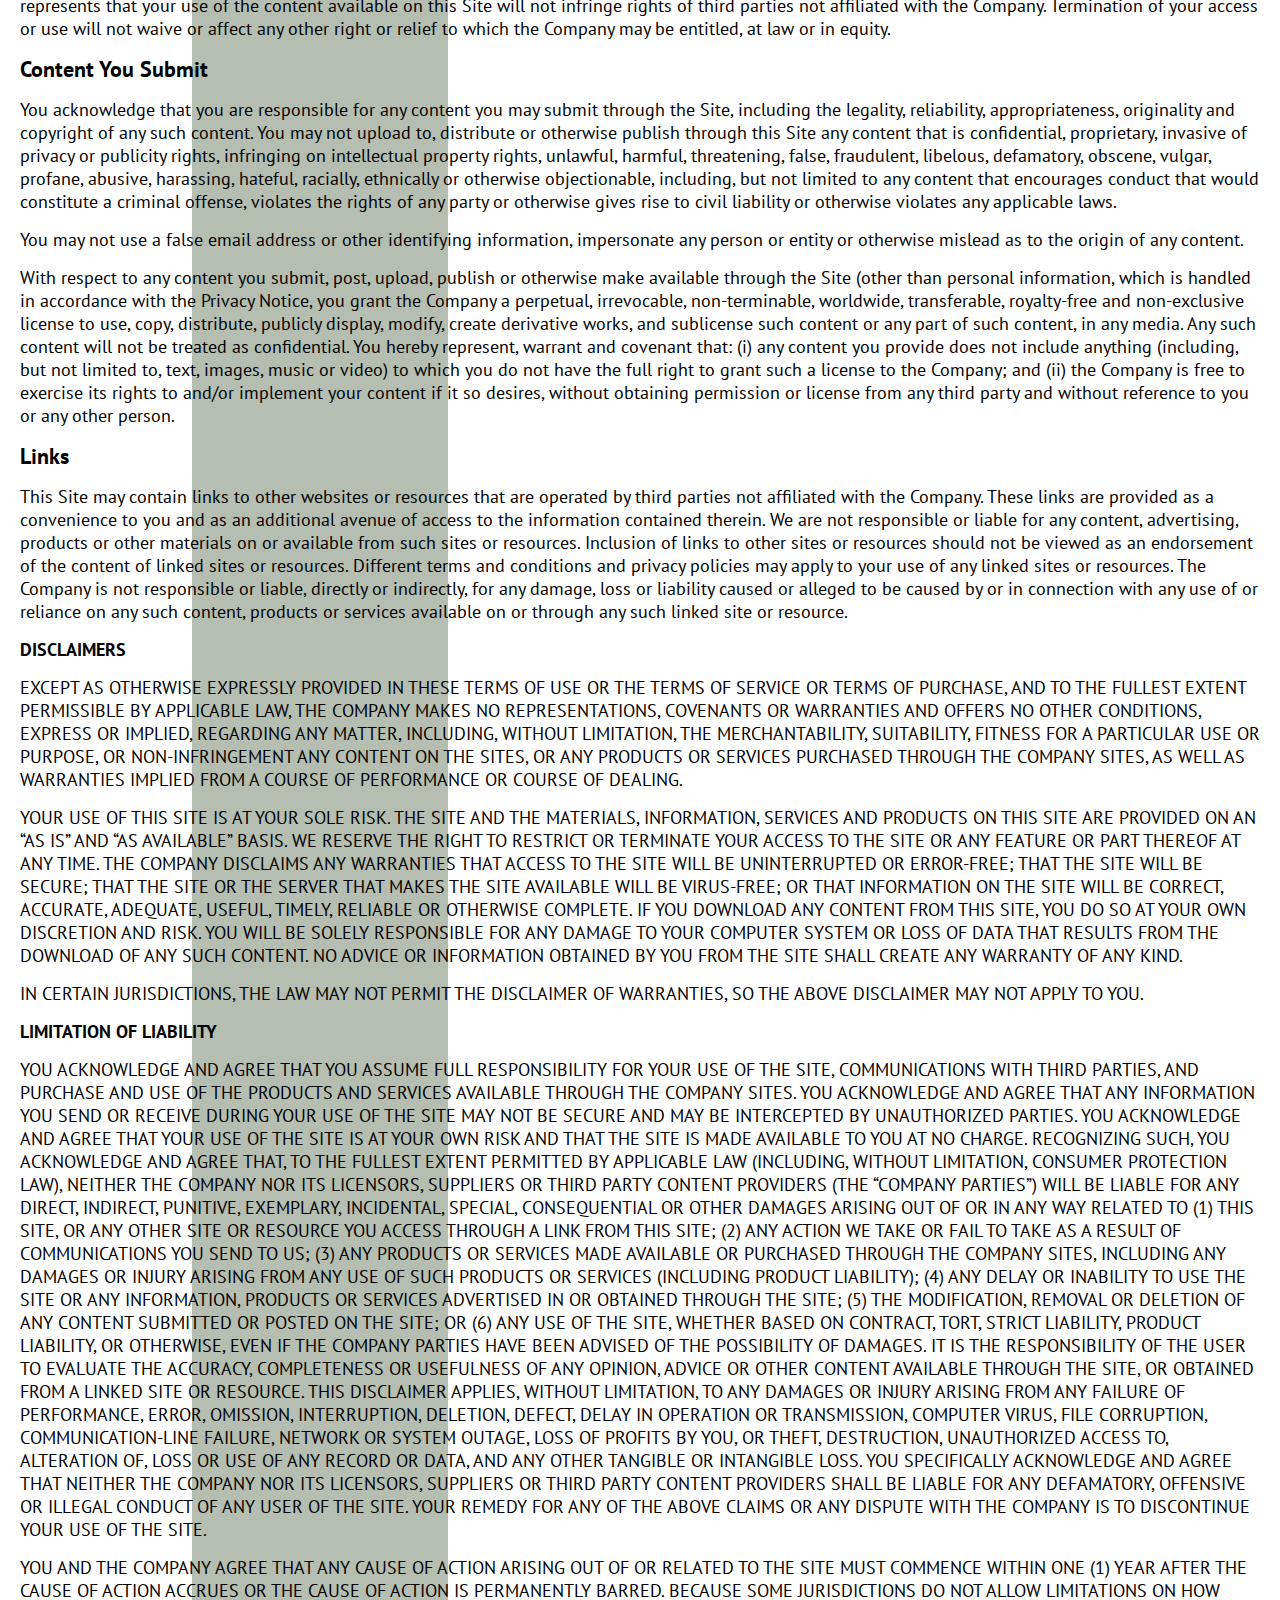
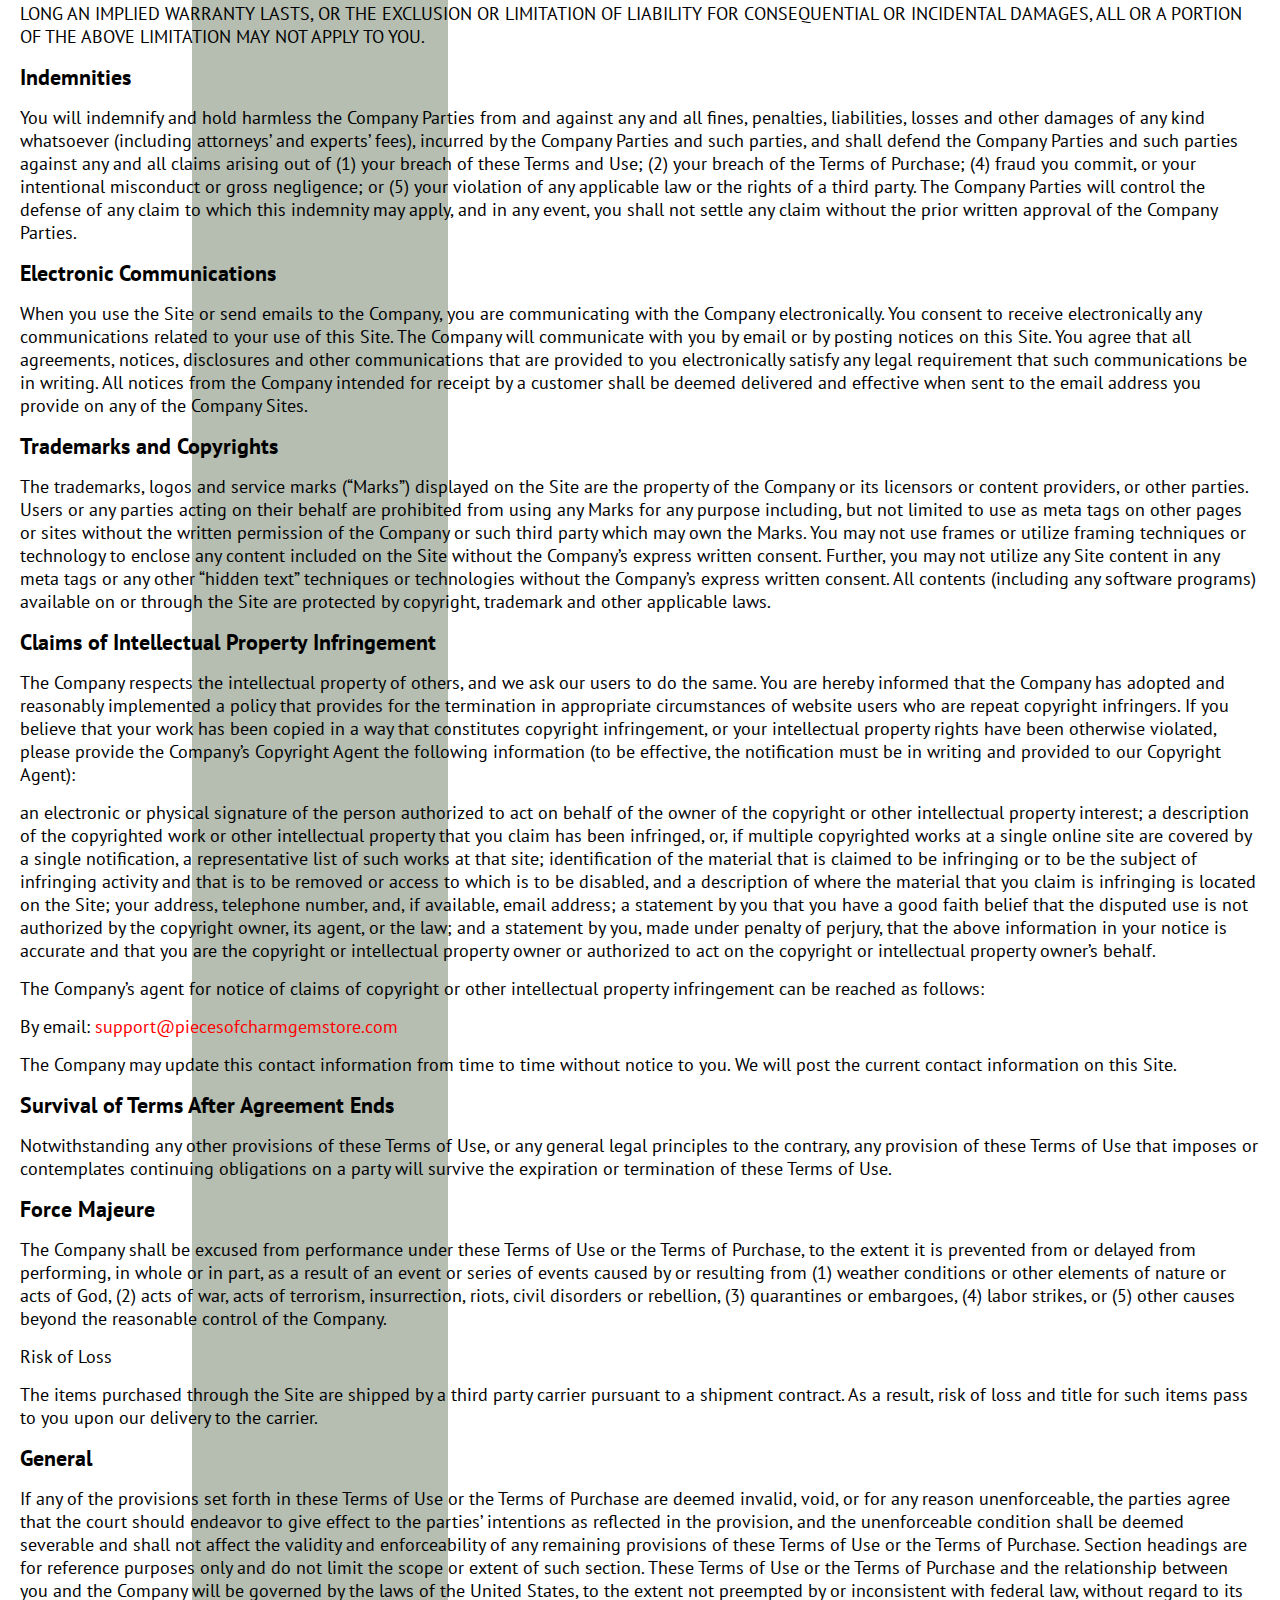
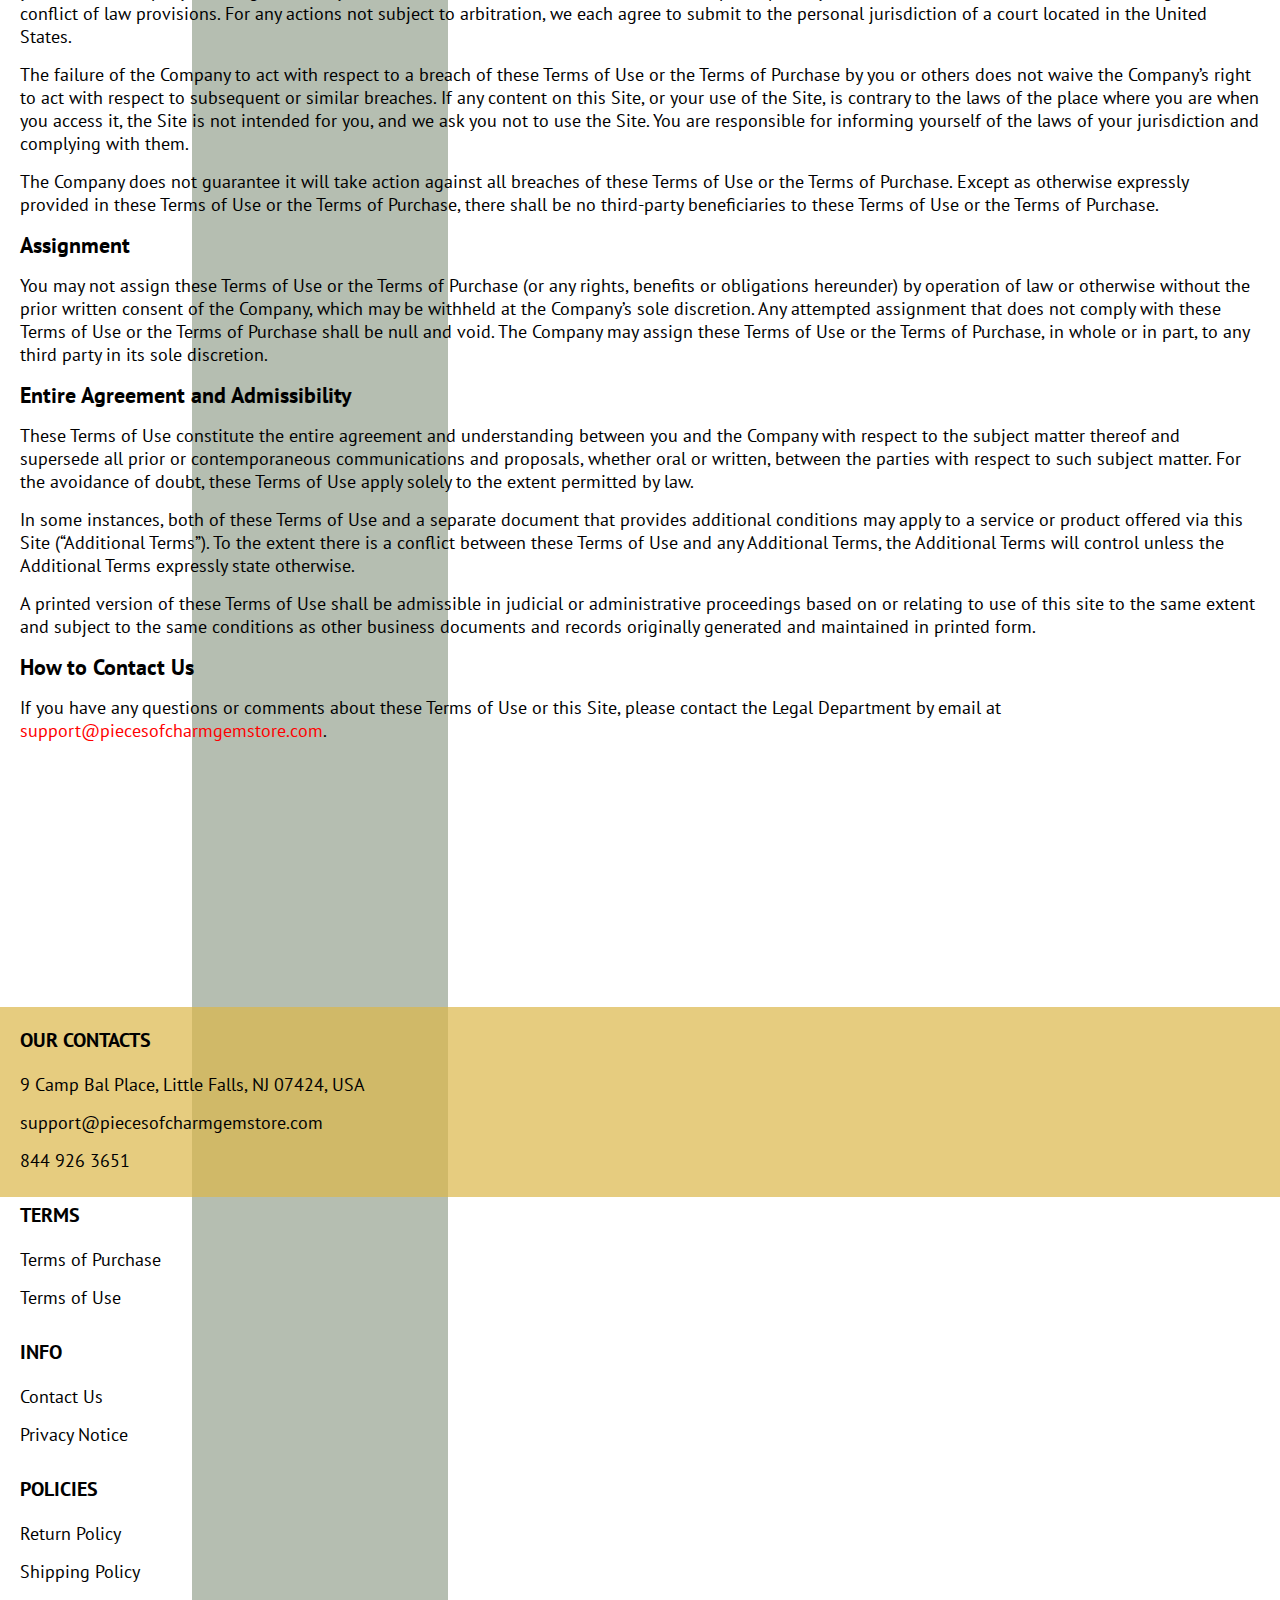
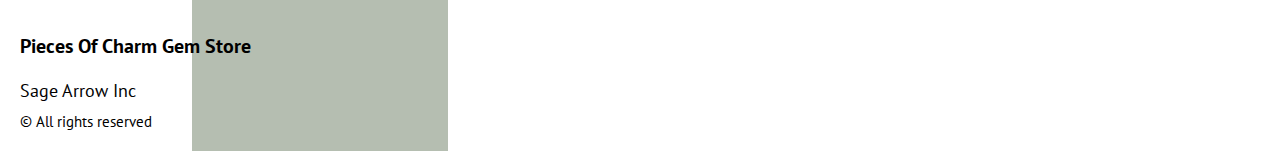
<file: use.html>
<!DOCTYPE html>
<html lang="en">

<head>
  <meta charset="UTF-8" />
  <meta http-equiv="X-UA-Compatible" content="IE=edge" />
  <meta name="viewport" content="width=device-width, initial-scale=1.0" />
  <link rel="stylesheet" href="./css/style.css" />
  <title>Shop</title>
</head>

<body>



  <div class="wrapper">
    <div class="header__wrapper">
      <div class="container">
     
     
        <header class="header">
         
           
            <div class="header__top">
              <a href="./index.html" class="header__logo logo js_website-name"></a>
              <div class="header-block">
                <div class="header__top-box">
                  <button class="header__btn js_menu-btn">
                    <span></span>
                  </button>
               
                  <a href="./shop.html" class="cart__span-box">
                   
                    <svg version="1.0" xmlns="http://www.w3.org/2000/svg"
                    width="884.000000pt" height="980.000000pt" viewBox="0 0 884.000000 980.000000"
                    preserveAspectRatio="xMidYMid meet">
                   
                   <g transform="translate(0.000000,980.000000) scale(0.100000,-0.100000)"
                    stroke="none">
                   <path d="M4190 9785 c-397 -49 -766 -214 -1078 -479 -198 -169 -378 -403 -492
                   -640 -142 -295 -175 -460 -186 -931 -2 -126 -7 -254 -10 -282 l-5 -53 -784 0
                   c-431 0 -786 -4 -789 -8 -7 -11 -57 -438 -256 -2182 -403 -3524 -580 -5101
                   -580 -5162 l0 -48 4410 0 4410 0 0 46 c0 53 -25 278 -250 2264 -404 3559 -578
                   5068 -586 5082 -3 4 -358 8 -789 8 l-784 0 -5 53 c-3 28 -8 164 -11 301 -8
                   366 -25 491 -96 700 -298 870 -1211 1443 -2119 1331z m555 -419 c203 -46 435
                   -147 597 -262 109 -78 297 -267 375 -377 70 -100 168 -287 207 -395 71 -198
                   96 -386 96 -709 l0 -223 -1600 0 -1600 0 0 219 c0 228 11 374 36 501 39 191
                   146 435 267 607 77 109 266 299 372 375 197 139 461 247 680 278 97 14 489 4
                   570 -14z m-2315 -2595 l0 -219 -54 -40 c-105 -80 -151 -185 -144 -331 6 -113
                   44 -197 122 -269 90 -81 132 -97 261 -97 98 0 116 3 167 27 76 35 153 109 192
                   183 30 57 31 65 31 175 0 106 -2 119 -28 170 -16 30 -57 84 -93 120 l-64 66 0
                   217 0 217 1600 0 1600 0 0 -217 0 -217 -64 -66 c-36 -36 -77 -90 -93 -120 -26
                   -51 -28 -64 -28 -170 0 -110 1 -118 31 -175 39 -74 116 -148 192 -183 51 -24
                   69 -27 167 -27 129 0 171 16 261 97 78 72 116 156 122 269 7 145 -38 248 -144
                   332 l-54 42 0 217 0 218 615 0 c338 0 615 -3 615 -7 0 -5 5 -37 10 -73 18
                   -125 261 -2247 520 -4540 197 -1744 221 -1961 215 -1971 -8 -12 -7922 -12
                   -7929 0 -7 10 30 344 224 2061 291 2568 505 4432 516 4498 l6 32 614 0 614 0
                   0 -219z"/>
                   </g>
                   </svg>
                      <span class="cart__span js_cart__span"></span>
                  </a>
                 </div>
    
                  <nav class="nav js_menu">
                  
                  
                    <ul class="nav__list">
                      <li class="nav__item">
                        <p class="nav__title">
                          Terms
                          <ul class="nav__sub-list">
                            <li class="nav__sub-item">
                              <a href="./purchase.html" class="nav__link">Terms of Purchase</a>
                            </li>
                            <li class="nav__sub-item">
                              <a href="./use.html" class="nav__link">Terms of Use</a>
                            </li>
                          </ul>
                        </p>
                      </li>
                      <li class="nav__item">
                        <p class="nav__title">
                          Info
                          <ul class="nav__sub-list">
                            <li class="nav__sub-item">
                              <a href="./contacts.html" class="nav__link">Contact Us</a>
                            </li>
                            <li class="nav__sub-item">
                              <a href="./privacy.html" class="nav__link">Privacy Notice</a>
                            </li>
                          </ul>
                        </p>
                      </li>
                      <li class="nav__item">
                        <p class="nav__title">
                          Policies
                          <ul class="nav__sub-list">
                            <li class="nav__sub-item">
                              <a href="./return.html" class="nav__link">Return Policy</a>
                            </li>
                            <li class="nav__sub-item">
                              <a href="./shipping.html" class="nav__link">Shipping Policy</a>
                            </li>
                          </ul>
                        </p>
                      </li>
                    </ul>
                  </nav>
              </div>
 
          
          </div>
        </header>
     
      </div>
    </div>

    <main class="main bg-main">
      <div class="text-section__wrapper white__wrapper">
        <section class="text-section">
          <div class="container">
            <h1 class="title">TERMS OF USE</h1>
            <p class="text"><span class="bold up">TERMS OF USE </span></p>
            <p class="text">This website and/or its mobile sites and applications (the “Site”) is owned and operated by <span class="js_website-corp"></span> (the “Company”). These Terms of Use (“Terms of Use”) apply to your use of this Site. Any purchase of any products or services available through this Site are governed by the Terms of Purchase (“Terms of Purchase”) on the relevant Company website, which is incorporated herein by reference. Additionally, your use of this Site is governed by the Privacy Notice, which is incorporated herein by reference.</p>
            <p class="text">Throughout the Site, the terms “we,” “us” and “our” refer to the Company. The Company offers this Site, including all information, tools and services available on this Site, to you, the user, conditioned upon your acceptance of these Terms of Use. Your continued use of this Site constitutes your agreement to these Terms of Use. If you do not wish to be bound by these Terms of Use, please do not use this Site.</p>
            <p class="text up">PLEASE CAREFULLY READ THESE TERMS OF USE, ALONG WITH THE PRIVACY NOTICE AND OTHER POLICIES OR AGREEMENTS REFERENCED IN THESE TERMS OF USE, BEFORE USING THE SITE. BY USING THE SITE, YOU AGREE TO THESE TERMS OF USE, INCLUDING WITHOUT LIMITATION, THE ARBITRATION AGREEMENT AND CLASS ACTION WAIVER DESCRIBED IN THE DISPUTE RESOLUTION SECTION BELOW.</p>
            <p class="text bold">Data integrity</p>
            <p class="text">You represent that all of the information, data and other materials you provide on this Site or to the Company through any other means are true, accurate, current and complete. You are responsible for updating and correcting the information you have provided on this Site, as appropriate.</p>
            <p class="text">Privacy Notice</p>
            <p class="text">A copy of the Privacy Notice that applies to the collection, use, disclosure and other processing of personal information on this Site is located at <a href="" class="link js_website-url"></a>. You consent to any personal information we obtain about you (either via this Site, by email, telephone or any other means) being collected, stored and otherwise processed in accordance with the terms of the Privacy Notice.</p>
            <p class="text bold">License and Site Access</p>
            <p class="text">All contents available through this Site (including, without limitation, text, design, graphics, logos, icons, images, audio clips, downloads, interfaces, code and software, as well as the selection and arrangement thereof) are the exclusive property of and owned by the Company, its licensors or its content providers, and is protected by copyright, trademark and other applicable laws.</p>
            <p class="text">The Company grants you a limited license to access and make personal use of this Site. Unless indicated to the contrary, you may access, copy, download and print the content available on this Site for your personal, non-commercial use, provided you do not modify or delete any copyright, trademark or other proprietary notices that appear in the content. The Company or its licensors or content providers retain full and complete title to the content available on the Site, including all associated intellectual property rights, and provide this content to you under a license that is revocable at any time in the Company’s sole discretion. The Company strictly prohibits any other use of any content available through the Site, including but not limited to:</p>
            <p class="text">any downloading, copying or other use of the content or the Site for purposes competitive to the Company or for the benefit of another vendor or any third party;
               any caching, unauthorized linking to the Site or the framing of any content available on the Site;
               any modification, distribution, transmission, performance, broadcast, publication, uploading, licensing, reverse engineering, transfer or sale of, or the creation of derivative works from, any content, products or services obtained from the Site that you do not have a right to make available (such as the intellectual property of another party);
               any uploading, posting or transmitting of any material that contains software viruses or any other computer code, files or programs designed to interrupt, destroy or limit the functionality of any computer;
               using any hardware or software intended to surreptitiously intercept or otherwise obtain any information (such as system data or personal information) from the Site (including, but not limited to the use of any “scraping” or other data mining techniques, robots or similar data gathering and extraction tools); or
               any action that imposes or may impose (in the Company’s sole discretion) an unreasonable or disproportionately large load on the Company’s infrastructure, or damage or interfere with the proper working of our infrastructure.</p>
            <p class="text">You are responsible for obtaining access to the Site, and that access may involve third-party fees (such as Internet service provider or airtime charges). In addition, you must provide and are responsible for all equipment necessary to access the Site. You may not bypass any measures that have been implemented to prevent or restrict access to this Site. Any unauthorized access to the Site by you (including any such access or use that involves in any way an account you may establish on the Site or any device you may use to access the Site) shall terminate the permission or license granted to you by the Company.</p>
            <p class="text">The Company reserves the right to refuse or cancel any person’s registration for this Site, remove any person from this Site and prohibit any person from using this Site for any reason whatsoever, and to limit or terminate your access to or use of the Site at any time without notice. The Company neither warrants nor represents that your use of the content available on this Site will not infringe rights of third parties not affiliated with the Company. Termination of your access or use will not waive or affect any other right or relief to which the Company may be entitled, at law or in equity.</p>
            <p class="text bold">Content You Submit</p>
            <p class="text">You acknowledge that you are responsible for any content you may submit through the Site, including the legality, reliability, appropriateness, originality and copyright of any such content. You may not upload to, distribute or otherwise publish through this Site any content that is confidential, proprietary, invasive of privacy or publicity rights, infringing on intellectual property rights, unlawful, harmful, threatening, false, fraudulent, libelous, defamatory, obscene, vulgar, profane, abusive, harassing, hateful, racially, ethnically or otherwise objectionable, including, but not limited to any content that encourages conduct that would constitute a criminal offense, violates the rights of any party or otherwise gives rise to civil liability or otherwise violates any applicable laws.</p>
            <p class="text">You may not use a false email address or other identifying information, impersonate any person or entity or otherwise mislead as to the origin of any content.</p>
            <p class="text">With respect to any content you submit, post, upload, publish or otherwise make available through the Site (other than personal information, which is handled in accordance with the Privacy Notice, you grant the Company a perpetual, irrevocable, non-terminable, worldwide, transferable, royalty-free and non-exclusive license to use, copy, distribute, publicly display, modify, create derivative works, and sublicense such content or any part of such content, in any media. Any such content will not be treated as confidential. You hereby represent, warrant and covenant that: (i) any content you provide does not include anything (including, but not limited to, text, images, music or video) to which you do not have the full right to grant such a license to the Company; and (ii) the Company is free to exercise its rights to and/or implement your content if it so desires, without obtaining permission or license from any third party and without reference to you or any other person.</p>
            <p class="text bold">Links</p>
            <p class="text">This Site may contain links to other websites or resources that are operated by third parties not affiliated with the Company. These links are provided as a convenience to you and as an additional avenue of access to the information contained therein. We are not responsible or liable for any content, advertising, products or other materials on or available from such sites or resources. Inclusion of links to other sites or resources should not be viewed as an endorsement of the content of linked sites or resources. Different terms and conditions and privacy policies may apply to your use of any linked sites or resources. The Company is not responsible or liable, directly or indirectly, for any damage, loss or liability caused or alleged to be caused by or in connection with any use of or reliance on any such content, products or services available on or through any such linked site or resource.</p>
            <p class="text bold up">DISCLAIMERS</p>
            <p class="text up">EXCEPT AS OTHERWISE EXPRESSLY PROVIDED IN THESE TERMS OF USE OR THE TERMS OF SERVICE OR TERMS OF PURCHASE, AND TO THE FULLEST EXTENT PERMISSIBLE BY APPLICABLE LAW, THE COMPANY MAKES NO REPRESENTATIONS, COVENANTS OR WARRANTIES AND OFFERS NO OTHER CONDITIONS, EXPRESS OR IMPLIED, REGARDING ANY MATTER, INCLUDING, WITHOUT LIMITATION, THE MERCHANTABILITY, SUITABILITY, FITNESS FOR A PARTICULAR USE OR PURPOSE, OR NON-INFRINGEMENT ANY CONTENT ON THE SITES, OR ANY PRODUCTS OR SERVICES PURCHASED THROUGH THE COMPANY SITES, AS WELL AS WARRANTIES IMPLIED FROM A COURSE OF PERFORMANCE OR COURSE OF DEALING.</p>
            <p class="text up">YOUR USE OF THIS SITE IS AT YOUR SOLE RISK. THE SITE AND THE MATERIALS, INFORMATION, SERVICES AND PRODUCTS ON THIS SITE ARE PROVIDED ON AN “AS IS” AND “AS AVAILABLE” BASIS. WE RESERVE THE RIGHT TO RESTRICT OR TERMINATE YOUR ACCESS TO THE SITE OR ANY FEATURE OR PART THEREOF AT ANY TIME. THE COMPANY DISCLAIMS ANY WARRANTIES THAT ACCESS TO THE SITE WILL BE UNINTERRUPTED OR ERROR-FREE; THAT THE SITE WILL BE SECURE; THAT THE SITE OR THE SERVER THAT MAKES THE SITE AVAILABLE WILL BE VIRUS-FREE; OR THAT INFORMATION ON THE SITE WILL BE CORRECT, ACCURATE, ADEQUATE, USEFUL, TIMELY, RELIABLE OR OTHERWISE COMPLETE. IF YOU DOWNLOAD ANY CONTENT FROM THIS SITE, YOU DO SO AT YOUR OWN DISCRETION AND RISK. YOU WILL BE SOLELY RESPONSIBLE FOR ANY DAMAGE TO YOUR COMPUTER SYSTEM OR LOSS OF DATA THAT RESULTS FROM THE DOWNLOAD OF ANY SUCH CONTENT. NO ADVICE OR INFORMATION OBTAINED BY YOU FROM THE SITE SHALL CREATE ANY WARRANTY OF ANY KIND.</p>
            <p class="text up">IN CERTAIN JURISDICTIONS, THE LAW MAY NOT PERMIT THE DISCLAIMER OF WARRANTIES, SO THE ABOVE DISCLAIMER MAY NOT APPLY TO YOU.</p>
            <p class="text up bold">LIMITATION OF LIABILITY</p>
            <p class="text up">YOU ACKNOWLEDGE AND AGREE THAT YOU ASSUME FULL RESPONSIBILITY FOR YOUR USE OF THE SITE, COMMUNICATIONS WITH THIRD PARTIES, AND PURCHASE AND USE OF THE PRODUCTS AND SERVICES AVAILABLE THROUGH THE COMPANY SITES. YOU ACKNOWLEDGE AND AGREE THAT ANY INFORMATION YOU SEND OR RECEIVE DURING YOUR USE OF THE SITE MAY NOT BE SECURE AND MAY BE INTERCEPTED BY UNAUTHORIZED PARTIES. YOU ACKNOWLEDGE AND AGREE THAT YOUR USE OF THE SITE IS AT YOUR OWN RISK AND THAT THE SITE IS MADE AVAILABLE TO YOU AT NO CHARGE. RECOGNIZING SUCH, YOU ACKNOWLEDGE AND AGREE THAT, TO THE FULLEST EXTENT PERMITTED BY APPLICABLE LAW (INCLUDING, WITHOUT LIMITATION, CONSUMER PROTECTION LAW), NEITHER THE COMPANY NOR ITS LICENSORS, SUPPLIERS OR THIRD PARTY CONTENT PROVIDERS (THE “COMPANY PARTIES”) WILL BE LIABLE FOR ANY DIRECT, INDIRECT, PUNITIVE, EXEMPLARY, INCIDENTAL, SPECIAL, CONSEQUENTIAL OR OTHER DAMAGES ARISING OUT OF OR IN ANY WAY RELATED TO (1) THIS SITE, OR ANY OTHER SITE OR RESOURCE YOU ACCESS THROUGH A LINK FROM THIS SITE; (2) ANY ACTION WE TAKE OR FAIL TO TAKE AS A RESULT OF COMMUNICATIONS YOU SEND TO US; (3) ANY PRODUCTS OR SERVICES MADE AVAILABLE OR PURCHASED THROUGH THE COMPANY SITES, INCLUDING ANY DAMAGES OR INJURY ARISING FROM ANY USE OF SUCH PRODUCTS OR SERVICES (INCLUDING PRODUCT LIABILITY); (4) ANY DELAY OR INABILITY TO USE THE SITE OR ANY INFORMATION, PRODUCTS OR SERVICES ADVERTISED IN OR OBTAINED THROUGH THE SITE; (5) THE MODIFICATION, REMOVAL OR DELETION OF ANY CONTENT SUBMITTED OR POSTED ON THE SITE; OR (6) ANY USE OF THE SITE, WHETHER BASED ON CONTRACT, TORT, STRICT LIABILITY, PRODUCT LIABILITY, OR OTHERWISE, EVEN IF THE COMPANY PARTIES HAVE BEEN ADVISED OF THE POSSIBILITY OF DAMAGES. IT IS THE RESPONSIBILITY OF THE USER TO EVALUATE THE ACCURACY, COMPLETENESS OR USEFULNESS OF ANY OPINION, ADVICE OR OTHER CONTENT AVAILABLE THROUGH THE SITE, OR OBTAINED FROM A LINKED SITE OR RESOURCE. THIS DISCLAIMER APPLIES, WITHOUT LIMITATION, TO ANY DAMAGES OR INJURY ARISING FROM ANY FAILURE OF PERFORMANCE, ERROR, OMISSION, INTERRUPTION, DELETION, DEFECT, DELAY IN OPERATION OR TRANSMISSION, COMPUTER VIRUS, FILE CORRUPTION, COMMUNICATION-LINE FAILURE, NETWORK OR SYSTEM OUTAGE, LOSS OF PROFITS BY YOU, OR THEFT, DESTRUCTION, UNAUTHORIZED ACCESS TO, ALTERATION OF, LOSS OR USE OF ANY RECORD OR DATA, AND ANY OTHER TANGIBLE OR INTANGIBLE LOSS. YOU SPECIFICALLY ACKNOWLEDGE AND AGREE THAT NEITHER THE COMPANY NOR ITS LICENSORS, SUPPLIERS OR THIRD PARTY CONTENT PROVIDERS SHALL BE LIABLE FOR ANY DEFAMATORY, OFFENSIVE OR ILLEGAL CONDUCT OF ANY USER OF THE SITE. YOUR REMEDY FOR ANY OF THE ABOVE CLAIMS OR ANY DISPUTE WITH THE COMPANY IS TO DISCONTINUE YOUR USE OF THE SITE.</p>
            <p class="text up">YOU AND THE COMPANY AGREE THAT ANY CAUSE OF ACTION ARISING OUT OF OR RELATED TO THE SITE MUST COMMENCE WITHIN ONE (1) YEAR AFTER THE CAUSE OF ACTION ACCRUES OR THE CAUSE OF ACTION IS PERMANENTLY BARRED. BECAUSE SOME JURISDICTIONS DO NOT ALLOW LIMITATIONS ON HOW LONG AN IMPLIED WARRANTY LASTS, OR THE EXCLUSION OR LIMITATION OF LIABILITY FOR CONSEQUENTIAL OR INCIDENTAL DAMAGES, ALL OR A PORTION OF THE ABOVE LIMITATION MAY NOT APPLY TO YOU.</p>
            <p class="text bold">Indemnities</p>
            <p class="text">You will indemnify and hold harmless the Company Parties from and against any and all fines, penalties, liabilities, losses and other damages of any kind whatsoever (including attorneys’ and experts’ fees), incurred by the Company Parties and such parties, and shall defend the Company Parties and such parties against any and all claims arising out of (1) your breach of these Terms and Use; (2) your breach of the Terms of Purchase; (4) fraud you commit, or your intentional misconduct or gross negligence; or (5) your violation of any applicable law or the rights of a third party. The Company Parties will control the defense of any claim to which this indemnity may apply, and in any event, you shall not settle any claim without the prior written approval of the Company Parties.</p>
            <p class="text bold">Electronic Communications</p>
            <p class="text">When you use the Site or send emails to the Company, you are communicating with the Company electronically. You consent to receive electronically any communications related to your use of this Site. The Company will communicate with you by email or by posting notices on this Site. You agree that all agreements, notices, disclosures and other communications that are provided to you electronically satisfy any legal requirement that such communications be in writing. All notices from the Company intended for receipt by a customer shall be deemed delivered and effective when sent to the email address you provide on any of the Company Sites.</p>
           <p class="text bold">Trademarks and Copyrights</p>
            <p class="text">The trademarks, logos and service marks (“Marks”) displayed on the Site are the property of the Company or its licensors or content providers, or other parties. Users or any parties acting on their behalf are prohibited from using any Marks for any purpose including, but not limited to use as meta tags on other pages or sites without the written permission of the Company or such third party which may own the Marks. You may not use frames or utilize framing techniques or technology to enclose any content included on the Site without the Company’s express written consent. Further, you may not utilize any Site content in any meta tags or any other “hidden text” techniques or technologies without the Company’s express written consent. All contents (including any software programs) available on or through the Site are protected by copyright, trademark and other applicable laws.</p>
            <p class="text bold">Claims of Intellectual Property Infringement</p>
            <p class="text">The Company respects the intellectual property of others, and we ask our users to do the same. You are hereby informed that the Company has adopted and reasonably implemented a policy that provides for the termination in appropriate circumstances of website users who are repeat copyright infringers. If you believe that your work has been copied in a way that constitutes copyright infringement, or your intellectual property rights have been otherwise violated, please provide the Company’s Copyright Agent the following information (to be effective, the notification must be in writing and provided to our Copyright Agent):</p>
            <p class="text">an electronic or physical signature of the person authorized to act on behalf of the owner of the copyright or other intellectual property interest;
               a description of the copyrighted work or other intellectual property that you claim has been infringed, or, if multiple copyrighted works at a single online site are covered by a single notification, a representative list of such works at that site;
               identification of the material that is claimed to be infringing or to be the subject of infringing activity and that is to be removed or access to which is to be disabled, and a description of where the material that you claim is infringing is located on the Site;
               your address, telephone number, and, if available, email address;
               a statement by you that you have a good faith belief that the disputed use is not authorized by the copyright owner, its agent, or the law; and
               a statement by you, made under penalty of perjury, that the above information in your notice is accurate and that you are the copyright or intellectual property owner or authorized to act on the copyright or intellectual property owner’s behalf.</p>
            <p class="text">The Company’s agent for notice of claims of copyright or other intellectual property infringement can be reached as follows:</p>
            <p class="text">By email: <a href="" class="link js_website-email"></a></p>
            <p class="text">The Company may update this contact information from time to time without notice to you. We will post the current contact information on this Site.</p>
            <p class="text bold">Survival of Terms After Agreement Ends</p>
            <p class="text">Notwithstanding any other provisions of these Terms of Use, or any general legal principles to the contrary, any provision of these Terms of Use that imposes or contemplates continuing obligations on a party will survive the expiration or termination of these Terms of Use.</p>
            <p class="text bold">Force Majeure</p>
            <p class="text">The Company shall be excused from performance under these Terms of Use or the Terms of Purchase, to the extent it is prevented from or delayed from performing, in whole or in part, as a result of an event or series of events caused by or resulting from (1) weather conditions or other elements of nature or acts of God, (2) acts of war, acts of terrorism, insurrection, riots, civil disorders or rebellion, (3) quarantines or embargoes, (4) labor strikes, or (5) other causes beyond the reasonable control of the Company.</p>
            <p class="text">Risk of Loss</p>
            <p class="text">The items purchased through the Site are shipped by a third party carrier pursuant to a shipment contract. As a result, risk of loss and title for such items pass to you upon our delivery to the carrier.</p>
            <p class="text bold">General</p>
            <p class="text">If any of the provisions set forth in these Terms of Use or the Terms of Purchase are deemed invalid, void, or for any reason unenforceable, the parties agree that the court should endeavor to give effect to the parties’ intentions as reflected in the provision, and the unenforceable condition shall be deemed severable and shall not affect the validity and enforceability of any remaining provisions of these Terms of Use or the Terms of Purchase. Section headings are for reference purposes only and do not limit the scope or extent of such section. These Terms of Use or the Terms of Purchase and the relationship between you and the Company will be governed by the laws of the United States, to the extent not preempted by or inconsistent with federal law, without regard to its conflict of law provisions. For any actions not subject to arbitration, we each agree to submit to the personal jurisdiction of a court located in the United States.</p>
            <p class="text">The failure of the Company to act with respect to a breach of these Terms of Use or the Terms of Purchase by you or others does not waive the Company’s right to act with respect to subsequent or similar breaches. If any content on this Site, or your use of the Site, is contrary to the laws of the place where you are when you access it, the Site is not intended for you, and we ask you not to use the Site. You are responsible for informing yourself of the laws of your jurisdiction and complying with them.</p>
            <p class="text">The Company does not guarantee it will take action against all breaches of these Terms of Use or the Terms of Purchase. Except as otherwise expressly provided in these Terms of Use or the Terms of Purchase, there shall be no third-party beneficiaries to these Terms of Use or the Terms of Purchase.</p>
          <p class="text bold">Assignment</p>
            <p class="text">You may not assign these Terms of Use or the Terms of Purchase (or any rights, benefits or obligations hereunder) by operation of law or otherwise without the prior written consent of the Company, which may be withheld at the Company’s sole discretion. Any attempted assignment that does not comply with these Terms of Use or the Terms of Purchase shall be null and void. The Company may assign these Terms of Use or the Terms of Purchase, in whole or in part, to any third party in its sole discretion.</p>
            <p class="text bold">Entire Agreement and Admissibility</p>
            <p class="text">These Terms of Use constitute the entire agreement and understanding between you and the Company with respect to the subject matter thereof and supersede all prior or contemporaneous communications and proposals, whether oral or written, between the parties with respect to such subject matter. For the avoidance of doubt, these Terms of Use apply solely to the extent permitted by law.</p>
            <p class="text">In some instances, both of these Terms of Use and a separate document that provides additional conditions may apply to a service or product offered via this Site (“Additional Terms”). To the extent there is a conflict between these Terms of Use and any Additional Terms, the Additional Terms will control unless the Additional Terms expressly state otherwise.</p>
            <p class="text">A printed version of these Terms of Use shall be admissible in judicial or administrative proceedings based on or relating to use of this site to the same extent and subject to the same conditions as other business documents and records originally generated and maintained in printed form.</p>
            <p class="text bold">How to Contact Us</p>
            <p class="text">If you have any questions or comments about these Terms of Use or this Site, please contact the Legal Department by email at <a href="" class="text link js_website-email"></a>.</p>
        </div>
        </section>
    </div>
    </main>

    <div class="footer__wrapper">
      <div class="container">
        <footer class="footer">
    
          <div class="footer__top">
            <div class="footer__top-block">
              <div class="footer__block">
                <p class="footer__title">Our Contacts</p>
                <ul class="footer__list">
                  <li class="footer__item">
                    <span class="text text--mb js_website-address"></span>
                   </li>
                   <li class="footer__item">
                    <a href="" class="footer__link js_website-email"></a>
                    </li>
                    <li class="footer__item">
                      <a href="" class="footer__link js_website-phone"></a>
                    </li>
                </ul>
              </div>
              <div class="footer__block">
                <p class="footer__title">Terms</p>
                <ul class="footer__list">
                  <li class="footer__item">
                    <a href="./purchase.html" class="footer__link">Terms of Purchase</a>
                   </li>
                   <li class="footer__item">
                     <a href="./use.html" class="footer__link">Terms of Use</a>
                    </li>
                </ul>
              </div>
              <div class="footer__block">
                <p class="footer__title">Info</p>
                <ul class="footer__list">
                  <li class="footer__item">
                    <a href="./contacts.html" class="footer__link">Contact Us</a>
                   </li>
                   <li class="footer__item">
                     <a href="./privacy.html" class="footer__link">Privacy Notice</a>
                    </li>
                 
                </ul>
              </div>
              <!-- <div class="footer__block--right"> -->
                <div class="footer__block">
                <p class="footer__title">Policies</p>
                <ul class="footer__list">
                  <li class="footer__item">
                    <a href="./return.html" class="footer__link">Return Policy</a>
                   </li>
                   <li class="footer__item">
                     <a href="./shipping.html" class="footer__link">Shipping Policy</a>
                    </li>
                </ul>
              </div>
          
            </div>
          
          </div>
          <div class="footer__bottom">
            <div class="footer__block--bottom">
              <div>
                <a href="./index.html" class="footer__logo logo js_website-name"></a>
                <p class="text text--mb js_website-corp"></p>
              </div>

              <span class="footer__span">© All rights reserved</span>
            </div>
          </div>
        </footer>
      </div>
    </div>
  </div>
 <script src="./js/jquery-3.7.1.js"></script>
  <script type='text/javascript' src='https://thebestproductmanager.com/products/prices-nxg-object'></script>
  <script type="module" src="./js/on-load.js"></script>
  <script type="module" src="./js/website-data.js"></script>
  <script>
    const menuBtn = document.querySelector('.js_menu-btn');
    const menu = document.querySelector('.js_menu');
    menuBtn.addEventListener('click', () => {
      menuBtn.classList.toggle('active');
      menu.classList.toggle('open-menu');
      document.body.classList.toggle('open-menu');
    })
  </script>
</body>

</html>
</file>
<file: css/style.css>
@import './fonts.css';
@import './vars.css';
@import './utils.css';
@import './header.css';
@import './footer.css';
@import './hero.css';
@import './products.css';
@import './product.css';
@import './text-section.css';
@import './order.css';
@import './thank-you.css';
</file>
